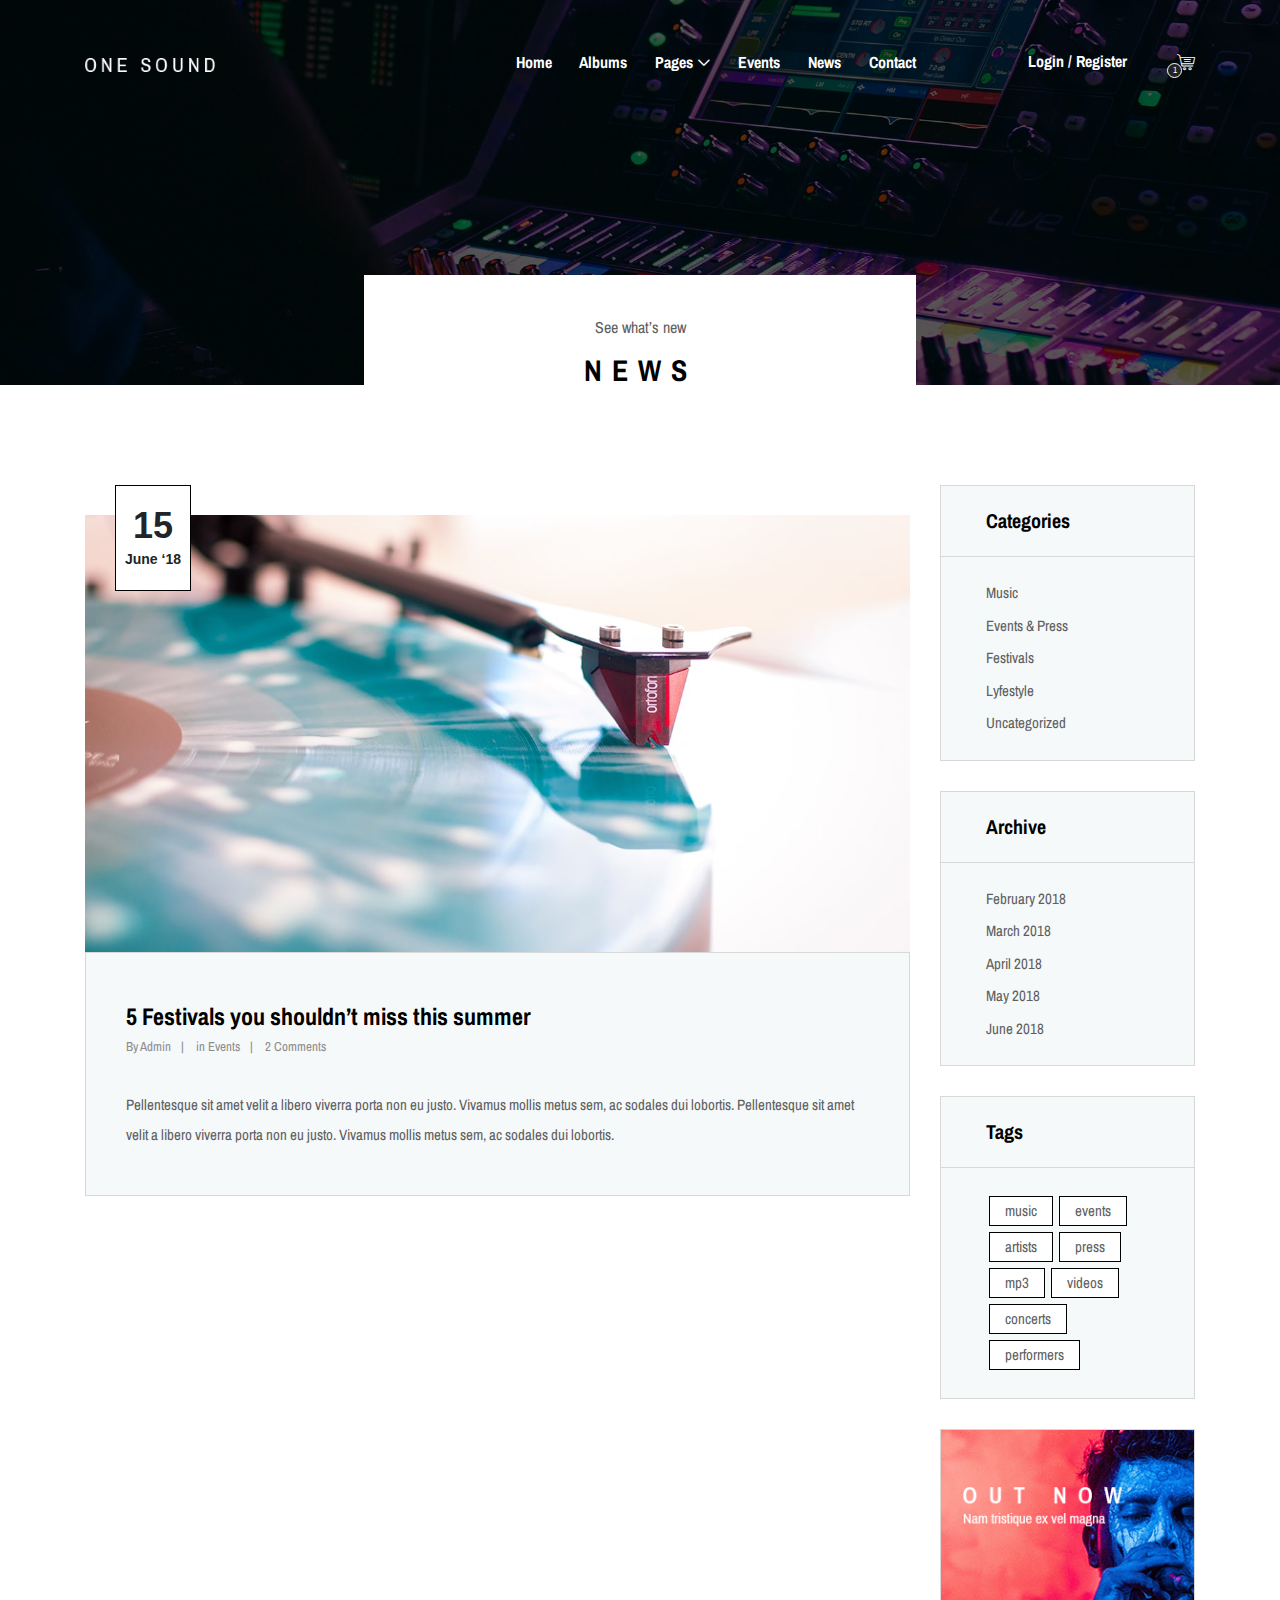
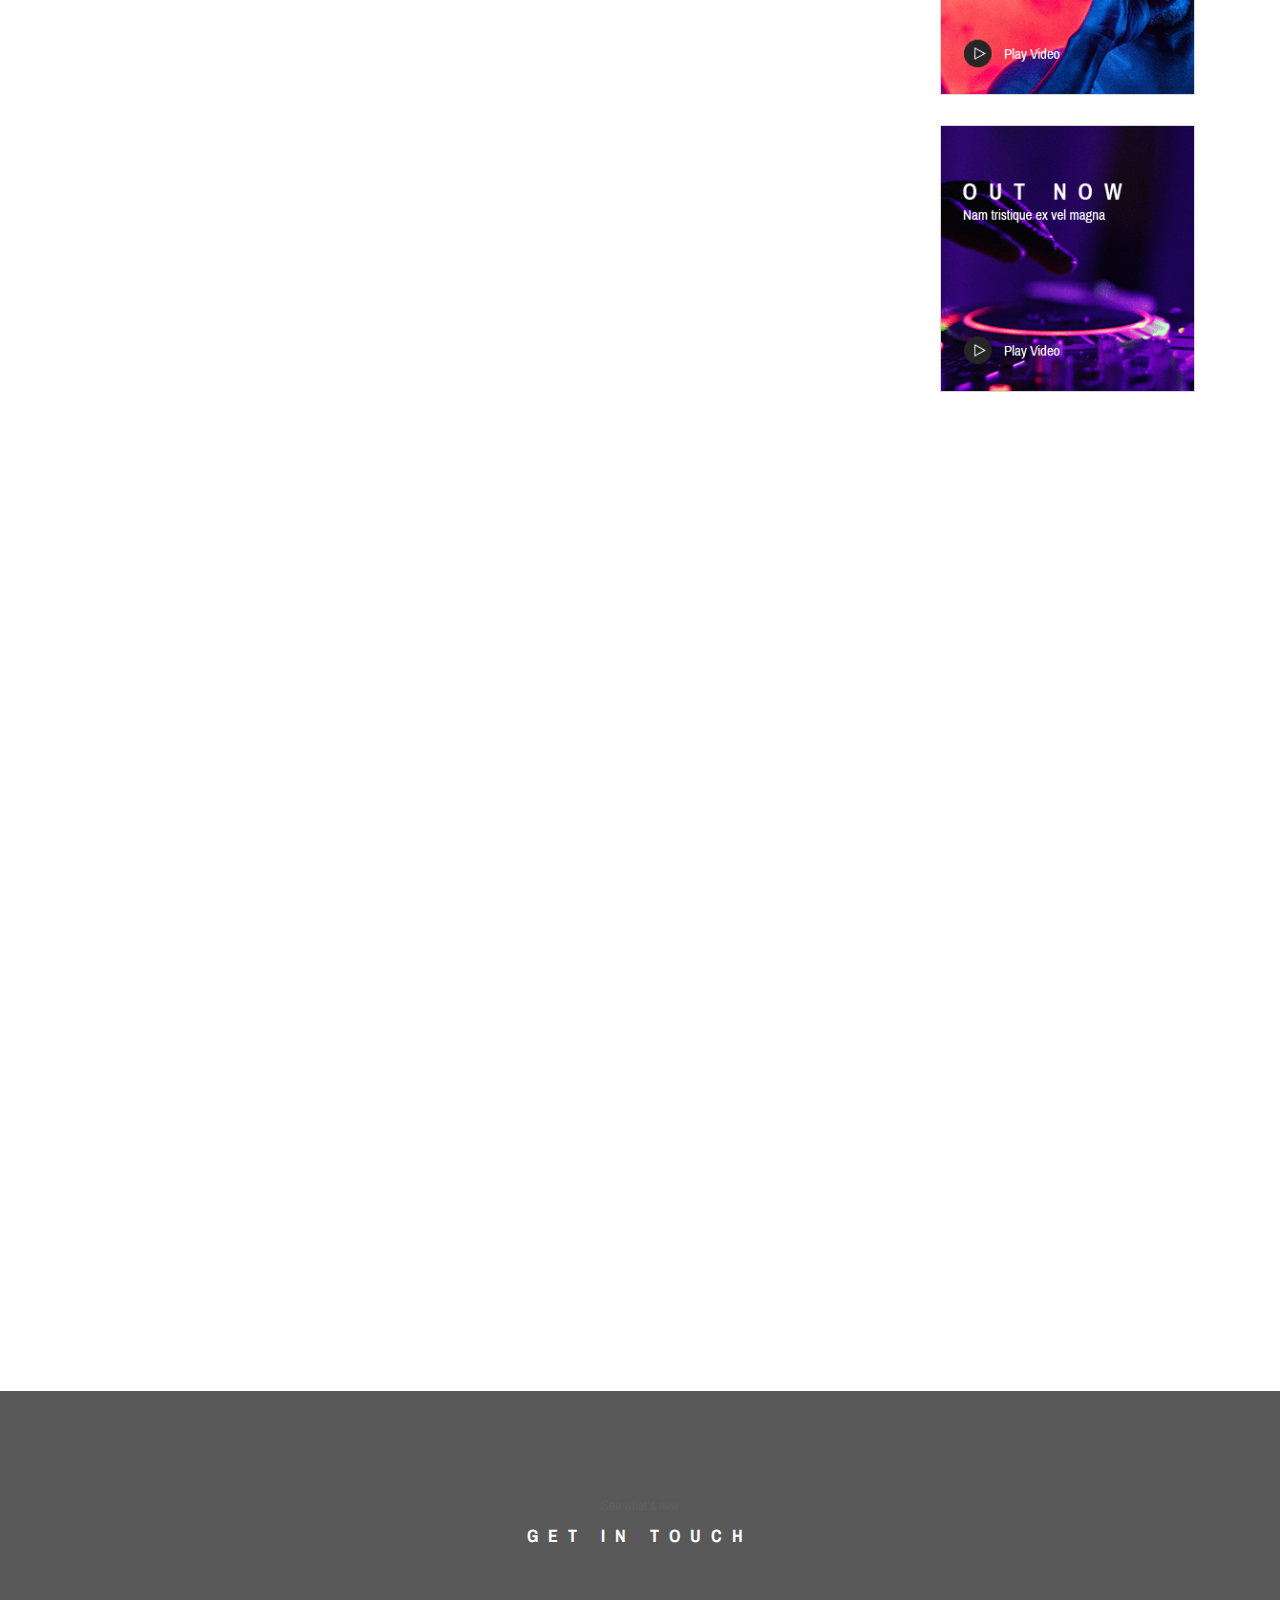
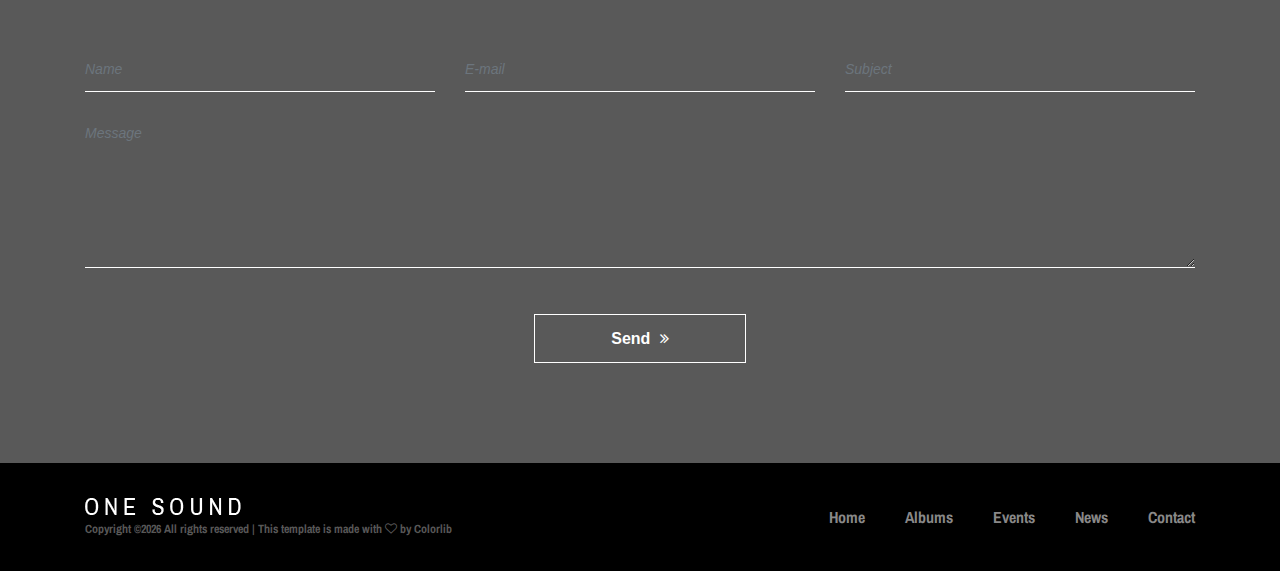
<file: blog.html>
<!DOCTYPE html>
<html lang="en">

<head>
    <meta charset="UTF-8">
    <meta name="description" content="">
    <meta http-equiv="X-UA-Compatible" content="IE=edge">
    <meta name="viewport" content="width=device-width, initial-scale=1, shrink-to-fit=no">
    <!-- The above 4 meta tags *must* come first in the head; any other head content must come *after* these tags -->

    <!-- Title -->
    <title>One Music - Modern Music HTML5 Template</title>

    <!-- Favicon -->
    <link rel="icon" href="img/core-img/favicon.ico">

    <!-- Stylesheet -->
    <link rel="stylesheet" href="style.css">

</head>

<body>
    <!-- Preloader -->
    <div class="preloader d-flex align-items-center justify-content-center">
        <div class="lds-ellipsis">
            <div></div>
            <div></div>
            <div></div>
            <div></div>
        </div>
    </div>

    <!-- ##### Header Area Start ##### -->
    <header class="header-area">
        <!-- Navbar Area -->
        <div class="oneMusic-main-menu">
            <div class="classy-nav-container breakpoint-off">
                <div class="container">
                    <!-- Menu -->
                    <nav class="classy-navbar justify-content-between" id="oneMusicNav">

                        <!-- Nav brand -->
                        <a href="index.html" class="nav-brand"><img src="img/core-img/logo.png" alt=""></a>

                        <!-- Navbar Toggler -->
                        <div class="classy-navbar-toggler">
                            <span class="navbarToggler"><span></span><span></span><span></span></span>
                        </div>

                        <!-- Menu -->
                        <div class="classy-menu">

                            <!-- Close Button -->
                            <div class="classycloseIcon">
                                <div class="cross-wrap"><span class="top"></span><span class="bottom"></span></div>
                            </div>

                            <!-- Nav Start -->
                            <div class="classynav">
                                <ul>
                                    <li><a href="index.html">Home</a></li>
                                    <li><a href="albums-store.html">Albums</a></li>
                                    <li><a href="#">Pages</a>
                                        <ul class="dropdown">
                                            <li><a href="index.html">Home</a></li>
                                            <li><a href="albums-store.html">Albums</a></li>
                                            <li><a href="event.html">Events</a></li>
                                            <li><a href="blog.html">News</a></li>
                                            <li><a href="contact.html">Contact</a></li>
                                            <li><a href="elements.html">Elements</a></li>
                                            <li><a href="login.html">Login</a></li>
                                            <li><a href="#">Dropdown</a>
                                                <ul class="dropdown">
                                                    <li><a href="#">Even Dropdown</a></li>
                                                    <li><a href="#">Even Dropdown</a></li>
                                                    <li><a href="#">Even Dropdown</a></li>
                                                    <li><a href="#">Even Dropdown</a>
                                                        <ul class="dropdown">
                                                            <li><a href="#">Deeply Dropdown</a></li>
                                                            <li><a href="#">Deeply Dropdown</a></li>
                                                            <li><a href="#">Deeply Dropdown</a></li>
                                                            <li><a href="#">Deeply Dropdown</a></li>
                                                            <li><a href="#">Deeply Dropdown</a></li>
                                                        </ul>
                                                    </li>
                                                    <li><a href="#">Even Dropdown</a></li>
                                                </ul>
                                            </li>
                                        </ul>
                                    </li>
                                    <li><a href="event.html">Events</a></li>
                                    <li><a href="blog.html">News</a></li>
                                    <li><a href="contact.html">Contact</a></li>
                                </ul>

                                <!-- Login/Register & Cart Button -->
                                <div class="login-register-cart-button d-flex align-items-center">
                                    <!-- Login/Register -->
                                    <div class="login-register-btn mr-50">
                                        <a href="login.html" id="loginBtn">Login / Register</a>
                                    </div>

                                    <!-- Cart Button -->
                                    <div class="cart-btn">
                                        <p><span class="icon-shopping-cart"></span> <span class="quantity">1</span></p>
                                    </div>
                                </div>
                            </div>
                            <!-- Nav End -->

                        </div>
                    </nav>
                </div>
            </div>
        </div>
    </header>
    <!-- ##### Header Area End ##### -->

    <!-- ##### Breadcumb Area Start ##### -->
    <section class="breadcumb-area bg-img bg-overlay" style="background-image: url(img/bg-img/breadcumb3.jpg);">
        <div class="bradcumbContent">
            <p>See what’s new</p>
            <h2>News</h2>
        </div>
    </section>
    <!-- ##### Breadcumb Area End ##### -->

    <!-- ##### Blog Area Start ##### -->
    <div class="blog-area section-padding-100">
        <div class="container">
            <div class="row">
                <div class="col-12 col-lg-9">

                    <!-- Single Post Start -->
                    <div class="single-blog-post mb-100 wow fadeInUp" data-wow-delay="100ms">
                        <!-- Post Thumb -->
                        <div class="blog-post-thumb mt-30">
                            <a href="#"><img src="img/bg-img/blog1.jpg" alt=""></a>
                            <!-- Post Date -->
                            <div class="post-date">
                                <span>15</span>
                                <span>June ‘18</span>
                            </div>
                        </div>

                        <!-- Blog Content -->
                        <div class="blog-content">
                            <!-- Post Title -->
                            <a href="#" class="post-title">5 Festivals you shouldn’t miss this summer</a>
                            <!-- Post Meta -->
                            <div class="post-meta d-flex mb-30">
                                <p class="post-author">By<a href="#"> Admin</a></p>
                                <p class="tags">in<a href="#"> Events</a></p>
                                <p class="tags"><a href="#">2 Comments</a></p>
                            </div>
                            <!-- Post Excerpt -->
                            <p>Pellentesque sit amet velit a libero viverra porta non eu justo. Vivamus mollis metus sem, ac sodales dui lobortis. Pellentesque sit amet velit a libero viverra porta non eu justo. Vivamus mollis metus sem, ac sodales dui lobortis.</p>
                        </div>
                    </div>

                    <!-- Single Post Start -->
                    <div class="single-blog-post mb-100 wow fadeInUp" data-wow-delay="100ms">
                        <!-- Post Thumb -->
                        <div class="blog-post-thumb mt-30">
                            <a href="#"><img src="img/bg-img/blog2.jpg" alt=""></a>
                            <!-- Post Date -->
                            <div class="post-date">
                                <span>15</span>
                                <span>June ‘18</span>
                            </div>
                        </div>

                        <!-- Blog Content -->
                        <div class="blog-content">
                            <!-- Post Title -->
                            <a href="#" class="post-title">5 Festivals you shouldn’t miss this summer</a>
                            <!-- Post Meta -->
                            <div class="post-meta d-flex mb-30">
                                <p class="post-author">By<a href="#"> Admin</a></p>
                                <p class="tags">in<a href="#"> Events</a></p>
                                <p class="tags"><a href="#">2 Comments</a></p>
                            </div>
                            <!-- Post Excerpt -->
                            <p>Pellentesque sit amet velit a libero viverra porta non eu justo. Vivamus mollis metus sem, ac sodales dui lobortis. Pellentesque sit amet velit a libero viverra porta non eu justo. Vivamus mollis metus sem, ac sodales dui lobortis.</p>
                        </div>
                    </div>

                    <!-- Single Post Start -->
                    <div class="single-blog-post mb-100 wow fadeInUp" data-wow-delay="100ms">
                        <!-- Post Thumb -->
                        <div class="blog-post-thumb mt-30">
                            <a href="#"><img src="img/bg-img/blog3.jpg" alt=""></a>
                            <!-- Post Date -->
                            <div class="post-date">
                                <span>15</span>
                                <span>June ‘18</span>
                            </div>
                        </div>

                        <!-- Blog Content -->
                        <div class="blog-content">
                            <!-- Post Title -->
                            <a href="#" class="post-title">5 Festivals you shouldn’t miss this summer</a>
                            <!-- Post Meta -->
                            <div class="post-meta d-flex mb-30">
                                <p class="post-author">By<a href="#"> Admin</a></p>
                                <p class="tags">in<a href="#"> Events</a></p>
                                <p class="tags"><a href="#">2 Comments</a></p>
                            </div>
                            <!-- Post Excerpt -->
                            <p>Pellentesque sit amet velit a libero viverra porta non eu justo. Vivamus mollis metus sem, ac sodales dui lobortis. Pellentesque sit amet velit a libero viverra porta non eu justo. Vivamus mollis metus sem, ac sodales dui lobortis.</p>
                        </div>
                    </div>

                    <!-- Pagination -->
                    <div class="oneMusic-pagination-area wow fadeInUp" data-wow-delay="300ms">
                        <nav>
                            <ul class="pagination">
                                <li class="page-item active"><a class="page-link" href="#">01</a></li>
                                <li class="page-item"><a class="page-link" href="#">02</a></li>
                                <li class="page-item"><a class="page-link" href="#">03</a></li>
                            </ul>
                        </nav>
                    </div>
                </div>

                <div class="col-12 col-lg-3">
                    <div class="blog-sidebar-area">

                        <!-- Widget Area -->
                        <div class="single-widget-area mb-30">
                            <div class="widget-title">
                                <h5>Categories</h5>
                            </div>
                            <div class="widget-content">
                                <ul>
                                    <li><a href="#">Music</a></li>
                                    <li><a href="#">Events &amp; Press</a></li>
                                    <li><a href="#">Festivals</a></li>
                                    <li><a href="#">Lyfestyle</a></li>
                                    <li><a href="#">Uncategorized</a></li>
                                </ul>
                            </div>
                        </div>

                        <!-- Widget Area -->
                        <div class="single-widget-area mb-30">
                            <div class="widget-title">
                                <h5>Archive</h5>
                            </div>
                            <div class="widget-content">
                                <ul>
                                    <li><a href="#">February 2018</a></li>
                                    <li><a href="#">March 2018</a></li>
                                    <li><a href="#">April 2018</a></li>
                                    <li><a href="#">May 2018</a></li>
                                    <li><a href="#">June 2018</a></li>
                                </ul>
                            </div>
                        </div>

                        <!-- Widget Area -->
                        <div class="single-widget-area mb-30">
                            <div class="widget-title">
                                <h5>Tags</h5>
                            </div>
                            <div class="widget-content">
                                <ul class="tags">
                                    <li><a href="#">music</a></li>
                                    <li><a href="#">events</a></li>
                                    <li><a href="#">artists</a></li>
                                    <li><a href="#">press</a></li>
                                    <li><a href="#">mp3</a></li>
                                    <li><a href="#">videos</a></li>
                                    <li><a href="#">concerts</a></li>
                                    <li><a href="#">performers</a></li>
                                </ul>
                            </div>
                        </div>

                        <!-- Widget Area -->
                        <div class="single-widget-area mb-30">
                            <a href="#"><img src="img/bg-img/add.gif" alt=""></a>
                        </div>

                        <!-- Widget Area -->
                        <div class="single-widget-area mb-30">
                            <a href="#"><img src="img/bg-img/add2.gif" alt=""></a>
                        </div>

                    </div>
                </div>
            </div>
        </div>
    </div>
    <!-- ##### Blog Area End ##### -->

    <!-- ##### Contact Area Start ##### -->
    <section class="contact-area section-padding-100 bg-img bg-overlay bg-fixed has-bg-img" style="background-image: url(img/bg-img/bg-2.jpg);">
        <div class="container">
            <div class="row">
                <div class="col-12">
                    <div class="section-heading white">
                        <p>See what’s new</p>
                        <h2>Get In Touch</h2>
                    </div>
                </div>
            </div>

            <div class="row">
                <div class="col-12">
                    <!-- Contact Form Area -->
                    <div class="contact-form-area">
                        <form action="#" method="post">
                            <div class="row">
                                <div class="col-lg-4">
                                    <div class="form-group">
                                        <input type="text" class="form-control" id="name" placeholder="Name">
                                    </div>
                                </div>
                                <div class="col-lg-4">
                                    <div class="form-group">
                                        <input type="email" class="form-control" id="email" placeholder="E-mail">
                                    </div>
                                </div>
                                <div class="col-lg-4">
                                    <div class="form-group">
                                        <input type="text" class="form-control" id="subject" placeholder="Subject">
                                    </div>
                                </div>
                                <div class="col-12">
                                    <div class="form-group">
                                        <textarea name="message" class="form-control" id="message" cols="30" rows="10" placeholder="Message"></textarea>
                                    </div>
                                </div>
                                <div class="col-12 text-center">
                                    <button class="btn oneMusic-btn mt-30" type="submit">Send <i class="fa fa-angle-double-right"></i></button>
                                </div>
                            </div>
                        </form>
                    </div>
                </div>
            </div>
        </div>
    </section>
    <!-- ##### Contact Area End ##### -->

    <!-- ##### Footer Area Start ##### -->
    <footer class="footer-area">
        <div class="container">
            <div class="row d-flex flex-wrap align-items-center">
                <div class="col-12 col-md-6">
                    <a href="#"><img src="img/core-img/logo.png" alt=""></a>
                    <p class="copywrite-text"><a href="#"><!-- Link back to Colorlib can't be removed. Template is licensed under CC BY 3.0. -->
Copyright &copy;<script>document.write(new Date().getFullYear());</script> All rights reserved | This template is made with <i class="fa fa-heart-o" aria-hidden="true"></i> by <a href="https://colorlib.com" target="_blank">Colorlib</a>
<!-- Link back to Colorlib can't be removed. Template is licensed under CC BY 3.0. --></p>
                </div>

                <div class="col-12 col-md-6">
                    <div class="footer-nav">
                        <ul>
                            <li><a href="#">Home</a></li>
                            <li><a href="#">Albums</a></li>
                            <li><a href="#">Events</a></li>
                            <li><a href="#">News</a></li>
                            <li><a href="#">Contact</a></li>
                        </ul>
                    </div>
                </div>
            </div>
        </div>
    </footer>
    <!-- ##### Footer Area Start ##### -->

    <!-- ##### All Javascript Script ##### -->
    <!-- jQuery-2.2.4 js -->
    <script src="js/jquery/jquery-2.2.4.min.js"></script>
    <!-- Popper js -->
    <script src="js/bootstrap/popper.min.js"></script>
    <!-- Bootstrap js -->
    <script src="js/bootstrap/bootstrap.min.js"></script>
    <!-- All Plugins js -->
    <script src="js/plugins/plugins.js"></script>
    <!-- Active js -->
    <script src="js/active.js"></script>
</body>

</html>
</file>
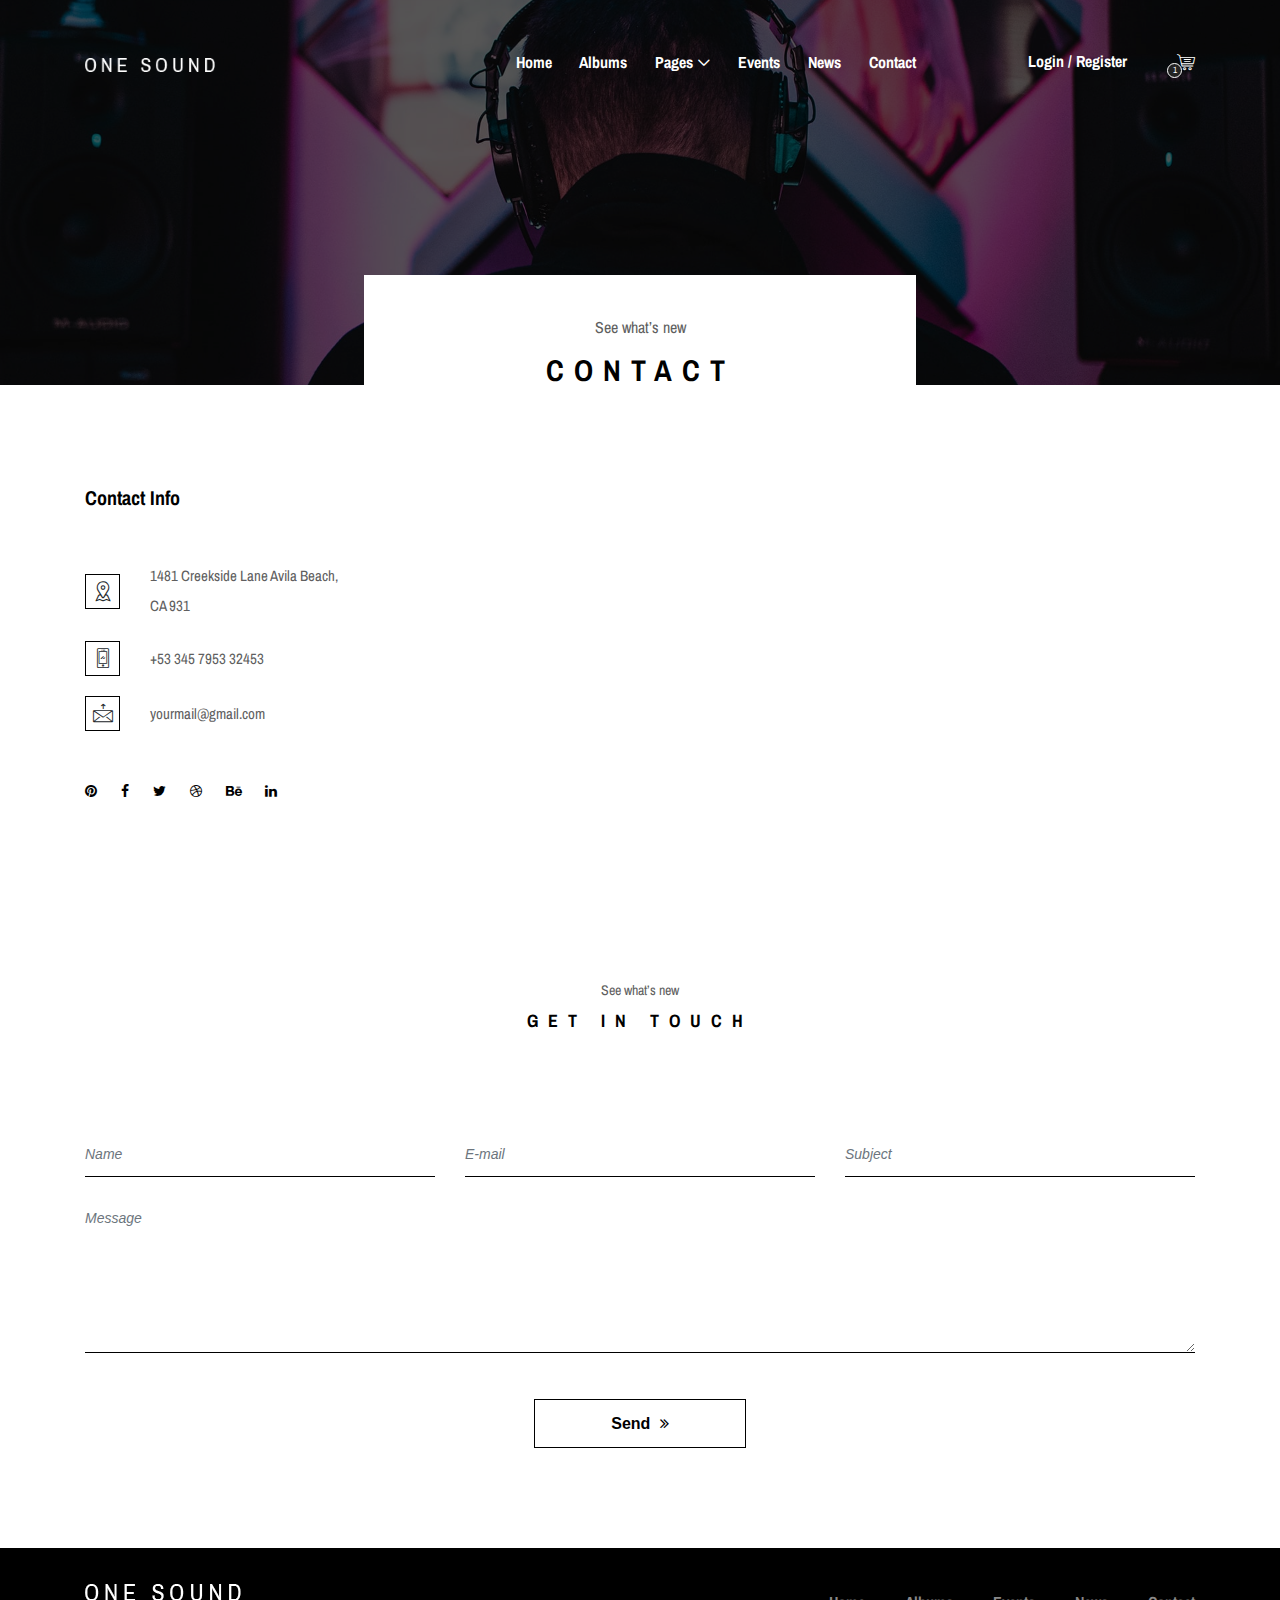
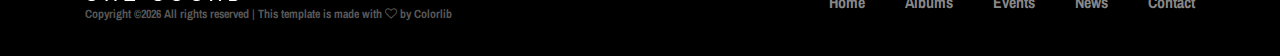
<file: contact.html>
<!DOCTYPE html>
<html lang="en">

<head>
    <meta charset="UTF-8">
    <meta name="description" content="">
    <meta http-equiv="X-UA-Compatible" content="IE=edge">
    <meta name="viewport" content="width=device-width, initial-scale=1, shrink-to-fit=no">
    <!-- The above 4 meta tags *must* come first in the head; any other head content must come *after* these tags -->

    <!-- Title -->
    <title>One Music - Modern Music HTML5 Template</title>

    <!-- Favicon -->
    <link rel="icon" href="img/core-img/favicon.ico">

    <!-- Stylesheet -->
    <link rel="stylesheet" href="style.css">

</head>

<body>
    <!-- Preloader -->
    <div class="preloader d-flex align-items-center justify-content-center">
        <div class="lds-ellipsis">
            <div></div>
            <div></div>
            <div></div>
            <div></div>
        </div>
    </div>

    <!-- ##### Header Area Start ##### -->
    <header class="header-area">
        <!-- Navbar Area -->
        <div class="oneMusic-main-menu">
            <div class="classy-nav-container breakpoint-off">
                <div class="container">
                    <!-- Menu -->
                    <nav class="classy-navbar justify-content-between" id="oneMusicNav">

                        <!-- Nav brand -->
                        <a href="index.html" class="nav-brand"><img src="img/core-img/logo.png" alt=""></a>

                        <!-- Navbar Toggler -->
                        <div class="classy-navbar-toggler">
                            <span class="navbarToggler"><span></span><span></span><span></span></span>
                        </div>

                        <!-- Menu -->
                        <div class="classy-menu">

                            <!-- Close Button -->
                            <div class="classycloseIcon">
                                <div class="cross-wrap"><span class="top"></span><span class="bottom"></span></div>
                            </div>

                            <!-- Nav Start -->
                            <div class="classynav">
                                <ul>
                                    <li><a href="index.html">Home</a></li>
                                    <li><a href="albums-store.html">Albums</a></li>
                                    <li><a href="#">Pages</a>
                                        <ul class="dropdown">
                                            <li><a href="index.html">Home</a></li>
                                            <li><a href="albums-store.html">Albums</a></li>
                                            <li><a href="event.html">Events</a></li>
                                            <li><a href="blog.html">News</a></li>
                                            <li><a href="contact.html">Contact</a></li>
                                            <li><a href="elements.html">Elements</a></li>
                                            <li><a href="login.html">Login</a></li>
                                            <li><a href="#">Dropdown</a>
                                                <ul class="dropdown">
                                                    <li><a href="#">Even Dropdown</a></li>
                                                    <li><a href="#">Even Dropdown</a></li>
                                                    <li><a href="#">Even Dropdown</a></li>
                                                    <li><a href="#">Even Dropdown</a>
                                                        <ul class="dropdown">
                                                            <li><a href="#">Deeply Dropdown</a></li>
                                                            <li><a href="#">Deeply Dropdown</a></li>
                                                            <li><a href="#">Deeply Dropdown</a></li>
                                                            <li><a href="#">Deeply Dropdown</a></li>
                                                            <li><a href="#">Deeply Dropdown</a></li>
                                                        </ul>
                                                    </li>
                                                    <li><a href="#">Even Dropdown</a></li>
                                                </ul>
                                            </li>
                                        </ul>
                                    </li>
                                    <li><a href="event.html">Events</a></li>
                                    <li><a href="blog.html">News</a></li>
                                    <li><a href="contact.html">Contact</a></li>
                                </ul>

                                <!-- Login/Register & Cart Button -->
                                <div class="login-register-cart-button d-flex align-items-center">
                                    <!-- Login/Register -->
                                    <div class="login-register-btn mr-50">
                                        <a href="login.html" id="loginBtn">Login / Register</a>
                                    </div>

                                    <!-- Cart Button -->
                                    <div class="cart-btn">
                                        <p><span class="icon-shopping-cart"></span> <span class="quantity">1</span></p>
                                    </div>
                                </div>
                            </div>
                            <!-- Nav End -->

                        </div>
                    </nav>
                </div>
            </div>
        </div>
    </header>
    <!-- ##### Header Area End ##### -->

    <!-- ##### Breadcumb Area Start ##### -->
    <section class="breadcumb-area bg-img bg-overlay" style="background-image: url(img/bg-img/breadcumb.jpg);">
        <div class="bradcumbContent">
            <p>See what’s new</p>
            <h2>Contact</h2>
        </div>
    </section>
    <!-- ##### Breadcumb Area End ##### -->

    <!-- ##### Contact Area Start ##### -->
    <section class="contact-area section-padding-100-0">
        <div class="container">
            <div class="row">

                <div class="col-12 col-lg-3">
                    <div class="contact-content mb-100">
                        <!-- Title -->
                        <div class="contact-title mb-50">
                            <h5>Contact Info</h5>
                        </div>

                        <!-- Single Contact Info -->
                        <div class="single-contact-info d-flex align-items-center">
                            <div class="icon mr-30">
                                <span class="icon-placeholder"></span>
                            </div>
                            <p>1481 Creekside Lane Avila Beach, CA 931</p>
                        </div>

                        <!-- Single Contact Info -->
                        <div class="single-contact-info d-flex align-items-center">
                            <div class="icon mr-30">
                                <span class="icon-smartphone"></span>
                            </div>
                            <p>+53 345 7953 32453</p>
                        </div>

                        <!-- Single Contact Info -->
                        <div class="single-contact-info d-flex align-items-center">
                            <div class="icon mr-30">
                                <span class="icon-mail"></span>
                            </div>
                            <p>yourmail@gmail.com</p>
                        </div>

                        <!-- Contact Social Info -->
                        <div class="contact-social-info mt-50">
                            <a href="#" data-toggle="tooltip" data-placement="top" title="Pinterest"><i class="fa fa-pinterest" aria-hidden="true"></i></a>
                            <a href="#" data-toggle="tooltip" data-placement="top" title="Facebook"><i class="fa fa-facebook" aria-hidden="true"></i></a>
                            <a href="#" data-toggle="tooltip" data-placement="top" title="Twitter"><i class="fa fa-twitter" aria-hidden="true"></i></a>
                            <a href="#" data-toggle="tooltip" data-placement="top" title="Dribbble"><i class="fa fa-dribbble" aria-hidden="true"></i></a>
                            <a href="#" data-toggle="tooltip" data-placement="top" title="Behance"><i class="fa fa-behance" aria-hidden="true"></i></a>
                            <a href="#" data-toggle="tooltip" data-placement="top" title="Linkedin"><i class="fa fa-linkedin" aria-hidden="true"></i></a>
                        </div>

                    </div>
                </div>

                <div class="col-12 col-lg-9">
                    <!-- ##### Google Maps ##### -->
                    <div class="map-area mb-100">
                        <iframe src="https://www.google.com/maps/embed?pb=!1m18!1m12!1m3!1d22236.40558254599!2d-118.25292394686001!3d34.057682914027104!2m3!1f0!2f0!3f0!3m2!1i1024!2i768!4f13.1!3m3!1m2!1s0x80c2c75ddc27da13%3A0xe22fdf6f254608f4!2z4Kay4Ka4IOCmj-CmnuCnjeCmnOCnh-CmsuCnh-CmuCwg4KaV4KeN4Kav4Ka-4Kay4Ka_4Kar4KeL4Kaw4KeN4Kao4Ka_4Kav4Ka84Ka-LCDgpq7gpr7gprDgp43gppXgpr_gpqgg4Kav4KeB4KaV4KeN4Kak4Kaw4Ka-4Ka34KeN4Kaf4KeN4Kaw!5e0!3m2!1sbn!2sbd!4v1532328708137" allowfullscreen></iframe>
                    </div>
                </div>

            </div>
        </div>
    </section>
    <!-- ##### Contact Area End ##### -->

    <!-- ##### Contact Area Start ##### -->
    <section class="contact-area section-padding-0-100">
        <div class="container">
            <div class="row">
                <div class="col-12">
                    <div class="section-heading">
                        <p>See what’s new</p>
                        <h2>Get In Touch</h2>
                    </div>
                </div>
            </div>

            <div class="row">
                <div class="col-12">
                    <!-- Contact Form Area -->
                    <div class="contact-form-area">
                        <form action="#" method="post">
                            <div class="row">
                                <div class="col-md-6 col-lg-4">
                                    <div class="form-group">
                                        <input type="text" class="form-control" id="name" placeholder="Name">
                                    </div>
                                </div>
                                <div class="col-md-6 col-lg-4">
                                    <div class="form-group">
                                        <input type="email" class="form-control" id="email" placeholder="E-mail">
                                    </div>
                                </div>
                                <div class="col-lg-4">
                                    <div class="form-group">
                                        <input type="text" class="form-control" id="subject" placeholder="Subject">
                                    </div>
                                </div>
                                <div class="col-12">
                                    <div class="form-group">
                                        <textarea name="message" class="form-control" id="message" cols="30" rows="10" placeholder="Message"></textarea>
                                    </div>
                                </div>
                                <div class="col-12 text-center">
                                    <button class="btn oneMusic-btn mt-30" type="submit">Send <i class="fa fa-angle-double-right"></i></button>
                                </div>
                            </div>
                        </form>
                    </div>
                </div>
            </div>
        </div>
    </section>
    <!-- ##### Contact Area End ##### -->

    <!-- ##### Footer Area Start ##### -->
    <footer class="footer-area">
        <div class="container">
            <div class="row d-flex flex-wrap align-items-center">
                <div class="col-12 col-md-6">
                    <a href="#"><img src="img/core-img/logo.png" alt=""></a>
                    <p class="copywrite-text"><a href="#"><!-- Link back to Colorlib can't be removed. Template is licensed under CC BY 3.0. -->
Copyright &copy;<script>document.write(new Date().getFullYear());</script> All rights reserved | This template is made with <i class="fa fa-heart-o" aria-hidden="true"></i> by <a href="https://colorlib.com" target="_blank">Colorlib</a>
<!-- Link back to Colorlib can't be removed. Template is licensed under CC BY 3.0. --></p>
                </div>

                <div class="col-12 col-md-6">
                    <div class="footer-nav">
                        <ul>
                            <li><a href="#">Home</a></li>
                            <li><a href="#">Albums</a></li>
                            <li><a href="#">Events</a></li>
                            <li><a href="#">News</a></li>
                            <li><a href="#">Contact</a></li>
                        </ul>
                    </div>
                </div>
            </div>
        </div>
    </footer>
    <!-- ##### Footer Area Start ##### -->

    <!-- ##### All Javascript Script ##### -->
    <!-- jQuery-2.2.4 js -->
    <script src="js/jquery/jquery-2.2.4.min.js"></script>
    <!-- Popper js -->
    <script src="js/bootstrap/popper.min.js"></script>
    <!-- Bootstrap js -->
    <script src="js/bootstrap/bootstrap.min.js"></script>
    <!-- All Plugins js -->
    <script src="js/plugins/plugins.js"></script>
    <!-- Active js -->
    <script src="js/active.js"></script>
</body>

</html>
</file>
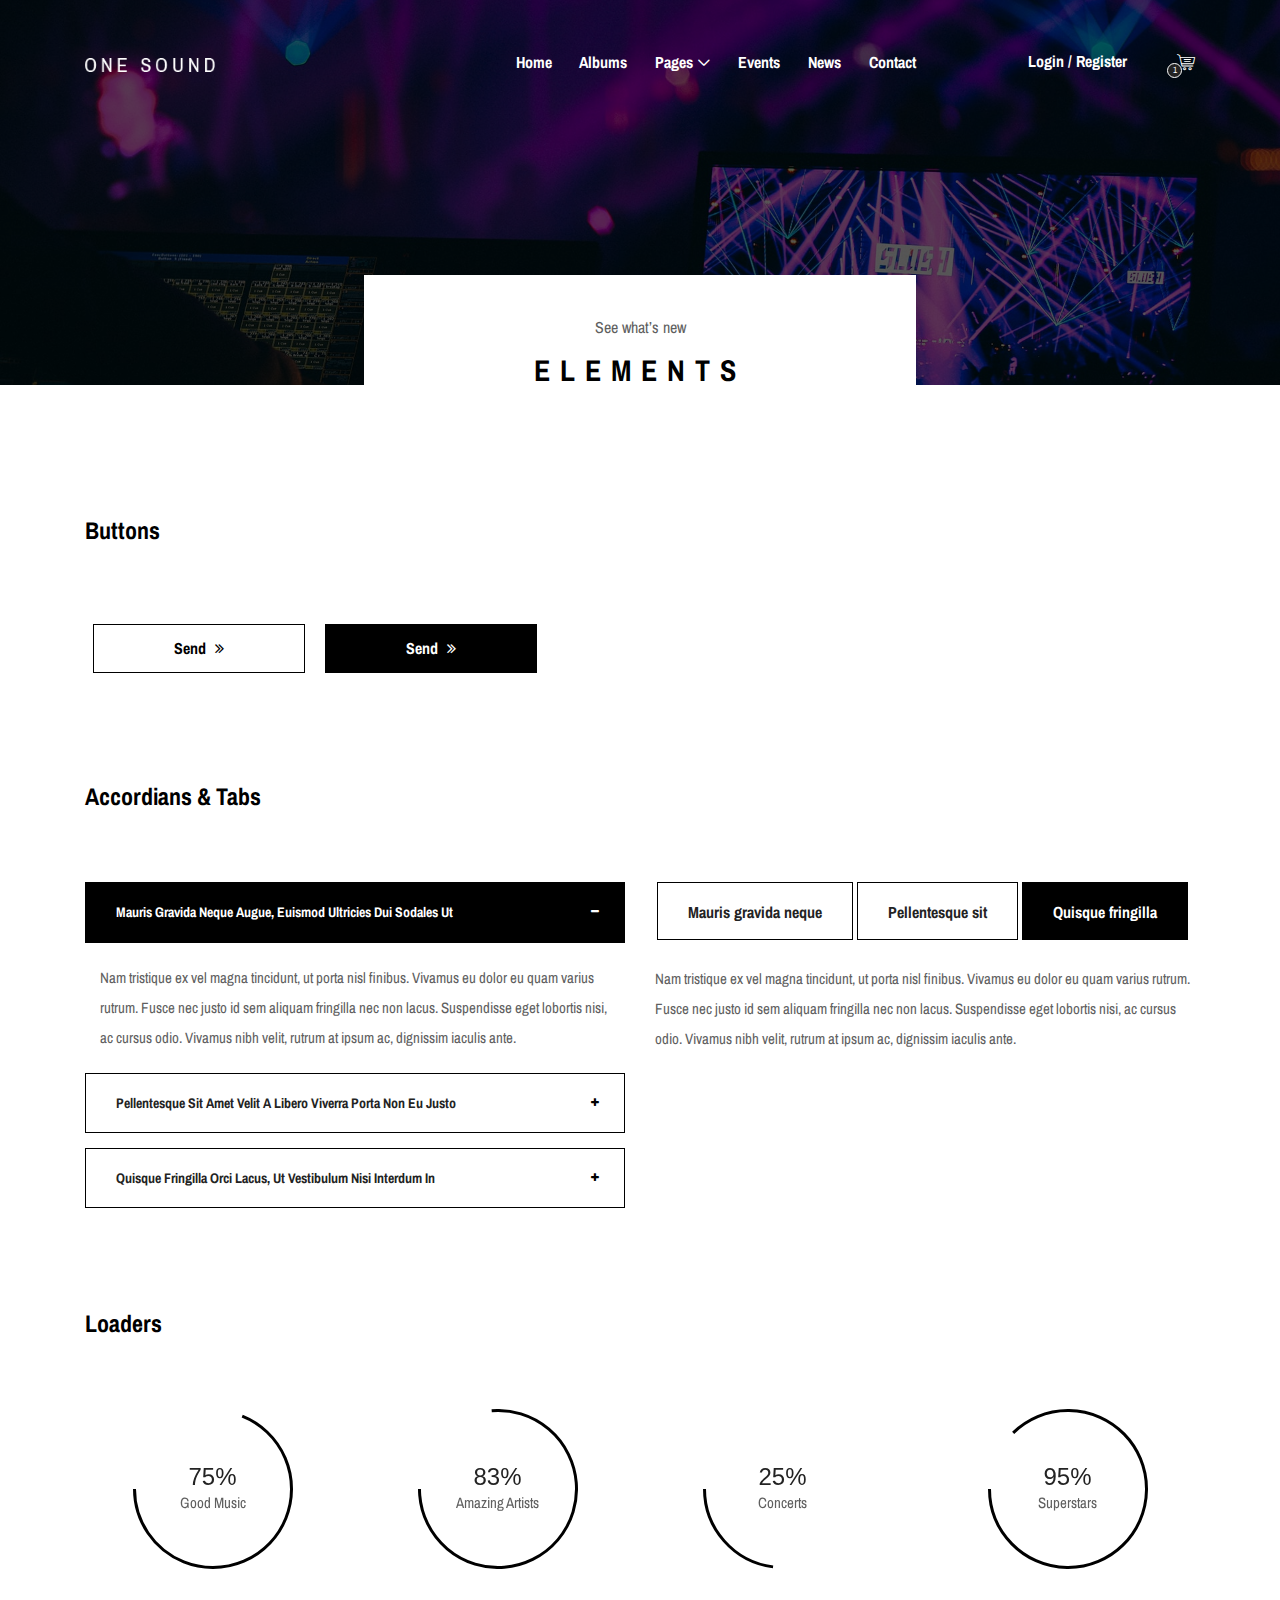
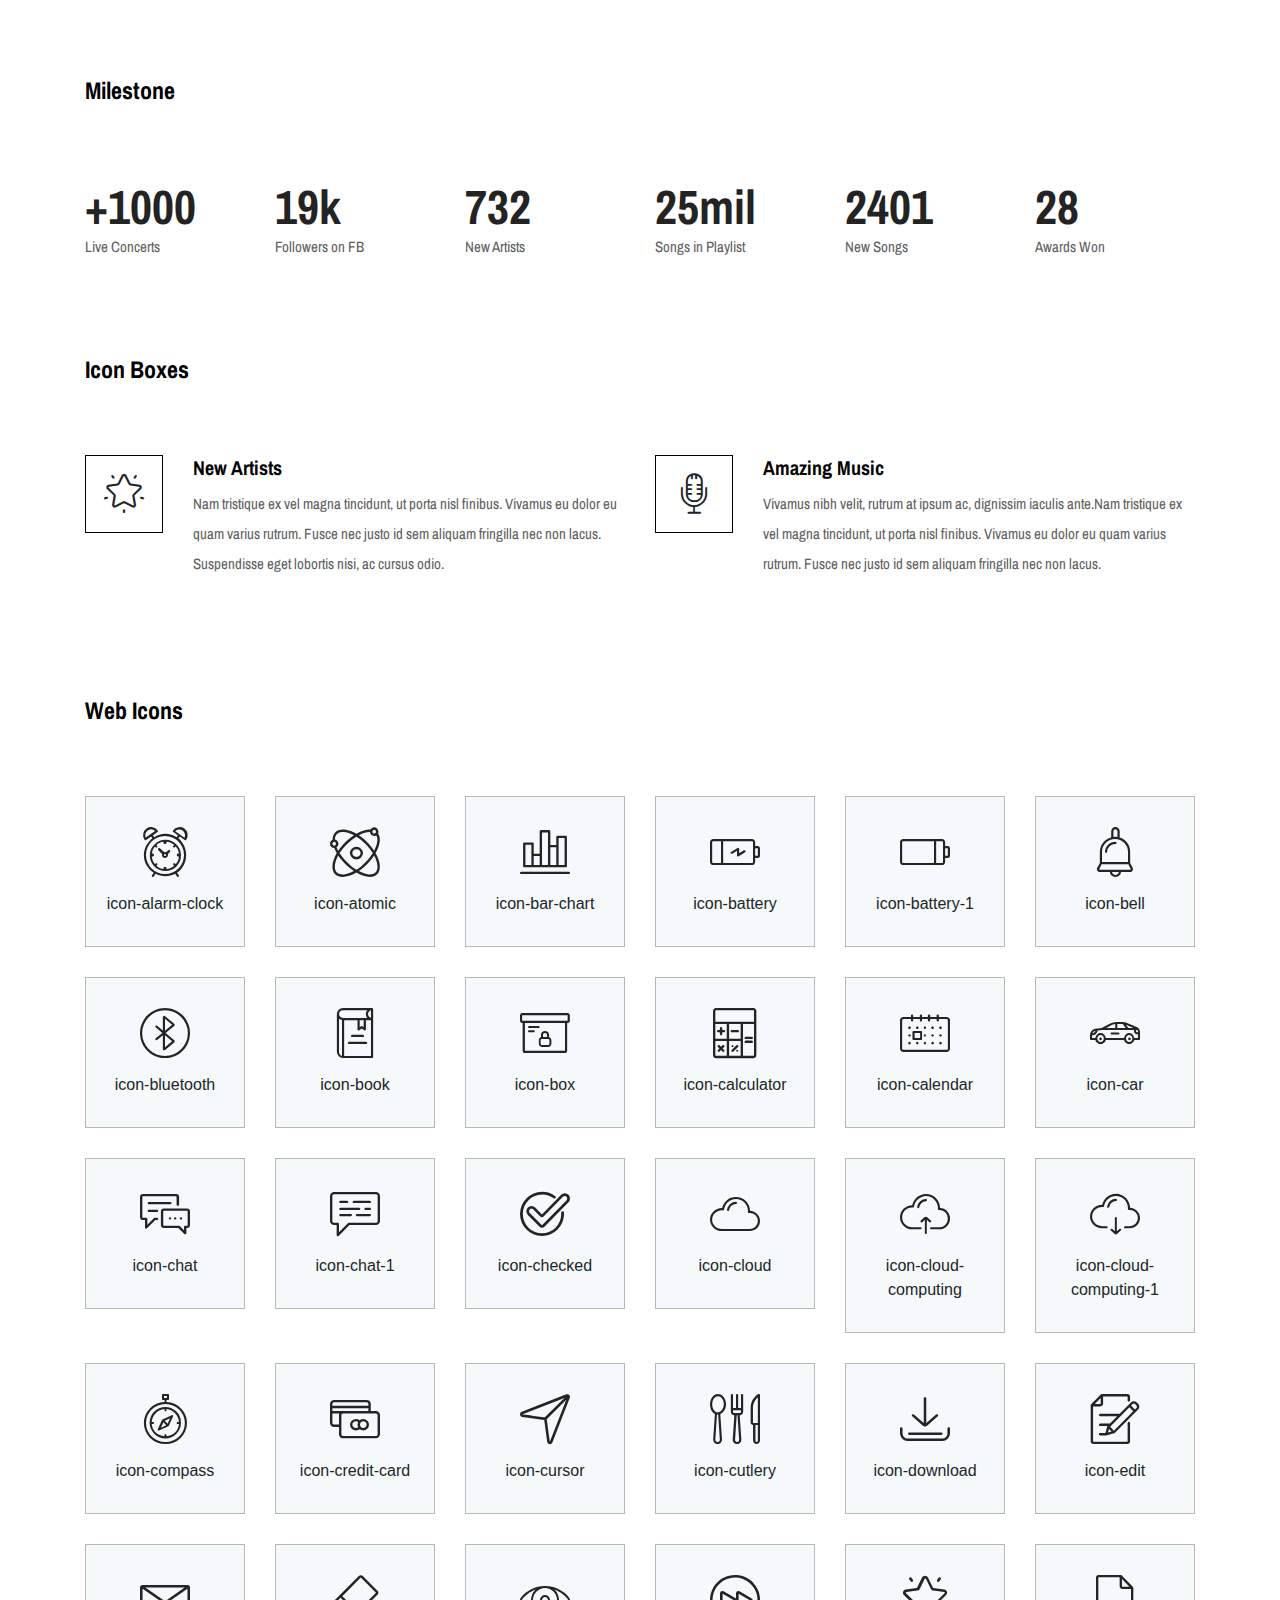
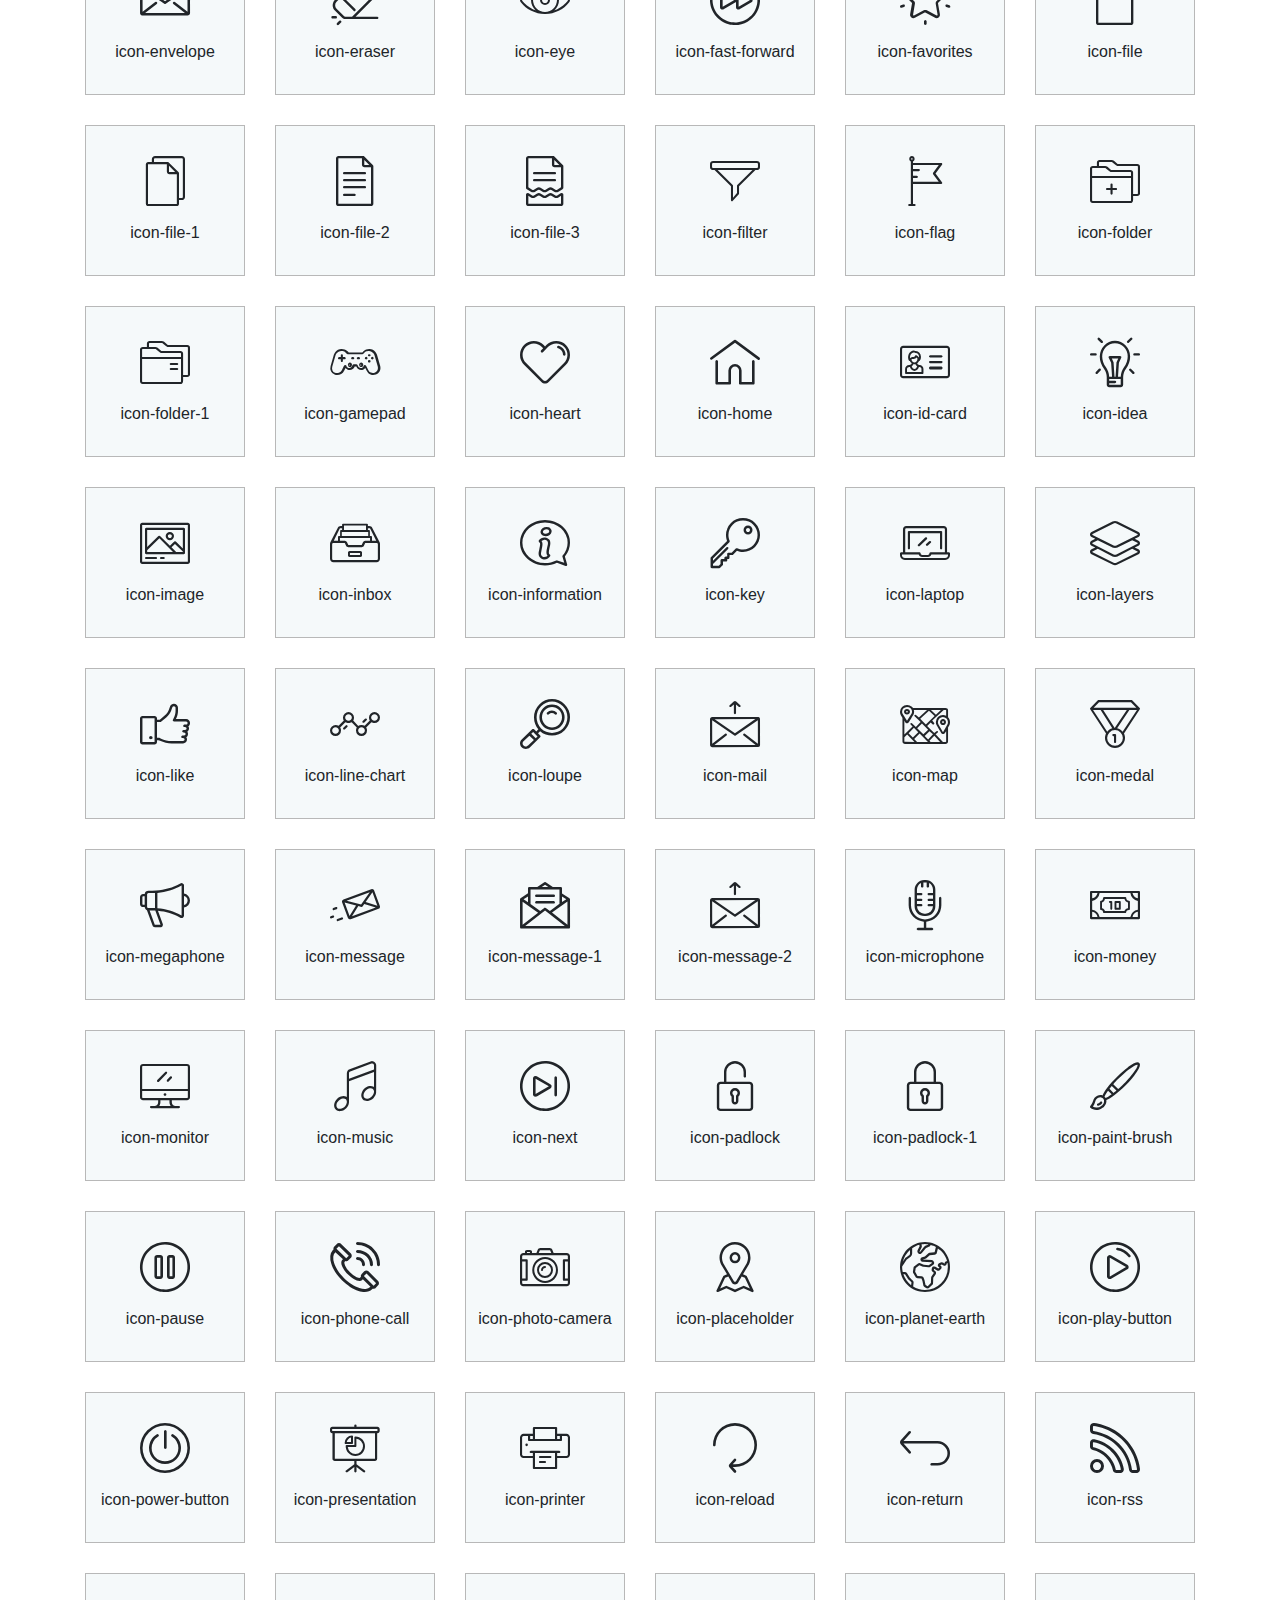
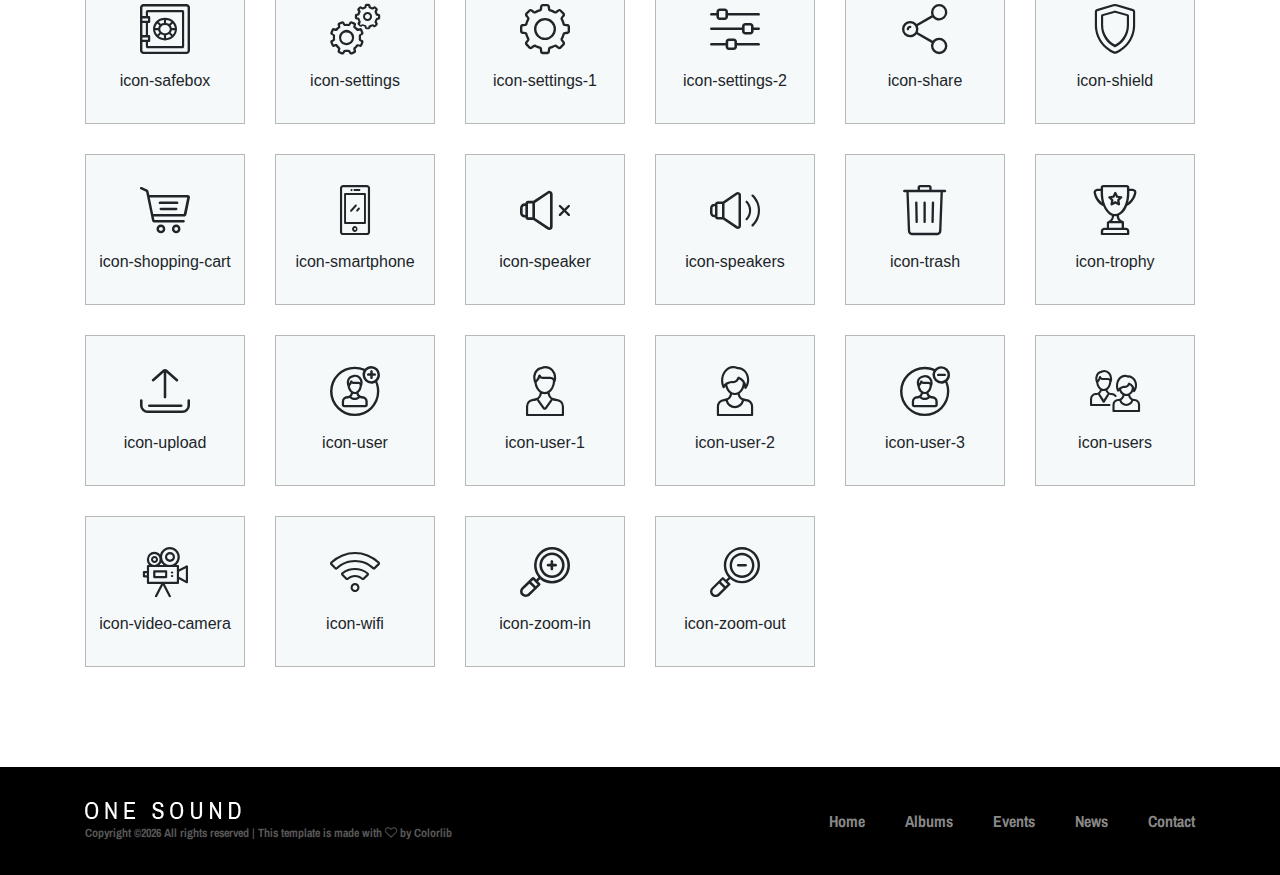
<file: elements.html>
<!DOCTYPE html>
<html lang="en">

<head>
    <meta charset="UTF-8">
    <meta name="description" content="">
    <meta http-equiv="X-UA-Compatible" content="IE=edge">
    <meta name="viewport" content="width=device-width, initial-scale=1, shrink-to-fit=no">
    <!-- The above 4 meta tags *must* come first in the head; any other head content must come *after* these tags -->

    <!-- Title -->
    <title>One Music - Modern Music HTML5 Template</title>

    <!-- Favicon -->
    <link rel="icon" href="img/core-img/favicon.ico">

    <!-- Stylesheet -->
    <link rel="stylesheet" href="style.css">

</head>

<body>
    <!-- Preloader -->
    <div class="preloader d-flex align-items-center justify-content-center">
        <div class="lds-ellipsis">
            <div></div>
            <div></div>
            <div></div>
            <div></div>
        </div>
    </div>

    <!-- ##### Header Area Start ##### -->
    <header class="header-area">
        <!-- Navbar Area -->
        <div class="oneMusic-main-menu">
            <div class="classy-nav-container breakpoint-off">
                <div class="container">
                    <!-- Menu -->
                    <nav class="classy-navbar justify-content-between" id="oneMusicNav">

                        <!-- Nav brand -->
                        <a href="index.html" class="nav-brand"><img src="img/core-img/logo.png" alt=""></a>

                        <!-- Navbar Toggler -->
                        <div class="classy-navbar-toggler">
                            <span class="navbarToggler"><span></span><span></span><span></span></span>
                        </div>

                        <!-- Menu -->
                        <div class="classy-menu">

                            <!-- Close Button -->
                            <div class="classycloseIcon">
                                <div class="cross-wrap"><span class="top"></span><span class="bottom"></span></div>
                            </div>

                            <!-- Nav Start -->
                            <div class="classynav">
                                <ul>
                                    <li><a href="index.html">Home</a></li>
                                    <li><a href="albums-store.html">Albums</a></li>
                                    <li><a href="#">Pages</a>
                                        <ul class="dropdown">
                                            <li><a href="index.html">Home</a></li>
                                            <li><a href="albums-store.html">Albums</a></li>
                                            <li><a href="event.html">Events</a></li>
                                            <li><a href="blog.html">News</a></li>
                                            <li><a href="contact.html">Contact</a></li>
                                            <li><a href="elements.html">Elements</a></li>
                                            <li><a href="login.html">Login</a></li>
                                            <li><a href="#">Dropdown</a>
                                                <ul class="dropdown">
                                                    <li><a href="#">Even Dropdown</a></li>
                                                    <li><a href="#">Even Dropdown</a></li>
                                                    <li><a href="#">Even Dropdown</a></li>
                                                    <li><a href="#">Even Dropdown</a>
                                                        <ul class="dropdown">
                                                            <li><a href="#">Deeply Dropdown</a></li>
                                                            <li><a href="#">Deeply Dropdown</a></li>
                                                            <li><a href="#">Deeply Dropdown</a></li>
                                                            <li><a href="#">Deeply Dropdown</a></li>
                                                            <li><a href="#">Deeply Dropdown</a></li>
                                                        </ul>
                                                    </li>
                                                    <li><a href="#">Even Dropdown</a></li>
                                                </ul>
                                            </li>
                                        </ul>
                                    </li>
                                    <li><a href="event.html">Events</a></li>
                                    <li><a href="blog.html">News</a></li>
                                    <li><a href="contact.html">Contact</a></li>
                                </ul>

                                <!-- Login/Register & Cart Button -->
                                <div class="login-register-cart-button d-flex align-items-center">
                                    <!-- Login/Register -->
                                    <div class="login-register-btn mr-50">
                                        <a href="login.html" id="loginBtn">Login / Register</a>
                                    </div>

                                    <!-- Cart Button -->
                                    <div class="cart-btn">
                                        <p><span class="icon-shopping-cart"></span> <span class="quantity">1</span></p>
                                    </div>
                                </div>
                            </div>
                            <!-- Nav End -->

                        </div>
                    </nav>
                </div>
            </div>
        </div>
    </header>
    <!-- ##### Header Area End ##### -->

    <!-- ##### Breadcumb Area Start ##### -->
    <div class="breadcumb-area bg-img bg-overlay" style="background-image: url(img/bg-img/breadcumb2.jpg);">
        <div class="bradcumbContent">
            <p>See what’s new</p>
            <h2>Elements</h2>
        </div>
    </div>
    <!-- ##### Breadcumb Area End ##### -->

    <!-- ##### Elements Area Start ##### -->
    <section class="elements-area mt-30 section-padding-100-0">
        <div class="container">
            <div class="row">

                <!-- ========== Buttons ========== -->
                <div class="col-12">
                    <div class="elements-title mb-70">
                        <h2>Buttons</h2>
                    </div>
                    <!-- Buttons -->
                    <div class="oneMusic-buttons-area mb-100">
                        <a href="#" class="btn oneMusic-btn m-2">Send <i class="fa fa-angle-double-right"></i></a>
                        <a href="#" class="btn oneMusic-btn btn-2 m-2">Send <i class="fa fa-angle-double-right"></i></a>
                    </div>
                </div>

                <!-- ========== Progress Bars & Accordions ========== -->
                <div class="col-12">
                    <div class="elements-title mb-70">
                        <h2>Accordians &amp; Tabs</h2>
                    </div>
                </div>

                <!-- ##### Accordians ##### -->
                <div class="col-12 col-lg-6">
                    <div class="accordions mb-100" id="accordion" role="tablist" aria-multiselectable="true">
                        <!-- single accordian area -->
                        <div class="panel single-accordion">
                            <h6><a role="button" class="" aria-expanded="true" aria-controls="collapseOne" data-toggle="collapse" data-parent="#accordion" href="#collapseOne">Mauris gravida neque augue, euismod ultricies dui sodales ut
                                    <span class="accor-open"><i class="fa fa-plus" aria-hidden="true"></i></span>
                                    <span class="accor-close"><i class="fa fa-minus" aria-hidden="true"></i></span>
                                    </a></h6>
                            <div id="collapseOne" class="accordion-content collapse show">
                                <p>Nam tristique ex vel magna tincidunt, ut porta nisl finibus. Vivamus eu dolor eu quam varius rutrum. Fusce nec justo id sem aliquam fringilla nec non lacus. Suspendisse eget lobortis nisi, ac cursus odio. Vivamus nibh velit, rutrum at ipsum ac, dignissim iaculis ante.</p>
                            </div>
                        </div>
                        <!-- single accordian area -->
                        <div class="panel single-accordion">
                            <h6>
                                <a role="button" class="collapsed" aria-expanded="true" aria-controls="collapseTwo" data-parent="#accordion" data-toggle="collapse" href="#collapseTwo">Pellentesque sit amet velit a libero viverra porta non eu justo
                                        <span class="accor-open"><i class="fa fa-plus" aria-hidden="true"></i></span>
                                        <span class="accor-close"><i class="fa fa-minus" aria-hidden="true"></i></span>
                                        </a>
                            </h6>
                            <div id="collapseTwo" class="accordion-content collapse">
                                <p>Nam tristique ex vel magna tincidunt, ut porta nisl finibus. Vivamus eu dolor eu quam varius rutrum. Fusce nec justo id sem aliquam fringilla nec non lacus. Suspendisse eget lobortis nisi, ac cursus odio. Vivamus nibh velit, rutrum at ipsum ac, dignissim iaculis ante.</p>
                            </div>
                        </div>
                        <!-- single accordian area -->
                        <div class="panel single-accordion">
                            <h6>
                                <a role="button" aria-expanded="true" aria-controls="collapseThree" class="collapsed" data-parent="#accordion" data-toggle="collapse" href="#collapseThree">Quisque fringilla orci lacus, ut vestibulum nisi interdum in
                                        <span class="accor-open"><i class="fa fa-plus" aria-hidden="true"></i></span>
                                        <span class="accor-close"><i class="fa fa-minus" aria-hidden="true"></i></span>
                                    </a>
                            </h6>
                            <div id="collapseThree" class="accordion-content collapse">
                                <p>Nam tristique ex vel magna tincidunt, ut porta nisl finibus. Vivamus eu dolor eu quam varius rutrum. Fusce nec justo id sem aliquam fringilla nec non lacus. Suspendisse eget lobortis nisi, ac cursus odio. Vivamus nibh velit, rutrum at ipsum ac, dignissim iaculis ante.</p>
                            </div>
                        </div>
                    </div>
                </div>

                <!-- ##### Tabs ##### -->
                <div class="col-12 col-lg-6">
                    <div class="oneMusic-tabs-content">
                        <ul class="nav nav-tabs" id="myTab" role="tablist">
                            <li class="nav-item">
                                <a class="nav-link" id="tab--1" data-toggle="tab" href="#tab1" role="tab" aria-controls="tab1" aria-selected="false">Mauris gravida neque</a>
                            </li>
                            <li class="nav-item">
                                <a class="nav-link" id="tab--2" data-toggle="tab" href="#tab2" role="tab" aria-controls="tab2" aria-selected="false">Pellentesque sit</a>
                            </li>
                            <li class="nav-item">
                                <a class="nav-link active" id="tab--3" data-toggle="tab" href="#tab3" role="tab" aria-controls="tab3" aria-selected="true">Quisque fringilla</a>
                            </li>
                        </ul>

                        <div class="tab-content mb-100" id="myTabContent">
                            <div class="tab-pane fade" id="tab1" role="tabpanel" aria-labelledby="tab--1">
                                <div class="oneMusic-tab-content">
                                    <!-- Tab Text -->
                                    <div class="oneMusic-tab-text">
                                        <p>Nam tristique ex vel magna tincidunt, ut porta nisl finibus. Vivamus eu dolor eu quam varius rutrum. Fusce nec justo id sem aliquam fringilla nec non lacus. Suspendisse eget lobortis nisi, ac cursus odio. Vivamus nibh velit, rutrum at ipsum ac, dignissim iaculis ante.</p>
                                    </div>
                                </div>
                            </div>
                            <div class="tab-pane fade" id="tab2" role="tabpanel" aria-labelledby="tab--2">
                                <div class="oneMusic-tab-content">
                                    <!-- Tab Text -->
                                    <div class="oneMusic-tab-text">
                                        <p>Nam tristique ex vel magna tincidunt, ut porta nisl finibus. Vivamus eu dolor eu quam varius rutrum. Fusce nec justo id sem aliquam fringilla nec non lacus. Suspendisse eget lobortis nisi, ac cursus odio. Vivamus nibh velit, rutrum at ipsum ac, dignissim iaculis ante.</p>
                                    </div>
                                </div>
                            </div>
                            <div class="tab-pane fade show active" id="tab3" role="tabpanel" aria-labelledby="tab--3">
                                <div class="oneMusic-tab-content">
                                    <!-- Tab Text -->
                                    <div class="oneMusic-tab-text">
                                        <p>Nam tristique ex vel magna tincidunt, ut porta nisl finibus. Vivamus eu dolor eu quam varius rutrum. Fusce nec justo id sem aliquam fringilla nec non lacus. Suspendisse eget lobortis nisi, ac cursus odio. Vivamus nibh velit, rutrum at ipsum ac, dignissim iaculis ante.</p>
                                    </div>
                                </div>
                            </div>
                        </div>
                    </div>
                </div>

                <!-- ========== Loaders ========== -->
                <div class="col-12">
                    <div class="elements-title mb-70">
                        <h2>Loaders</h2>
                    </div>
                </div>

                <div class="col-12">
                    <!-- Loaders Area Start -->
                    <div class="our-skills-area">
                        <div class="row">

                            <!-- Single Skills Area -->
                            <div class="col-12 col-sm-6 col-lg-3">
                                <div class="single-skils-area mb-100">
                                    <div id="circle" class="circle" data-value="0.75">
                                        <div class="skills-text">
                                            <span>75%</span>
                                            <p>Good Music</p>
                                        </div>
                                    </div>
                                </div>
                            </div>

                            <!-- Single Skills Area -->
                            <div class="col-12 col-sm-6 col-lg-3">
                                <div class="single-skils-area mb-100">
                                    <div id="circle2" class="circle" data-value="0.83">
                                        <div class="skills-text">
                                            <span>83%</span>
                                            <p>Amazing Artists</p>
                                        </div>
                                    </div>
                                </div>
                            </div>

                            <!-- Single Skills Area -->
                            <div class="col-12 col-sm-6 col-lg-3">
                                <div class="single-skils-area mb-100">
                                    <div id="circle3" class="circle" data-value="0.25">
                                        <div class="skills-text">
                                            <span>25%</span>
                                            <p>Concerts</p>
                                        </div>
                                    </div>
                                </div>
                            </div>

                            <!-- Single Skills Area -->
                            <div class="col-12 col-sm-6 col-lg-3">
                                <div class="single-skils-area mb-100">
                                    <div id="circle4" class="circle" data-value="0.95">
                                        <div class="skills-text">
                                            <span>95%</span>
                                            <p>Superstars</p>
                                        </div>
                                    </div>
                                </div>
                            </div>
                        </div>
                    </div>
                </div>

                <!-- ========== Milestones ========== -->
                <div class="col-12">
                    <div class="elements-title mb-70">
                        <h2>Milestone</h2>
                    </div>
                </div>

                <div class="col-12">
                    <div class="oneMusic-cool-facts-area">
                        <div class="row">

                            <!-- Single Cool Facts -->
                            <div class="col-12 col-sm-6 col-lg-2">
                                <div class="single-cool-fact mb-100">
                                    <div class="scf-text">
                                        <h2>+<span class="counter">1000</span></h2>
                                        <p>Live Concerts</p>
                                    </div>
                                </div>
                            </div>

                            <!-- Single Cool Facts -->
                            <div class="col-12 col-sm-6 col-lg-2">
                                <div class="single-cool-fact mb-100">
                                    <div class="scf-text">
                                        <h2><span class="counter">19</span>k</h2>
                                        <p>Followers on FB</p>
                                    </div>
                                </div>
                            </div>

                            <!-- Single Cool Facts -->
                            <div class="col-12 col-sm-6 col-lg-2">
                                <div class="single-cool-fact mb-100">
                                    <div class="scf-text">
                                        <h2><span class="counter">732</span></h2>
                                        <p>New Artists</p>
                                    </div>
                                </div>
                            </div>

                            <!-- Single Cool Facts -->
                            <div class="col-12 col-sm-6 col-lg-2">
                                <div class="single-cool-fact mb-100">
                                    <div class="scf-text">
                                        <h2><span class="counter">25</span>mil</h2>
                                        <p>Songs in Playlist</p>
                                    </div>
                                </div>
                            </div>

                            <!-- Single Cool Facts -->
                            <div class="col-12 col-sm-6 col-lg-2">
                                <div class="single-cool-fact mb-100">
                                    <div class="scf-text">
                                        <h2><span class="counter">2401</span></h2>
                                        <p>New Songs</p>
                                    </div>
                                </div>
                            </div>

                            <!-- Single Cool Facts -->
                            <div class="col-12 col-sm-6 col-lg-2">
                                <div class="single-cool-fact mb-100">
                                    <div class="scf-text">
                                        <h2><span class="counter">28</span></h2>
                                        <p>Awards Won</p>
                                    </div>
                                </div>
                            </div>

                        </div>
                    </div>
                </div>

                <!-- ========== Icon Boxes ========== -->
                <div class="col-12">
                    <div class="elements-title mb-70">
                        <h2>Icon Boxes</h2>
                    </div>
                </div>

                <div class="col-12">
                    <div class="row">

                        <!-- Single Service Area -->
                        <div class="col-12 col-md-6">
                            <div class="single-service-area d-flex flex-wrap mb-100">
                                <div class="icon">
                                    <span class="icon-favorites"></span>
                                </div>
                                <div class="text">
                                    <h5>New Artists</h5>
                                    <p>Nam tristique ex vel magna tincidunt, ut porta nisl finibus. Vivamus eu dolor eu quam varius rutrum. Fusce nec justo id sem aliquam fringilla nec non lacus. Suspendisse eget lobortis nisi, ac cursus odio.</p>
                                </div>
                            </div>
                        </div>

                        <!-- Single Service Area -->
                        <div class="col-12 col-md-6">
                            <div class="single-service-area d-flex flex-wrap mb-100">
                                <div class="icon">
                                    <span class="icon-microphone"></span>
                                </div>
                                <div class="text">
                                    <h5>Amazing Music</h5>
                                    <p>Vivamus nibh velit, rutrum at ipsum ac, dignissim iaculis ante.Nam tristique ex vel magna tincidunt, ut porta nisl finibus. Vivamus eu dolor eu quam varius rutrum. Fusce nec justo id sem aliquam fringilla nec non lacus.</p>
                                </div>
                            </div>
                        </div>

                    </div>
                </div>
                
                <!-- ========== Icon Boxes ========== -->
                <div class="col-12">
                    <div class="elements-title mb-70">
                        <h2>Web Icons</h2>
                    </div>
                </div>
                
                <div class="col-12">
                    <div class="row mb-70">
                        
                        <!-- Single Web Icon -->
                        <div class="col-12 col-sm-6 col-md-3 col-lg-2">
                            <div class="single-web-icon mb-30">
                                <i class="icon-alarm-clock"></i>
                                <span>icon-alarm-clock</span>
                            </div>
                        </div>
                        
                        <!-- Single Web Icon -->
                        <div class="col-12 col-sm-6 col-md-3 col-lg-2">
                            <div class="single-web-icon mb-30">
                                <i class="icon-atomic"></i>
                                <span>icon-atomic</span>
                            </div>
                        </div>
                        
                        <!-- Single Web Icon -->
                        <div class="col-12 col-sm-6 col-md-3 col-lg-2">
                            <div class="single-web-icon mb-30">
                                <i class="icon-bar-chart"></i>
                                <span>icon-bar-chart</span>
                            </div>
                        </div>
                        
                        <!-- Single Web Icon -->
                        <div class="col-12 col-sm-6 col-md-3 col-lg-2">
                            <div class="single-web-icon mb-30">
                                <i class="icon-battery"></i>
                                <span>icon-battery</span>
                            </div>
                        </div>
                        
                        <!-- Single Web Icon -->
                        <div class="col-12 col-sm-6 col-md-3 col-lg-2">
                            <div class="single-web-icon mb-30">
                                <i class="icon-battery-1"></i>
                                <span>icon-battery-1</span>
                            </div>
                        </div>
                        
                        <!-- Single Web Icon -->
                        <div class="col-12 col-sm-6 col-md-3 col-lg-2">
                            <div class="single-web-icon mb-30">
                                <i class="icon-bell"></i>
                                <span>icon-bell</span>
                            </div>
                        </div>
                        
                        <!-- Single Web Icon -->
                        <div class="col-12 col-sm-6 col-md-3 col-lg-2">
                            <div class="single-web-icon mb-30">
                                <i class="icon-bluetooth"></i>
                                <span>icon-bluetooth</span>
                            </div>
                        </div>
                        
                        <!-- Single Web Icon -->
                        <div class="col-12 col-sm-6 col-md-3 col-lg-2">
                            <div class="single-web-icon mb-30">
                                <i class="icon-book"></i>
                                <span>icon-book</span>
                            </div>
                        </div>
                        
                        <!-- Single Web Icon -->
                        <div class="col-12 col-sm-6 col-md-3 col-lg-2">
                            <div class="single-web-icon mb-30">
                                <i class="icon-box"></i>
                                <span>icon-box</span>
                            </div>
                        </div>
                        
                        <!-- Single Web Icon -->
                        <div class="col-12 col-sm-6 col-md-3 col-lg-2">
                            <div class="single-web-icon mb-30">
                                <i class="icon-calculator"></i>
                                <span>icon-calculator</span>
                            </div>
                        </div>
                        
                        <!-- Single Web Icon -->
                        <div class="col-12 col-sm-6 col-md-3 col-lg-2">
                            <div class="single-web-icon mb-30">
                                <i class="icon-calendar"></i>
                                <span>icon-calendar</span>
                            </div>
                        </div>
                        
                        <!-- Single Web Icon -->
                        <div class="col-12 col-sm-6 col-md-3 col-lg-2">
                            <div class="single-web-icon mb-30">
                                <i class="icon-car"></i>
                                <span>icon-car</span>
                            </div>
                        </div>
                        
                        <!-- Single Web Icon -->
                        <div class="col-12 col-sm-6 col-md-3 col-lg-2">
                            <div class="single-web-icon mb-30">
                                <i class="icon-chat"></i>
                                <span>icon-chat</span>
                            </div>
                        </div>
                        
                        <!-- Single Web Icon -->
                        <div class="col-12 col-sm-6 col-md-3 col-lg-2">
                            <div class="single-web-icon mb-30">
                                <i class="icon-chat-1"></i>
                                <span>icon-chat-1</span>
                            </div>
                        </div>
                        
                        <!-- Single Web Icon -->
                        <div class="col-12 col-sm-6 col-md-3 col-lg-2">
                            <div class="single-web-icon mb-30">
                                <i class="icon-checked"></i>
                                <span>icon-checked</span>
                            </div>
                        </div>
                        
                        <!-- Single Web Icon -->
                        <div class="col-12 col-sm-6 col-md-3 col-lg-2">
                            <div class="single-web-icon mb-30">
                                <i class="icon-cloud"></i>
                                <span>icon-cloud</span>
                            </div>
                        </div>
                        
                        <!-- Single Web Icon -->
                        <div class="col-12 col-sm-6 col-md-3 col-lg-2">
                            <div class="single-web-icon mb-30">
                                <i class="icon-cloud-computing"></i>
                                <span>icon-cloud-computing</span>
                            </div>
                        </div>
                        
                        <!-- Single Web Icon -->
                        <div class="col-12 col-sm-6 col-md-3 col-lg-2">
                            <div class="single-web-icon mb-30">
                                <i class="icon-cloud-computing-1"></i>
                                <span>icon-cloud-computing-1</span>
                            </div>
                        </div>
                        
                        <!-- Single Web Icon -->
                        <div class="col-12 col-sm-6 col-md-3 col-lg-2">
                            <div class="single-web-icon mb-30">
                                <i class="icon-compass"></i>
                                <span>icon-compass</span>
                            </div>
                        </div>
                        
                        <!-- Single Web Icon -->
                        <div class="col-12 col-sm-6 col-md-3 col-lg-2">
                            <div class="single-web-icon mb-30">
                                <i class="icon-credit-card"></i>
                                <span>icon-credit-card</span>
                            </div>
                        </div>
                        
                        <!-- Single Web Icon -->
                        <div class="col-12 col-sm-6 col-md-3 col-lg-2">
                            <div class="single-web-icon mb-30">
                                <i class="icon-cursor"></i>
                                <span>icon-cursor</span>
                            </div>
                        </div>
                        
                        <!-- Single Web Icon -->
                        <div class="col-12 col-sm-6 col-md-3 col-lg-2">
                            <div class="single-web-icon mb-30">
                                <i class="icon-cutlery"></i>
                                <span>icon-cutlery</span>
                            </div>
                        </div>
                        
                        <!-- Single Web Icon -->
                        <div class="col-12 col-sm-6 col-md-3 col-lg-2">
                            <div class="single-web-icon mb-30">
                                <i class="icon-download"></i>
                                <span>icon-download</span>
                            </div>
                        </div>
                        
                        <!-- Single Web Icon -->
                        <div class="col-12 col-sm-6 col-md-3 col-lg-2">
                            <div class="single-web-icon mb-30">
                                <i class="icon-edit"></i>
                                <span>icon-edit</span>
                            </div>
                        </div>
                        
                        <!-- Single Web Icon -->
                        <div class="col-12 col-sm-6 col-md-3 col-lg-2">
                            <div class="single-web-icon mb-30">
                                <i class="icon-envelope"></i>
                                <span>icon-envelope</span>
                            </div>
                        </div>
                        
                        <!-- Single Web Icon -->
                        <div class="col-12 col-sm-6 col-md-3 col-lg-2">
                            <div class="single-web-icon mb-30">
                                <i class="icon-eraser"></i>
                                <span>icon-eraser</span>
                            </div>
                        </div>
                        
                        <!-- Single Web Icon -->
                        <div class="col-12 col-sm-6 col-md-3 col-lg-2">
                            <div class="single-web-icon mb-30">
                                <i class="icon-eye"></i>
                                <span>icon-eye</span>
                            </div>
                        </div>
                        
                        <!-- Single Web Icon -->
                        <div class="col-12 col-sm-6 col-md-3 col-lg-2">
                            <div class="single-web-icon mb-30">
                                <i class="icon-fast-forward"></i>
                                <span>icon-fast-forward</span>
                            </div>
                        </div>
                        
                        <!-- Single Web Icon -->
                        <div class="col-12 col-sm-6 col-md-3 col-lg-2">
                            <div class="single-web-icon mb-30">
                                <i class="icon-favorites"></i>
                                <span>icon-favorites</span>
                            </div>
                        </div>
                        
                        <!-- Single Web Icon -->
                        <div class="col-12 col-sm-6 col-md-3 col-lg-2">
                            <div class="single-web-icon mb-30">
                                <i class="icon-file"></i>
                                <span>icon-file</span>
                            </div>
                        </div>
                        
                        <!-- Single Web Icon -->
                        <div class="col-12 col-sm-6 col-md-3 col-lg-2">
                            <div class="single-web-icon mb-30">
                                <i class="icon-file-1"></i>
                                <span>icon-file-1</span>
                            </div>
                        </div>
                        
                        <!-- Single Web Icon -->
                        <div class="col-12 col-sm-6 col-md-3 col-lg-2">
                            <div class="single-web-icon mb-30">
                                <i class="icon-file-2"></i>
                                <span>icon-file-2</span>
                            </div>
                        </div>
                        
                        <!-- Single Web Icon -->
                        <div class="col-12 col-sm-6 col-md-3 col-lg-2">
                            <div class="single-web-icon mb-30">
                                <i class="icon-file-3"></i>
                                <span>icon-file-3</span>
                            </div>
                        </div>
                        
                        <!-- Single Web Icon -->
                        <div class="col-12 col-sm-6 col-md-3 col-lg-2">
                            <div class="single-web-icon mb-30">
                                <i class="icon-filter"></i>
                                <span>icon-filter</span>
                            </div>
                        </div>
                        
                        <!-- Single Web Icon -->
                        <div class="col-12 col-sm-6 col-md-3 col-lg-2">
                            <div class="single-web-icon mb-30">
                                <i class="icon-flag"></i>
                                <span>icon-flag</span>
                            </div>
                        </div>
                        
                        <!-- Single Web Icon -->
                        <div class="col-12 col-sm-6 col-md-3 col-lg-2">
                            <div class="single-web-icon mb-30">
                                <i class="icon-folder"></i>
                                <span>icon-folder</span>
                            </div>
                        </div>
                        
                        <!-- Single Web Icon -->
                        <div class="col-12 col-sm-6 col-md-3 col-lg-2">
                            <div class="single-web-icon mb-30">
                                <i class="icon-folder-1"></i>
                                <span>icon-folder-1</span>
                            </div>
                        </div>
                        
                        <!-- Single Web Icon -->
                        <div class="col-12 col-sm-6 col-md-3 col-lg-2">
                            <div class="single-web-icon mb-30">
                                <i class="icon-gamepad"></i>
                                <span>icon-gamepad</span>
                            </div>
                        </div>
                        
                        <!-- Single Web Icon -->
                        <div class="col-12 col-sm-6 col-md-3 col-lg-2">
                            <div class="single-web-icon mb-30">
                                <i class="icon-heart"></i>
                                <span>icon-heart</span>
                            </div>
                        </div>
                        
                        <!-- Single Web Icon -->
                        <div class="col-12 col-sm-6 col-md-3 col-lg-2">
                            <div class="single-web-icon mb-30">
                                <i class="icon-home"></i>
                                <span>icon-home</span>
                            </div>
                        </div>
                        
                        <!-- Single Web Icon -->
                        <div class="col-12 col-sm-6 col-md-3 col-lg-2">
                            <div class="single-web-icon mb-30">
                                <i class="icon-id-card"></i>
                                <span>icon-id-card</span>
                            </div>
                        </div>
                        
                        <!-- Single Web Icon -->
                        <div class="col-12 col-sm-6 col-md-3 col-lg-2">
                            <div class="single-web-icon mb-30">
                                <i class="icon-idea"></i>
                                <span>icon-idea</span>
                            </div>
                        </div>
                        
                        <!-- Single Web Icon -->
                        <div class="col-12 col-sm-6 col-md-3 col-lg-2">
                            <div class="single-web-icon mb-30">
                                <i class="icon-image"></i>
                                <span>icon-image</span>
                            </div>
                        </div>
                        
                        <!-- Single Web Icon -->
                        <div class="col-12 col-sm-6 col-md-3 col-lg-2">
                            <div class="single-web-icon mb-30">
                                <i class="icon-inbox"></i>
                                <span>icon-inbox</span>
                            </div>
                        </div>
                        
                        <!-- Single Web Icon -->
                        <div class="col-12 col-sm-6 col-md-3 col-lg-2">
                            <div class="single-web-icon mb-30">
                                <i class="icon-information"></i>
                                <span>icon-information</span>
                            </div>
                        </div>
                        
                        <!-- Single Web Icon -->
                        <div class="col-12 col-sm-6 col-md-3 col-lg-2">
                            <div class="single-web-icon mb-30">
                                <i class="icon-key"></i>
                                <span>icon-key</span>
                            </div>
                        </div>
                        
                        <!-- Single Web Icon -->
                        <div class="col-12 col-sm-6 col-md-3 col-lg-2">
                            <div class="single-web-icon mb-30">
                                <i class="icon-laptop"></i>
                                <span>icon-laptop</span>
                            </div>
                        </div>
                        
                        <!-- Single Web Icon -->
                        <div class="col-12 col-sm-6 col-md-3 col-lg-2">
                            <div class="single-web-icon mb-30">
                                <i class="icon-layers"></i>
                                <span>icon-layers</span>
                            </div>
                        </div>
                        
                        <!-- Single Web Icon -->
                        <div class="col-12 col-sm-6 col-md-3 col-lg-2">
                            <div class="single-web-icon mb-30">
                                <i class="icon-like"></i>
                                <span>icon-like</span>
                            </div>
                        </div>
                        
                        <!-- Single Web Icon -->
                        <div class="col-12 col-sm-6 col-md-3 col-lg-2">
                            <div class="single-web-icon mb-30">
                                <i class="icon-line-chart"></i>
                                <span>icon-line-chart</span>
                            </div>
                        </div>
                        
                        <!-- Single Web Icon -->
                        <div class="col-12 col-sm-6 col-md-3 col-lg-2">
                            <div class="single-web-icon mb-30">
                                <i class="icon-loupe"></i>
                                <span>icon-loupe</span>
                            </div>
                        </div>
                        
                        <!-- Single Web Icon -->
                        <div class="col-12 col-sm-6 col-md-3 col-lg-2">
                            <div class="single-web-icon mb-30">
                                <i class="icon-mail"></i>
                                <span>icon-mail</span>
                            </div>
                        </div>
                        
                        <!-- Single Web Icon -->
                        <div class="col-12 col-sm-6 col-md-3 col-lg-2">
                            <div class="single-web-icon mb-30">
                                <i class="icon-map"></i>
                                <span>icon-map</span>
                            </div>
                        </div>
                        
                        <!-- Single Web Icon -->
                        <div class="col-12 col-sm-6 col-md-3 col-lg-2">
                            <div class="single-web-icon mb-30">
                                <i class="icon-medal"></i>
                                <span>icon-medal</span>
                            </div>
                        </div>
                        
                        <!-- Single Web Icon -->
                        <div class="col-12 col-sm-6 col-md-3 col-lg-2">
                            <div class="single-web-icon mb-30">
                                <i class="icon-megaphone"></i>
                                <span>icon-megaphone</span>
                            </div>
                        </div>
                        
                        <!-- Single Web Icon -->
                        <div class="col-12 col-sm-6 col-md-3 col-lg-2">
                            <div class="single-web-icon mb-30">
                                <i class="icon-message"></i>
                                <span>icon-message</span>
                            </div>
                        </div>
                        
                        <!-- Single Web Icon -->
                        <div class="col-12 col-sm-6 col-md-3 col-lg-2">
                            <div class="single-web-icon mb-30">
                                <i class="icon-message-1"></i>
                                <span>icon-message-1</span>
                            </div>
                        </div>
                        
                        <!-- Single Web Icon -->
                        <div class="col-12 col-sm-6 col-md-3 col-lg-2">
                            <div class="single-web-icon mb-30">
                                <i class="icon-message-2"></i>
                                <span>icon-message-2</span>
                            </div>
                        </div>
                        
                        <!-- Single Web Icon -->
                        <div class="col-12 col-sm-6 col-md-3 col-lg-2">
                            <div class="single-web-icon mb-30">
                                <i class="icon-microphone"></i>
                                <span>icon-microphone</span>
                            </div>
                        </div>
                        
                        <!-- Single Web Icon -->
                        <div class="col-12 col-sm-6 col-md-3 col-lg-2">
                            <div class="single-web-icon mb-30">
                                <i class="icon-money"></i>
                                <span>icon-money</span>
                            </div>
                        </div>
                        
                        <!-- Single Web Icon -->
                        <div class="col-12 col-sm-6 col-md-3 col-lg-2">
                            <div class="single-web-icon mb-30">
                                <i class="icon-monitor"></i>
                                <span>icon-monitor</span>
                            </div>
                        </div>
                        
                        <!-- Single Web Icon -->
                        <div class="col-12 col-sm-6 col-md-3 col-lg-2">
                            <div class="single-web-icon mb-30">
                                <i class="icon-music"></i>
                                <span>icon-music</span>
                            </div>
                        </div>
                        
                        <!-- Single Web Icon -->
                        <div class="col-12 col-sm-6 col-md-3 col-lg-2">
                            <div class="single-web-icon mb-30">
                                <i class="icon-next"></i>
                                <span>icon-next</span>
                            </div>
                        </div>
                        
                        <!-- Single Web Icon -->
                        <div class="col-12 col-sm-6 col-md-3 col-lg-2">
                            <div class="single-web-icon mb-30">
                                <i class="icon-padlock"></i>
                                <span>icon-padlock</span>
                            </div>
                        </div>
                        
                        <!-- Single Web Icon -->
                        <div class="col-12 col-sm-6 col-md-3 col-lg-2">
                            <div class="single-web-icon mb-30">
                                <i class="icon-padlock-1"></i>
                                <span>icon-padlock-1</span>
                            </div>
                        </div>
                        
                        <!-- Single Web Icon -->
                        <div class="col-12 col-sm-6 col-md-3 col-lg-2">
                            <div class="single-web-icon mb-30">
                                <i class="icon-paint-brush"></i>
                                <span>icon-paint-brush</span>
                            </div>
                        </div>
                        
                        <!-- Single Web Icon -->
                        <div class="col-12 col-sm-6 col-md-3 col-lg-2">
                            <div class="single-web-icon mb-30">
                                <i class="icon-pause"></i>
                                <span>icon-pause</span>
                            </div>
                        </div>
                        
                        <!-- Single Web Icon -->
                        <div class="col-12 col-sm-6 col-md-3 col-lg-2">
                            <div class="single-web-icon mb-30">
                                <i class="icon-phone-call"></i>
                                <span>icon-phone-call</span>
                            </div>
                        </div>
                        
                        <!-- Single Web Icon -->
                        <div class="col-12 col-sm-6 col-md-3 col-lg-2">
                            <div class="single-web-icon mb-30">
                                <i class="icon-photo-camera"></i>
                                <span>icon-photo-camera</span>
                            </div>
                        </div>
                        
                        <!-- Single Web Icon -->
                        <div class="col-12 col-sm-6 col-md-3 col-lg-2">
                            <div class="single-web-icon mb-30">
                                <i class="icon-placeholder"></i>
                                <span>icon-placeholder</span>
                            </div>
                        </div>
                        
                        <!-- Single Web Icon -->
                        <div class="col-12 col-sm-6 col-md-3 col-lg-2">
                            <div class="single-web-icon mb-30">
                                <i class="icon-planet-earth"></i>
                                <span>icon-planet-earth</span>
                            </div>
                        </div>
                        
                        <!-- Single Web Icon -->
                        <div class="col-12 col-sm-6 col-md-3 col-lg-2">
                            <div class="single-web-icon mb-30">
                                <i class="icon-play-button"></i>
                                <span>icon-play-button</span>
                            </div>
                        </div>
                        
                        <!-- Single Web Icon -->
                        <div class="col-12 col-sm-6 col-md-3 col-lg-2">
                            <div class="single-web-icon mb-30">
                                <i class="icon-power-button"></i>
                                <span>icon-power-button</span>
                            </div>
                        </div>
                        
                        <!-- Single Web Icon -->
                        <div class="col-12 col-sm-6 col-md-3 col-lg-2">
                            <div class="single-web-icon mb-30">
                                <i class="icon-presentation"></i>
                                <span>icon-presentation</span>
                            </div>
                        </div>
                        
                        <!-- Single Web Icon -->
                        <div class="col-12 col-sm-6 col-md-3 col-lg-2">
                            <div class="single-web-icon mb-30">
                                <i class="icon-printer"></i>
                                <span>icon-printer</span>
                            </div>
                        </div>
                        
                        <!-- Single Web Icon -->
                        <div class="col-12 col-sm-6 col-md-3 col-lg-2">
                            <div class="single-web-icon mb-30">
                                <i class="icon-reload"></i>
                                <span>icon-reload</span>
                            </div>
                        </div>
                        
                        <!-- Single Web Icon -->
                        <div class="col-12 col-sm-6 col-md-3 col-lg-2">
                            <div class="single-web-icon mb-30">
                                <i class="icon-return"></i>
                                <span>icon-return</span>
                            </div>
                        </div>
                        
                        <!-- Single Web Icon -->
                        <div class="col-12 col-sm-6 col-md-3 col-lg-2">
                            <div class="single-web-icon mb-30">
                                <i class="icon-rss"></i>
                                <span>icon-rss</span>
                            </div>
                        </div>
                        
                        <!-- Single Web Icon -->
                        <div class="col-12 col-sm-6 col-md-3 col-lg-2">
                            <div class="single-web-icon mb-30">
                                <i class="icon-safebox"></i>
                                <span>icon-safebox</span>
                            </div>
                        </div>
                        
                        <!-- Single Web Icon -->
                        <div class="col-12 col-sm-6 col-md-3 col-lg-2">
                            <div class="single-web-icon mb-30">
                                <i class="icon-settings"></i>
                                <span>icon-settings</span>
                            </div>
                        </div>
                        
                        <!-- Single Web Icon -->
                        <div class="col-12 col-sm-6 col-md-3 col-lg-2">
                            <div class="single-web-icon mb-30">
                                <i class="icon-settings-1"></i>
                                <span>icon-settings-1</span>
                            </div>
                        </div>
                        
                        <!-- Single Web Icon -->
                        <div class="col-12 col-sm-6 col-md-3 col-lg-2">
                            <div class="single-web-icon mb-30">
                                <i class="icon-settings-2"></i>
                                <span>icon-settings-2</span>
                            </div>
                        </div>
                        
                        <!-- Single Web Icon -->
                        <div class="col-12 col-sm-6 col-md-3 col-lg-2">
                            <div class="single-web-icon mb-30">
                                <i class="icon-share"></i>
                                <span>icon-share</span>
                            </div>
                        </div>
                        
                        <!-- Single Web Icon -->
                        <div class="col-12 col-sm-6 col-md-3 col-lg-2">
                            <div class="single-web-icon mb-30">
                                <i class="icon-shield"></i>
                                <span>icon-shield</span>
                            </div>
                        </div>
                        
                        <!-- Single Web Icon -->
                        <div class="col-12 col-sm-6 col-md-3 col-lg-2">
                            <div class="single-web-icon mb-30">
                                <i class="icon-shopping-cart"></i>
                                <span>icon-shopping-cart</span>
                            </div>
                        </div>
                        
                        <!-- Single Web Icon -->
                        <div class="col-12 col-sm-6 col-md-3 col-lg-2">
                            <div class="single-web-icon mb-30">
                                <i class="icon-smartphone"></i>
                                <span>icon-smartphone</span>
                            </div>
                        </div>
                        
                        <!-- Single Web Icon -->
                        <div class="col-12 col-sm-6 col-md-3 col-lg-2">
                            <div class="single-web-icon mb-30">
                                <i class="icon-speaker"></i>
                                <span>icon-speaker</span>
                            </div>
                        </div>
                        
                        <!-- Single Web Icon -->
                        <div class="col-12 col-sm-6 col-md-3 col-lg-2">
                            <div class="single-web-icon mb-30">
                                <i class="icon-speakers"></i>
                                <span>icon-speakers</span>
                            </div>
                        </div>
                        
                        <!-- Single Web Icon -->
                        <div class="col-12 col-sm-6 col-md-3 col-lg-2">
                            <div class="single-web-icon mb-30">
                                <i class="icon-trash"></i>
                                <span>icon-trash</span>
                            </div>
                        </div>
                        
                        <!-- Single Web Icon -->
                        <div class="col-12 col-sm-6 col-md-3 col-lg-2">
                            <div class="single-web-icon mb-30">
                                <i class="icon-trophy"></i>
                                <span>icon-trophy</span>
                            </div>
                        </div>
                        
                        <!-- Single Web Icon -->
                        <div class="col-12 col-sm-6 col-md-3 col-lg-2">
                            <div class="single-web-icon mb-30">
                                <i class="icon-upload"></i>
                                <span>icon-upload</span>
                            </div>
                        </div>
                        
                        <!-- Single Web Icon -->
                        <div class="col-12 col-sm-6 col-md-3 col-lg-2">
                            <div class="single-web-icon mb-30">
                                <i class="icon-user"></i>
                                <span>icon-user</span>
                            </div>
                        </div>
                        
                        <!-- Single Web Icon -->
                        <div class="col-12 col-sm-6 col-md-3 col-lg-2">
                            <div class="single-web-icon mb-30">
                                <i class="icon-user-1"></i>
                                <span>icon-user-1</span>
                            </div>
                        </div>
                        
                        <!-- Single Web Icon -->
                        <div class="col-12 col-sm-6 col-md-3 col-lg-2">
                            <div class="single-web-icon mb-30">
                                <i class="icon-user-2"></i>
                                <span>icon-user-2</span>
                            </div>
                        </div>
                        
                        <!-- Single Web Icon -->
                        <div class="col-12 col-sm-6 col-md-3 col-lg-2">
                            <div class="single-web-icon mb-30">
                                <i class="icon-user-3"></i>
                                <span>icon-user-3</span>
                            </div>
                        </div>
                        
                        <!-- Single Web Icon -->
                        <div class="col-12 col-sm-6 col-md-3 col-lg-2">
                            <div class="single-web-icon mb-30">
                                <i class="icon-users"></i>
                                <span>icon-users</span>
                            </div>
                        </div>
                        
                        <!-- Single Web Icon -->
                        <div class="col-12 col-sm-6 col-md-3 col-lg-2">
                            <div class="single-web-icon mb-30">
                                <i class="icon-video-camera"></i>
                                <span>icon-video-camera</span>
                            </div>
                        </div>
                        
                        <!-- Single Web Icon -->
                        <div class="col-12 col-sm-6 col-md-3 col-lg-2">
                            <div class="single-web-icon mb-30">
                                <i class="icon-wifi"></i>
                                <span>icon-wifi</span>
                            </div>
                        </div>
                        
                        <!-- Single Web Icon -->
                        <div class="col-12 col-sm-6 col-md-3 col-lg-2">
                            <div class="single-web-icon mb-30">
                                <i class="icon-zoom-in"></i>
                                <span>icon-zoom-in</span>
                            </div>
                        </div>
                        
                        <!-- Single Web Icon -->
                        <div class="col-12 col-sm-6 col-md-3 col-lg-2">
                            <div class="single-web-icon mb-30">
                                <i class="icon-zoom-out"></i>
                                <span>icon-zoom-out</span>
                            </div>
                        </div>
                        
                    </div>
                </div>
                                
            </div>
        </div>
    </section>
    <!-- ***** Elements Area End ***** -->

    <!-- ##### Footer Area Start ##### -->
    <footer class="footer-area">
        <div class="container">
            <div class="row d-flex flex-wrap align-items-center">
                <div class="col-12 col-md-6">
                    <a href="#"><img src="img/core-img/logo.png" alt=""></a>
                    <p class="copywrite-text"><a href="#"><!-- Link back to Colorlib can't be removed. Template is licensed under CC BY 3.0. -->
Copyright &copy;<script>document.write(new Date().getFullYear());</script> All rights reserved | This template is made with <i class="fa fa-heart-o" aria-hidden="true"></i> by <a href="https://colorlib.com" target="_blank">Colorlib</a>
<!-- Link back to Colorlib can't be removed. Template is licensed under CC BY 3.0. --></p>
                </div>

                <div class="col-12 col-md-6">
                    <div class="footer-nav">
                        <ul>
                            <li><a href="#">Home</a></li>
                            <li><a href="#">Albums</a></li>
                            <li><a href="#">Events</a></li>
                            <li><a href="#">News</a></li>
                            <li><a href="#">Contact</a></li>
                        </ul>
                    </div>
                </div>
            </div>
        </div>
    </footer>
    <!-- ##### Footer Area Start ##### -->

    <!-- ##### All Javascript Script ##### -->
    <!-- jQuery-2.2.4 js -->
    <script src="js/jquery/jquery-2.2.4.min.js"></script>
    <!-- Popper js -->
    <script src="js/bootstrap/popper.min.js"></script>
    <!-- Bootstrap js -->
    <script src="js/bootstrap/bootstrap.min.js"></script>
    <!-- All Plugins js -->
    <script src="js/plugins/plugins.js"></script>
    <!-- Active js -->
    <script src="js/active.js"></script>
</body>

</html>
</file>
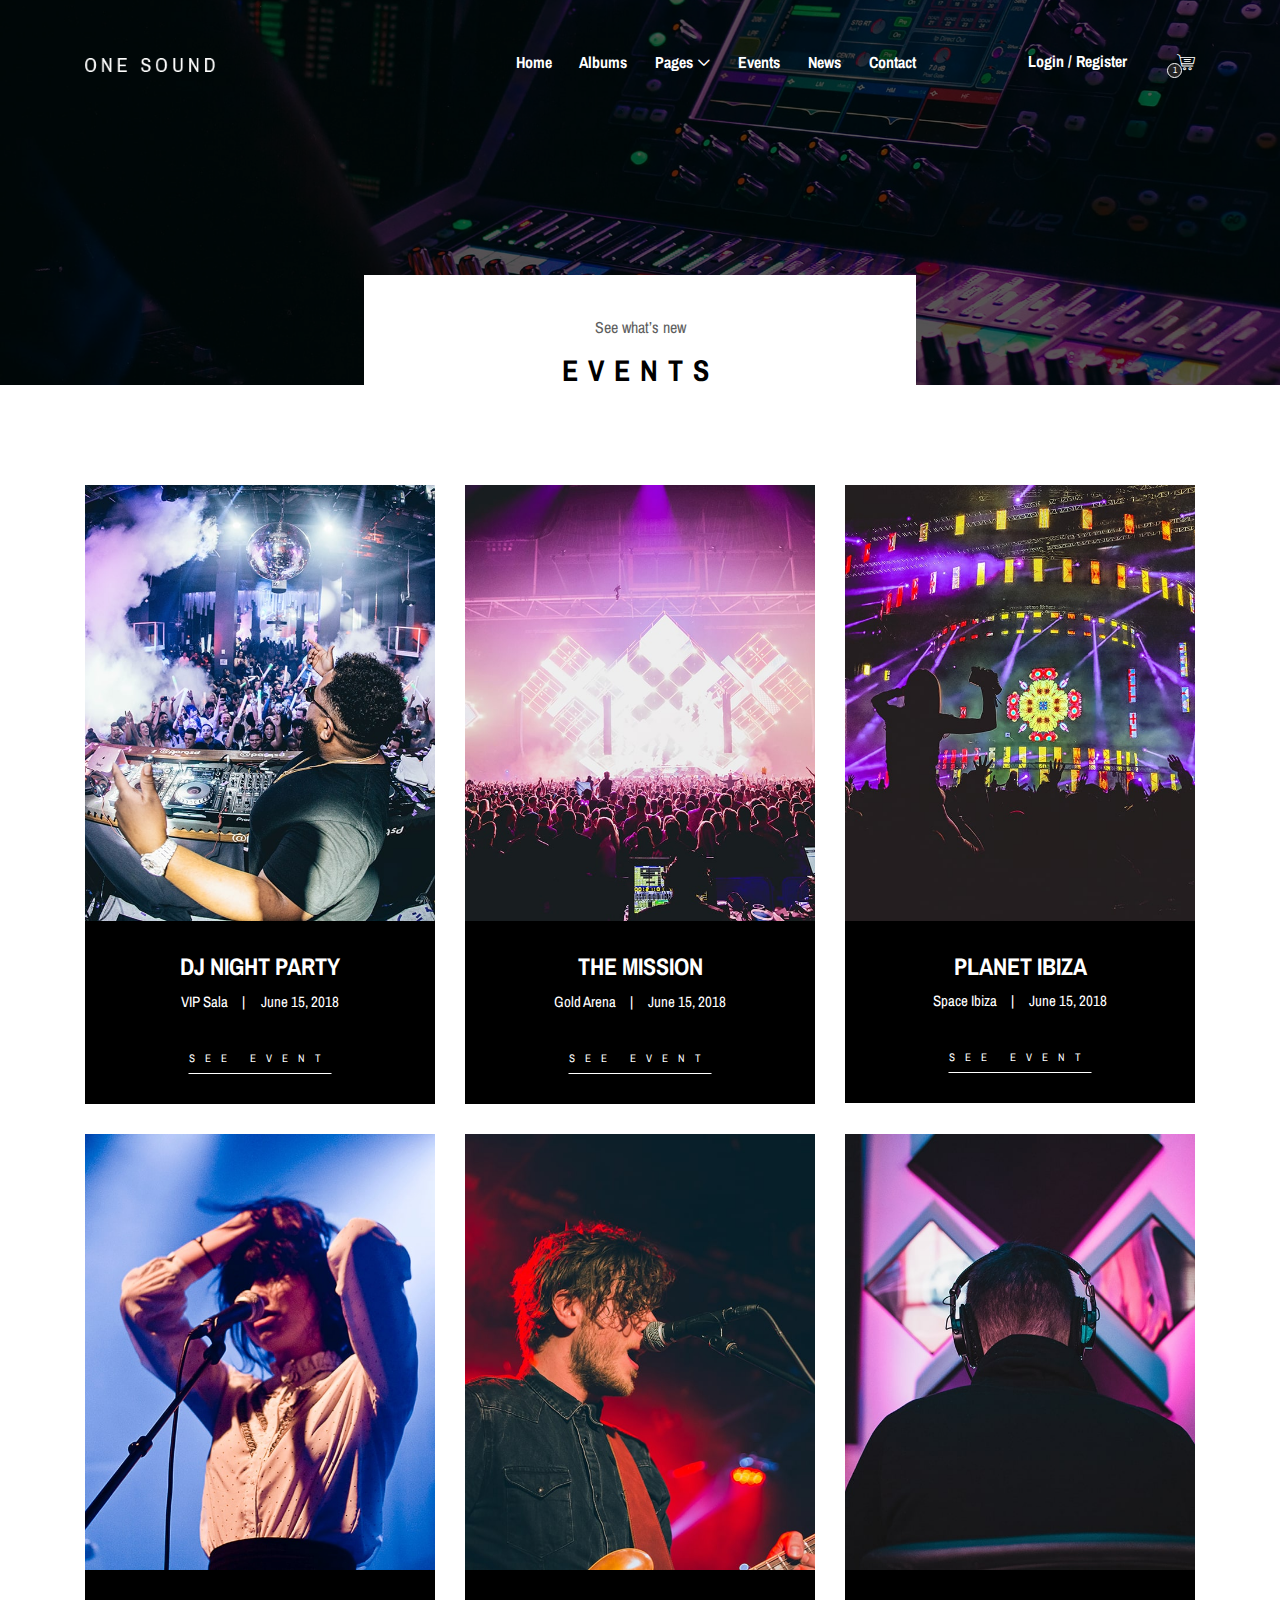
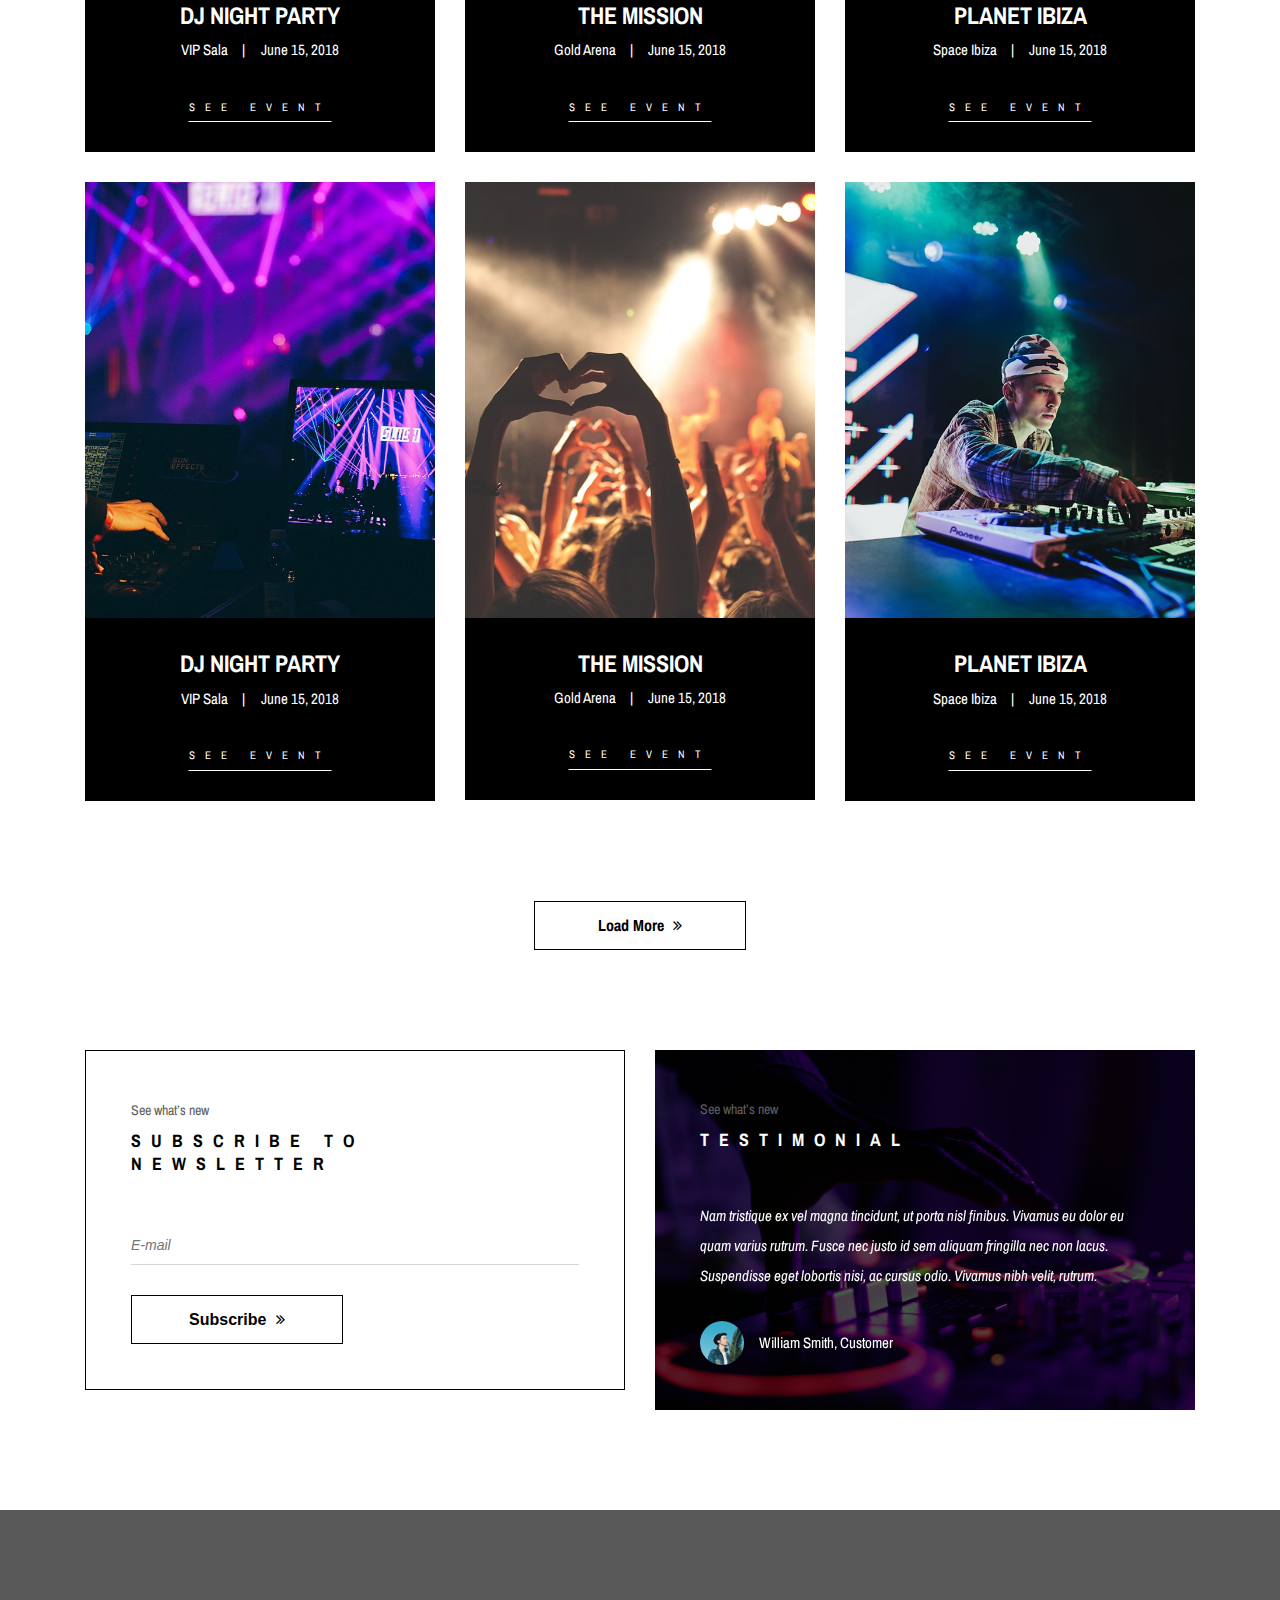
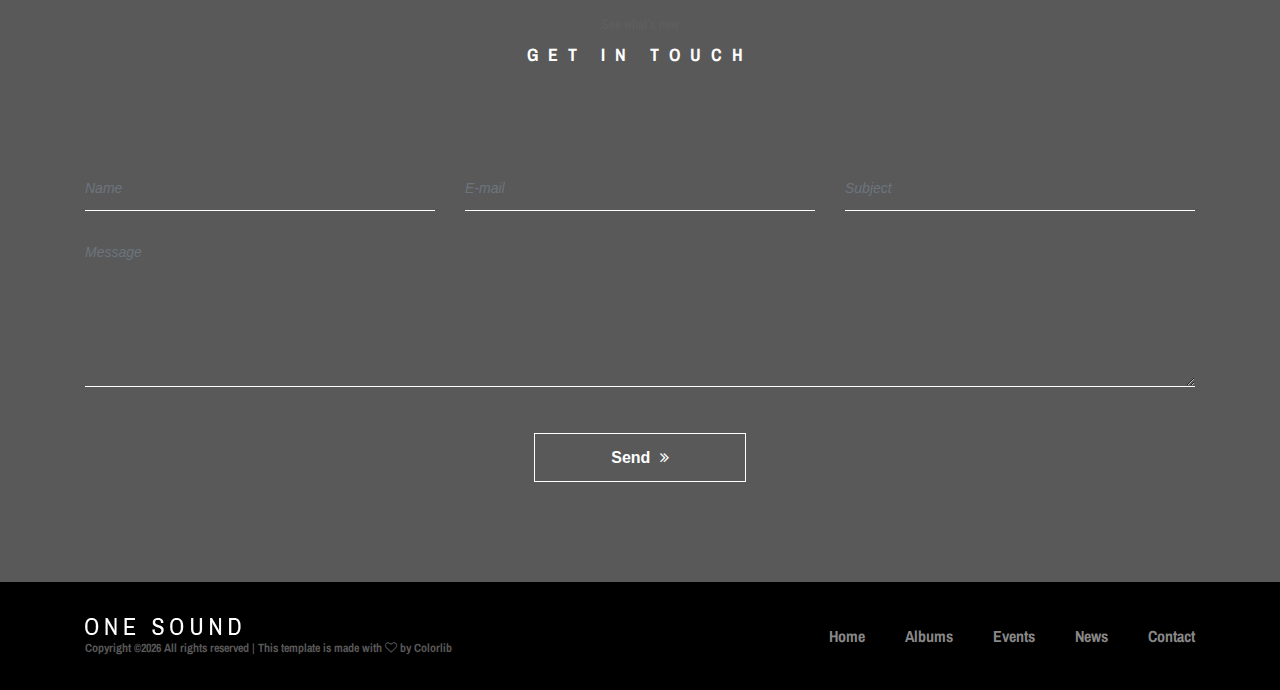
<file: event.html>
<!DOCTYPE html>
<html lang="en">

<head>
    <meta charset="UTF-8">
    <meta name="description" content="">
    <meta http-equiv="X-UA-Compatible" content="IE=edge">
    <meta name="viewport" content="width=device-width, initial-scale=1, shrink-to-fit=no">
    <!-- The above 4 meta tags *must* come first in the head; any other head content must come *after* these tags -->

    <!-- Title -->
    <title>One Music</title>

    <!-- Favicon -->
    <link rel="icon" href="img/core-img/favicon.ico">

    <!-- Stylesheet -->
    <link rel="stylesheet" href="style.css">

</head>

<body>
    <!-- Preloader -->
    <div class="preloader d-flex align-items-center justify-content-center">
        <div class="lds-ellipsis">
            <div></div>
            <div></div>
            <div></div>
            <div></div>
        </div>
    </div>

    <!-- ##### Header Area Start ##### -->
    <header class="header-area">
        <!-- Navbar Area -->
        <div class="oneMusic-main-menu">
            <div class="classy-nav-container breakpoint-off">
                <div class="container">
                    <!-- Menu -->
                    <nav class="classy-navbar justify-content-between" id="oneMusicNav">

                        <!-- Nav brand -->
                        <a href="index.html" class="nav-brand"><img src="img/core-img/logo.png" alt=""></a>

                        <!-- Navbar Toggler -->
                        <div class="classy-navbar-toggler">
                            <span class="navbarToggler"><span></span><span></span><span></span></span>
                        </div>

                        <!-- Menu -->
                        <div class="classy-menu">

                            <!-- Close Button -->
                            <div class="classycloseIcon">
                                <div class="cross-wrap"><span class="top"></span><span class="bottom"></span></div>
                            </div>

                            <!-- Nav Start -->
                            <div class="classynav">
                                <ul>
                                    <li><a href="index.html">Home</a></li>
                                    <li><a href="albums-store.html">Albums</a></li>
                                    <li><a href="#">Pages</a>
                                        <ul class="dropdown">
                                            <li><a href="index.html">Home</a></li>
                                            <li><a href="albums-store.html">Albums</a></li>
                                            <li><a href="event.html">Events</a></li>
                                            <li><a href="blog.html">News</a></li>
                                            <li><a href="contact.html">Contact</a></li>
                                            <li><a href="elements.html">Elements</a></li>
                                            <li><a href="login.html">Login</a></li>
                                            <li><a href="#">Dropdown</a>
                                                <ul class="dropdown">
                                                    <li><a href="#">Even Dropdown</a></li>
                                                    <li><a href="#">Even Dropdown</a></li>
                                                    <li><a href="#">Even Dropdown</a></li>
                                                    <li><a href="#">Even Dropdown</a>
                                                        <ul class="dropdown">
                                                            <li><a href="#">Deeply Dropdown</a></li>
                                                            <li><a href="#">Deeply Dropdown</a></li>
                                                            <li><a href="#">Deeply Dropdown</a></li>
                                                            <li><a href="#">Deeply Dropdown</a></li>
                                                            <li><a href="#">Deeply Dropdown</a></li>
                                                        </ul>
                                                    </li>
                                                    <li><a href="#">Even Dropdown</a></li>
                                                </ul>
                                            </li>
                                        </ul>
                                    </li>
                                    <li><a href="event.html">Events</a></li>
                                    <li><a href="blog.html">News</a></li>
                                    <li><a href="contact.html">Contact</a></li>
                                </ul>

                                <!-- Login/Register & Cart Button -->
                                <div class="login-register-cart-button d-flex align-items-center">
                                    <!-- Login/Register -->
                                    <div class="login-register-btn mr-50">
                                        <a href="login.html" id="loginBtn">Login / Register</a>
                                    </div>

                                    <!-- Cart Button -->
                                    <div class="cart-btn">
                                        <p><span class="icon-shopping-cart"></span> <span class="quantity">1</span></p>
                                    </div>
                                </div>
                            </div>
                            <!-- Nav End -->

                        </div>
                    </nav>
                </div>
            </div>
        </div>
    </header>
    <!-- ##### Header Area End ##### -->

    <!-- ##### Breadcumb Area Start ##### -->
    <section class="breadcumb-area bg-img bg-overlay" style="background-image: url(img/bg-img/breadcumb3.jpg);">
        <div class="bradcumbContent">
            <p>See what’s new</p>
            <h2>Events</h2>
        </div>
    </section>
    <!-- ##### Breadcumb Area End ##### -->

    <!-- ##### Events Area Start ##### -->
    <section class="events-area section-padding-100">
        <div class="container">
            <div class="row">

                <!-- Single Event Area -->
                <div class="col-12 col-md-6 col-lg-4">
                    <div class="single-event-area mb-30">
                        <div class="event-thumbnail">
                            <img src="img/bg-img/e1.jpg" alt="">
                        </div>
                        <div class="event-text">
                            <h4>Dj Night Party</h4>
                            <div class="event-meta-data">
                                <a href="#" class="event-place">VIP Sala</a>
                                <a href="#" class="event-date">June 15, 2018</a>
                            </div>
                            <a href="#" class="btn see-more-btn">See Event</a>
                        </div>
                    </div>
                </div>

                <!-- Single Event Area -->
                <div class="col-12 col-md-6 col-lg-4">
                    <div class="single-event-area mb-30">
                        <div class="event-thumbnail">
                            <img src="img/bg-img/e2.jpg" alt="">
                        </div>
                        <div class="event-text">
                            <h4>The Mission</h4>
                            <div class="event-meta-data">
                                <a href="#" class="event-place">Gold Arena</a>
                                <a href="#" class="event-date">June 15, 2018</a>
                            </div>
                            <a href="#" class="btn see-more-btn">See Event</a>
                        </div>
                    </div>
                </div>

                <!-- Single Event Area -->
                <div class="col-12 col-md-6 col-lg-4">
                    <div class="single-event-area mb-30">
                        <div class="event-thumbnail">
                            <img src="img/bg-img/e3.jpg" alt="">
                        </div>
                        <div class="event-text">
                            <h4>Planet ibiza</h4>
                            <div class="event-meta-data">
                                <a href="#" class="event-place">Space Ibiza</a>
                                <a href="#" class="event-date">June 15, 2018</a>
                            </div>
                            <a href="#" class="btn see-more-btn">See Event</a>
                        </div>
                    </div>
                </div>

                <!-- Single Event Area -->
                <div class="col-12 col-md-6 col-lg-4">
                    <div class="single-event-area mb-30">
                        <div class="event-thumbnail">
                            <img src="img/bg-img/e4.jpg" alt="">
                        </div>
                        <div class="event-text">
                            <h4>Dj Night Party</h4>
                            <div class="event-meta-data">
                                <a href="#" class="event-place">VIP Sala</a>
                                <a href="#" class="event-date">June 15, 2018</a>
                            </div>
                            <a href="#" class="btn see-more-btn">See Event</a>
                        </div>
                    </div>
                </div>

                <!-- Single Event Area -->
                <div class="col-12 col-md-6 col-lg-4">
                    <div class="single-event-area mb-30">
                        <div class="event-thumbnail">
                            <img src="img/bg-img/e5.jpg" alt="">
                        </div>
                        <div class="event-text">
                            <h4>The Mission</h4>
                            <div class="event-meta-data">
                                <a href="#" class="event-place">Gold Arena</a>
                                <a href="#" class="event-date">June 15, 2018</a>
                            </div>
                            <a href="#" class="btn see-more-btn">See Event</a>
                        </div>
                    </div>
                </div>

                <!-- Single Event Area -->
                <div class="col-12 col-md-6 col-lg-4">
                    <div class="single-event-area mb-30">
                        <div class="event-thumbnail">
                            <img src="img/bg-img/e6.jpg" alt="">
                        </div>
                        <div class="event-text">
                            <h4>Planet ibiza</h4>
                            <div class="event-meta-data">
                                <a href="#" class="event-place">Space Ibiza</a>
                                <a href="#" class="event-date">June 15, 2018</a>
                            </div>
                            <a href="#" class="btn see-more-btn">See Event</a>
                        </div>
                    </div>
                </div>

                <!-- Single Event Area -->
                <div class="col-12 col-md-6 col-lg-4">
                    <div class="single-event-area mb-30">
                        <div class="event-thumbnail">
                            <img src="img/bg-img/e7.jpg" alt="">
                        </div>
                        <div class="event-text">
                            <h4>Dj Night Party</h4>
                            <div class="event-meta-data">
                                <a href="#" class="event-place">VIP Sala</a>
                                <a href="#" class="event-date">June 15, 2018</a>
                            </div>
                            <a href="#" class="btn see-more-btn">See Event</a>
                        </div>
                    </div>
                </div>

                <!-- Single Event Area -->
                <div class="col-12 col-md-6 col-lg-4">
                    <div class="single-event-area mb-30">
                        <div class="event-thumbnail">
                            <img src="img/bg-img/e8.jpg" alt="">
                        </div>
                        <div class="event-text">
                            <h4>The Mission</h4>
                            <div class="event-meta-data">
                                <a href="#" class="event-place">Gold Arena</a>
                                <a href="#" class="event-date">June 15, 2018</a>
                            </div>
                            <a href="#" class="btn see-more-btn">See Event</a>
                        </div>
                    </div>
                </div>

                <!-- Single Event Area -->
                <div class="col-12 col-md-6 col-lg-4">
                    <div class="single-event-area mb-30">
                        <div class="event-thumbnail">
                            <img src="img/bg-img/e9.jpg" alt="">
                        </div>
                        <div class="event-text">
                            <h4>Planet ibiza</h4>
                            <div class="event-meta-data">
                                <a href="#" class="event-place">Space Ibiza</a>
                                <a href="#" class="event-date">June 15, 2018</a>
                            </div>
                            <a href="#" class="btn see-more-btn">See Event</a>
                        </div>
                    </div>
                </div>

            </div>

            <div class="row">
                <div class="col-12">
                    <div class="load-more-btn text-center mt-70">
                        <a href="#" class="btn oneMusic-btn">Load More <i class="fa fa-angle-double-right"></i></a>
                    </div>
                </div>
            </div>
        </div>
    </section>
    <!-- ##### Events Area End ##### -->

    <!-- ##### Newsletter & Testimonials Area Start ##### -->
    <section class="newsletter-testimonials-area">
        <div class="container">
            <div class="row">

                <!-- Newsletter Area -->
                <div class="col-12 col-lg-6">
                    <div class="newsletter-area mb-100">
                        <div class="section-heading text-left mb-50">
                            <p>See what’s new</p>
                            <h2>Subscribe to newsletter</h2>
                        </div>
                        <div class="newsletter-form">
                            <form action="#">
                                <input type="search" name="search" id="newsletterSearch" placeholder="E-mail">
                                <button type="submit" class="btn oneMusic-btn">Subscribe <i class="fa fa-angle-double-right"></i></button>
                            </form>
                        </div>
                    </div>
                </div>

                <!-- Testimonials Area -->
                <div class="col-12 col-lg-6">
                    <div class="testimonials-area mb-100 bg-img bg-overlay" style="background-image: url(img/bg-img/bg-3.jpg);">
                        <div class="section-heading white text-left mb-50">
                            <p>See what’s new</p>
                            <h2>Testimonial</h2>
                        </div>
                        <!-- Testimonial Slide -->
                        <div class="testimonials-slide owl-carousel">
                            <!-- Single Slide -->
                            <div class="single-slide">
                                <p>Nam tristique ex vel magna tincidunt, ut porta nisl finibus. Vivamus eu dolor eu quam varius rutrum. Fusce nec justo id sem aliquam fringilla nec non lacus. Suspendisse eget lobortis nisi, ac cursus odio. Vivamus nibh velit, rutrum.</p>
                                <div class="testimonial-info d-flex align-items-center">
                                    <div class="testimonial-thumb">
                                        <img src="img/bg-img/t1.jpg" alt="">
                                    </div>
                                    <p>William Smith, Customer</p>
                                </div>
                            </div>
                            <!-- Single Slide -->
                            <div class="single-slide">
                                <p>Nam tristique ex vel magna tincidunt, ut porta nisl finibus. Vivamus eu dolor eu quam varius rutrum. Fusce nec justo id sem aliquam fringilla nec non lacus. Suspendisse eget lobortis nisi, ac cursus odio. Vivamus nibh velit, rutrum.</p>
                                <div class="testimonial-info d-flex align-items-center">
                                    <div class="testimonial-thumb">
                                        <img src="img/bg-img/t1.jpg" alt="">
                                    </div>
                                    <p>Nazrul Islam, Developer</p>
                                </div>
                            </div>
                        </div>
                    </div>
                </div>

            </div>
        </div>
    </section>
    <!-- ##### Newsletter & Testimonials Area End ##### -->

    <!-- ##### Contact Area Start ##### -->
    <section class="contact-area section-padding-100 bg-img bg-overlay bg-fixed has-bg-img" style="background-image: url(img/bg-img/bg-2.jpg);">
        <div class="container">
            <div class="row">
                <div class="col-12">
                    <div class="section-heading white">
                        <p>See what’s new</p>
                        <h2>Get In Touch</h2>
                    </div>
                </div>
            </div>

            <div class="row">
                <div class="col-12">
                    <!-- Contact Form Area -->
                    <div class="contact-form-area">
                        <form action="#" method="post">
                            <div class="row">
                                <div class="col-md-6 col-lg-4">
                                    <div class="form-group">
                                        <input type="text" class="form-control" id="name" placeholder="Name">
                                    </div>
                                </div>
                                <div class="col-md-6 col-lg-4">
                                    <div class="form-group">
                                        <input type="email" class="form-control" id="email" placeholder="E-mail">
                                    </div>
                                </div>
                                <div class="col-lg-4">
                                    <div class="form-group">
                                        <input type="text" class="form-control" id="subject" placeholder="Subject">
                                    </div>
                                </div>
                                <div class="col-12">
                                    <div class="form-group">
                                        <textarea name="message" class="form-control" id="message" cols="30" rows="10" placeholder="Message"></textarea>
                                    </div>
                                </div>
                                <div class="col-12 text-center">
                                    <button class="btn oneMusic-btn mt-30" type="submit">Send <i class="fa fa-angle-double-right"></i></button>
                                </div>
                            </div>
                        </form>
                    </div>
                </div>
            </div>
        </div>
    </section>
    <!-- ##### Contact Area End ##### -->

    <!-- ##### Footer Area Start ##### -->
    <footer class="footer-area">
        <div class="container">
            <div class="row d-flex flex-wrap align-items-center">
                <div class="col-12 col-md-6">
                    <a href="#"><img src="img/core-img/logo.png" alt=""></a>
                    <p class="copywrite-text"><a href="#"><!-- Link back to Colorlib can't be removed. Template is licensed under CC BY 3.0. -->
Copyright &copy;<script>document.write(new Date().getFullYear());</script> All rights reserved | This template is made with <i class="fa fa-heart-o" aria-hidden="true"></i> by <a href="https://colorlib.com" target="_blank">Colorlib</a>
<!-- Link back to Colorlib can't be removed. Template is licensed under CC BY 3.0. --></p>
                </div>

                <div class="col-12 col-md-6">
                    <div class="footer-nav">
                        <ul>
                            <li><a href="#">Home</a></li>
                            <li><a href="#">Albums</a></li>
                            <li><a href="#">Events</a></li>
                            <li><a href="#">News</a></li>
                            <li><a href="#">Contact</a></li>
                        </ul>
                    </div>
                </div>
            </div>
        </div>
    </footer>
    <!-- ##### Footer Area Start ##### -->

    <!-- ##### All Javascript Script ##### -->
    <!-- jQuery-2.2.4 js -->
    <script src="js/jquery/jquery-2.2.4.min.js"></script>
    <!-- Popper js -->
    <script src="js/bootstrap/popper.min.js"></script>
    <!-- Bootstrap js -->
    <script src="js/bootstrap/bootstrap.min.js"></script>
    <!-- All Plugins js -->
    <script src="js/plugins/plugins.js"></script>
    <!-- Active js -->
    <script src="js/active.js"></script>
</body>

</html>
</file>
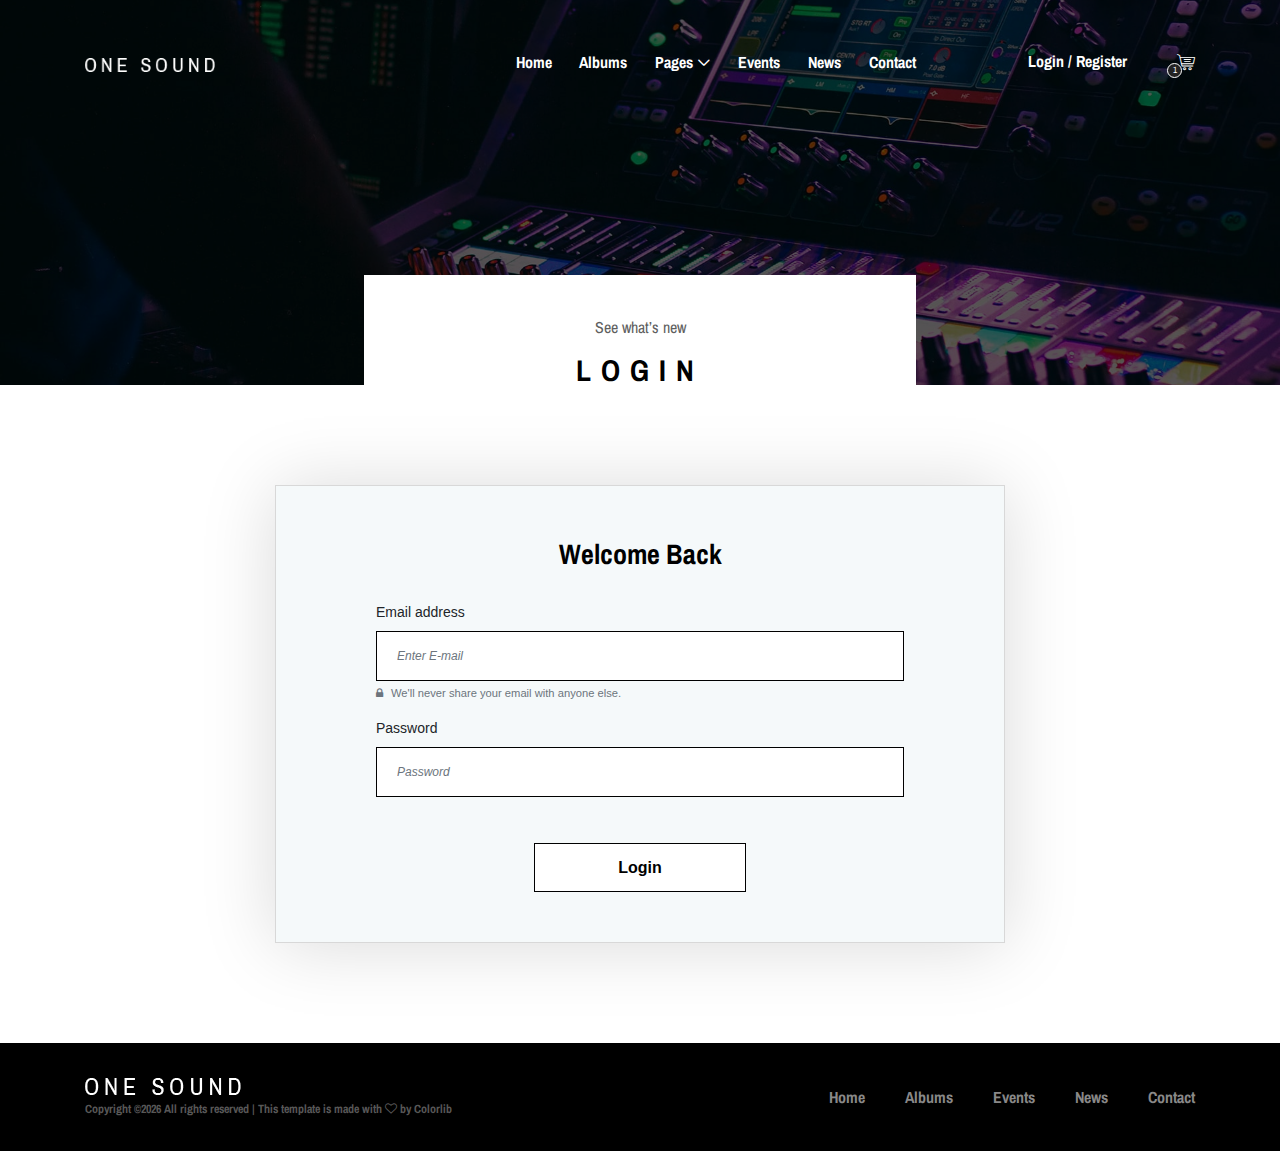
<file: login.html>
<!DOCTYPE html>
<html lang="en">

<head>
    <meta charset="UTF-8">
    <meta name="description" content="">
    <meta http-equiv="X-UA-Compatible" content="IE=edge">
    <meta name="viewport" content="width=device-width, initial-scale=1, shrink-to-fit=no">
    <!-- The above 4 meta tags *must* come first in the head; any other head content must come *after* these tags -->

    <!-- Title -->
    <title>One Music - Modern Music HTML5 Template</title>

    <!-- Favicon -->
    <link rel="icon" href="img/core-img/favicon.ico">

    <!-- Stylesheet -->
    <link rel="stylesheet" href="style.css">

</head>

<body>
    <!-- Preloader -->
    <div class="preloader d-flex align-items-center justify-content-center">
        <div class="lds-ellipsis">
            <div></div>
            <div></div>
            <div></div>
            <div></div>
        </div>
    </div>

    <!-- ##### Header Area Start ##### -->
    <header class="header-area">
        <!-- Navbar Area -->
        <div class="oneMusic-main-menu">
            <div class="classy-nav-container breakpoint-off">
                <div class="container">
                    <!-- Menu -->
                    <nav class="classy-navbar justify-content-between" id="oneMusicNav">

                        <!-- Nav brand -->
                        <a href="index.html" class="nav-brand"><img src="img/core-img/logo.png" alt=""></a>

                        <!-- Navbar Toggler -->
                        <div class="classy-navbar-toggler">
                            <span class="navbarToggler"><span></span><span></span><span></span></span>
                        </div>

                        <!-- Menu -->
                        <div class="classy-menu">

                            <!-- Close Button -->
                            <div class="classycloseIcon">
                                <div class="cross-wrap"><span class="top"></span><span class="bottom"></span></div>
                            </div>

                            <!-- Nav Start -->
                            <div class="classynav">
                                <ul>
                                    <li><a href="index.html">Home</a></li>
                                    <li><a href="albums-store.html">Albums</a></li>
                                    <li><a href="#">Pages</a>
                                        <ul class="dropdown">
                                            <li><a href="index.html">Home</a></li>
                                            <li><a href="albums-store.html">Albums</a></li>
                                            <li><a href="event.html">Events</a></li>
                                            <li><a href="blog.html">News</a></li>
                                            <li><a href="contact.html">Contact</a></li>
                                            <li><a href="elements.html">Elements</a></li>
                                            <li><a href="login.html">Login</a></li>
                                            <li><a href="#">Dropdown</a>
                                                <ul class="dropdown">
                                                    <li><a href="#">Even Dropdown</a></li>
                                                    <li><a href="#">Even Dropdown</a></li>
                                                    <li><a href="#">Even Dropdown</a></li>
                                                    <li><a href="#">Even Dropdown</a>
                                                        <ul class="dropdown">
                                                            <li><a href="#">Deeply Dropdown</a></li>
                                                            <li><a href="#">Deeply Dropdown</a></li>
                                                            <li><a href="#">Deeply Dropdown</a></li>
                                                            <li><a href="#">Deeply Dropdown</a></li>
                                                            <li><a href="#">Deeply Dropdown</a></li>
                                                        </ul>
                                                    </li>
                                                    <li><a href="#">Even Dropdown</a></li>
                                                </ul>
                                            </li>
                                        </ul>
                                    </li>
                                    <li><a href="event.html">Events</a></li>
                                    <li><a href="blog.html">News</a></li>
                                    <li><a href="contact.html">Contact</a></li>
                                </ul>

                                <!-- Login/Register & Cart Button -->
                                <div class="login-register-cart-button d-flex align-items-center">
                                    <!-- Login/Register -->
                                    <div class="login-register-btn mr-50">
                                        <a href="login.html" id="loginBtn">Login / Register</a>
                                    </div>

                                    <!-- Cart Button -->
                                    <div class="cart-btn">
                                        <p><span class="icon-shopping-cart"></span> <span class="quantity">1</span></p>
                                    </div>
                                </div>
                            </div>
                            <!-- Nav End -->

                        </div>
                    </nav>
                </div>
            </div>
        </div>
    </header>
    <!-- ##### Header Area End ##### -->

    <!-- ##### Breadcumb Area Start ##### -->
    <section class="breadcumb-area bg-img bg-overlay" style="background-image: url(img/bg-img/breadcumb3.jpg);">
        <div class="bradcumbContent">
            <p>See what’s new</p>
            <h2>Login</h2>
        </div>
    </section>
    <!-- ##### Breadcumb Area End ##### -->

    <!-- ##### Login Area Start ##### -->
    <section class="login-area section-padding-100">
        <div class="container">
            <div class="row justify-content-center">
                <div class="col-12 col-lg-8">
                    <div class="login-content">
                        <h3>Welcome Back</h3>
                        <!-- Login Form -->
                        <div class="login-form">
                            <form action="#" method="post">
                                <div class="form-group">
                                    <label for="exampleInputEmail1">Email address</label>
                                    <input type="email" class="form-control" id="exampleInputEmail1" aria-describedby="emailHelp" placeholder="Enter E-mail">
                                    <small id="emailHelp" class="form-text text-muted"><i class="fa fa-lock mr-2"></i>We'll never share your email with anyone else.</small>
                                </div>
                                <div class="form-group">
                                    <label for="exampleInputPassword1">Password</label>
                                    <input type="password" class="form-control" id="exampleInputPassword1" placeholder="Password">
                                </div>
                                <button type="submit" class="btn oneMusic-btn mt-30">Login</button>
                            </form>
                        </div>
                    </div>
                </div>
            </div>
        </div>
    </section>
    <!-- ##### Login Area End ##### -->

    <!-- ##### Footer Area Start ##### -->
    <footer class="footer-area">
        <div class="container">
            <div class="row d-flex flex-wrap align-items-center">
                <div class="col-12 col-md-6">
                    <a href="#"><img src="img/core-img/logo.png" alt=""></a>
                    <p class="copywrite-text"><a href="#"><!-- Link back to Colorlib can't be removed. Template is licensed under CC BY 3.0. -->
Copyright &copy;<script>document.write(new Date().getFullYear());</script> All rights reserved | This template is made with <i class="fa fa-heart-o" aria-hidden="true"></i> by <a href="https://colorlib.com" target="_blank">Colorlib</a>
<!-- Link back to Colorlib can't be removed. Template is licensed under CC BY 3.0. --></p>
                </div>

                <div class="col-12 col-md-6">
                    <div class="footer-nav">
                        <ul>
                            <li><a href="#">Home</a></li>
                            <li><a href="#">Albums</a></li>
                            <li><a href="#">Events</a></li>
                            <li><a href="#">News</a></li>
                            <li><a href="#">Contact</a></li>
                        </ul>
                    </div>
                </div>
            </div>
        </div>
    </footer>
    <!-- ##### Footer Area Start ##### -->

    <!-- ##### All Javascript Script ##### -->
    <!-- jQuery-2.2.4 js -->
    <script src="js/jquery/jquery-2.2.4.min.js"></script>
    <!-- Popper js -->
    <script src="js/bootstrap/popper.min.js"></script>
    <!-- Bootstrap js -->
    <script src="js/bootstrap/bootstrap.min.js"></script>
    <!-- All Plugins js -->
    <script src="js/plugins/plugins.js"></script>
    <!-- Active js -->
    <script src="js/active.js"></script>
</body>

</html>
</file>
<file: style.css>
/* [Master Stylesheet - v1.0] */
/* :: 1.0 Import Fonts */
@import url("https://fonts.googleapis.com/css?family=Archivo+Narrow:400,400i,500,500i,600,600i,700,700i");
/* :: 2.0 Import All CSS */
@import url(css/bootstrap.min.css);
@import url(css/classy-nav.css);
@import url(css/owl.carousel.min.css);
@import url(css/animate.css);
@import url(css/magnific-popup.css);
@import url(css/font-awesome.min.css);
@import url(css/audioplayer.css);
@import url(css/one-music-icon.css);
/* :: 3.0 Base CSS */
* {
  margin: 0;
  padding: 0;
}

body {
  font-family: "Montserrat", sans-serif;
  font-size: 14px;
}

h1,
h2,
h3,
h4,
h5,
h6 {
  font-family: "Archivo Narrow", sans-serif;
  color: #000000;
  line-height: 1.3;
  font-weight: 700;
}

p {
  font-family: "Archivo Narrow", sans-serif;
  color: #5f5f5f;
  font-size: 15px;
  line-height: 2;
  font-weight: 400;
}

a,
a:hover,
a:focus {
  -webkit-transition-duration: 500ms;
  transition-duration: 500ms;
  text-decoration: none;
  outline: 0 solid transparent;
  color: #000000;
  font-weight: 700;
  font-size: 16px;
  font-family: "Archivo Narrow", sans-serif;
}

ul,
ol {
  margin: 0;
}
ul li,
ol li {
  list-style: none;
}

img {
  height: auto;
  max-width: 100%;
}

/* :: 3.1.0 Spacing */
.mt-15 {
  margin-top: 15px !important;
}

.mt-30 {
  margin-top: 30px !important;
}

.mt-50 {
  margin-top: 50px !important;
}

.mt-70 {
  margin-top: 70px !important;
}

.mt-100 {
  margin-top: 100px !important;
}

.mb-15 {
  margin-bottom: 15px !important;
}

.mb-30 {
  margin-bottom: 30px !important;
}

.mb-50 {
  margin-bottom: 50px !important;
}

.mb-70 {
  margin-bottom: 70px !important;
}

.mb-100 {
  margin-bottom: 100px !important;
}

.ml-15 {
  margin-left: 15px !important;
}

.ml-30 {
  margin-left: 30px !important;
}

.ml-50 {
  margin-left: 50px !important;
}

.mr-15 {
  margin-right: 15px !important;
}

.mr-30 {
  margin-right: 30px !important;
}

.mr-50 {
  margin-right: 50px !important;
}

/* :: 3.2.0 Height */
.height-400 {
  height: 400px !important;
}

.height-500 {
  height: 500px !important;
}

.height-600 {
  height: 600px !important;
}

.height-700 {
  height: 700px !important;
}

.height-800 {
  height: 800px !important;
}

/* :: 3.3.0 Section Padding */
.section-padding-100 {
  padding-top: 100px;
  padding-bottom: 100px;
}

.section-padding-100-0 {
  padding-top: 100px;
  padding-bottom: 0;
}

.section-padding-0-100 {
  padding-top: 0;
  padding-bottom: 100px;
}

.section-padding-100-70 {
  padding-top: 100px;
  padding-bottom: 70px;
}

/* :: 3.4.0 Section Heading */
.section-heading {
  position: relative;
  z-index: 1;
  margin-bottom: 100px;
  text-align: center;
}
.section-heading p {
  color: #5f5f5f;
  font-size: 14px;
  margin-bottom: 5px;
}
.section-heading h2 {
  font-size: 18px;
  text-transform: uppercase;
  letter-spacing: 10px;
  margin-bottom: 0;
}
@media only screen and (max-width: 767px) {
  .section-heading h2 {
    letter-spacing: 5px;
  }
}
.section-heading.white h2 {
  color: #fff;
}
.section-heading.style-2 p {
  font-size: 16px;
}
.section-heading.style-2 h2 {
  font-size: 30px;
}
@media only screen and (max-width: 767px) {
  .section-heading.style-2 h2 {
    font-size: 24px;
  }
}

/* :: 3.5.0 Preloader */
.preloader {
  background-color: #ffffff;
  width: 100%;
  height: 100%;
  position: fixed;
  top: 0;
  left: 0;
  right: 0;
  z-index: 99999;
}
.preloader .lds-ellipsis {
  display: inline-block;
  position: relative;
  width: 64px;
  height: 64px;
}
.preloader .lds-ellipsis div {
  position: absolute;
  top: 27px;
  width: 11px;
  height: 11px;
  border-radius: 50%;
  background: #000000;
  animation-timing-function: cubic-bezier(0, 1, 1, 0);
}
.preloader .lds-ellipsis div:nth-child(1) {
  left: 6px;
  -webkit-animation: lds-ellipsis1 0.6s infinite;
  animation: lds-ellipsis1 0.6s infinite;
}
.preloader .lds-ellipsis div:nth-child(2) {
  left: 6px;
  -webkit-animation: lds-ellipsis2 0.6s infinite;
  animation: lds-ellipsis2 0.6s infinite;
}
.preloader .lds-ellipsis div:nth-child(3) {
  left: 26px;
  -webkit-animation: lds-ellipsis2 0.6s infinite;
  animation: lds-ellipsis2 0.6s infinite;
}
.preloader .lds-ellipsis div:nth-child(4) {
  left: 45px;
  -webkit-animation: lds-ellipsis3 0.6s infinite;
  animation: lds-ellipsis3 0.6s infinite;
}

@-webkit-keyframes lds-ellipsis1 {
  0% {
    -webkit-transform: scale(0);
    transform: scale(0);
  }
  100% {
    -webkit-transform: scale(1);
    transform: scale(1);
  }
}
@keyframes lds-ellipsis1 {
  0% {
    -webkit-transform: scale(0);
    transform: scale(0);
  }
  100% {
    -webkit-transform: scale(1);
    transform: scale(1);
  }
}
@-webkit-keyframes lds-ellipsis3 {
  0% {
    -webkit-transform: scale(1);
    transform: scale(1);
  }
  100% {
    -webkit-transform: scale(0);
    transform: scale(0);
  }
}
@keyframes lds-ellipsis3 {
  0% {
    -webkit-transform: scale(1);
    transform: scale(1);
  }
  100% {
    -webkit-transform: scale(0);
    transform: scale(0);
  }
}
@-webkit-keyframes lds-ellipsis2 {
  0% {
    -webkit-transform: translate(0, 0);
    transform: translate(0, 0);
  }
  100% {
    -webkit-transform: translate(19px, 0);
    transform: translate(19px, 0);
  }
}
@keyframes lds-ellipsis2 {
  0% {
    -webkit-transform: translate(0, 0);
    transform: translate(0, 0);
  }
  100% {
    -webkit-transform: translate(19px, 0);
    transform: translate(19px, 0);
  }
}
/* :: 3.6.0 Miscellaneous */
.bg-img {
  background-position: center center;
  background-size: cover;
  background-repeat: no-repeat;
}

.bg-white {
  background-color: #ffffff !important;
}

.bg-dark {
  background-color: #000000 !important;
}

.bg-transparent {
  background-color: transparent !important;
}

.bg-gray {
  background-color: #f5f9fa;
}

.font-bold {
  font-weight: 700;
}

.font-light {
  font-weight: 300;
}

.bg-overlay {
  position: relative;
  z-index: 2;
  background-position: center center;
  background-size: cover;
}
.bg-overlay::after {
  background-color: rgba(0, 0, 0, 0.65);
  position: absolute;
  z-index: -1;
  top: 0;
  left: 0;
  width: 100%;
  height: 100%;
  content: "";
}

.bg-fixed {
  background-attachment: fixed !important;
}

/* :: 3.7.0 ScrollUp */
#scrollUp {
  background-color: #000000;
  border-radius: 0;
  bottom: 50px;
  box-shadow: 0 2px 6px 0 rgba(0, 0, 0, 0.3);
  color: #ffffff;
  font-size: 24px;
  height: 40px;
  line-height: 40px;
  right: 50px;
  text-align: center;
  width: 40px;
  -webkit-transition-duration: 500ms;
  transition-duration: 500ms;
  box-shadow: 0 1px 5px 2px rgba(0, 0, 0, 0.15);
}
@media only screen and (max-width: 767px) {
  #scrollUp {
    right: 30px;
    bottom: 30px;
  }
}
#scrollUp:hover {
  background-color: #fff;
  color: #232323;
}

/* :: 3.8.0 oneMusic Button */
.oneMusic-btn {
  background-color: #fff;
  -webkit-transition-duration: 500ms;
  transition-duration: 500ms;
  position: relative;
  z-index: 1;
  display: inline-block;
  min-width: 212px;
  height: 49px;
  color: #000;
  border: 1px solid #000;
  border-radius: 0;
  padding: 0 30px;
  font-size: 16px;
  line-height: 47px;
  font-weight: 700;
  text-transform: capitalize;
}
.oneMusic-btn i {
  margin-left: 5px;
}
.oneMusic-btn:hover,
.oneMusic-btn:focus {
  font-size: 16px;
  font-weight: 700;
  background-color: #000000;
  color: #fff;
}
.oneMusic-btn.btn-2 {
  background-color: #000000;
  color: #fff;
}
.oneMusic-btn.btn-2:hover,
.oneMusic-btn.btn-2:focus {
  background-color: #fff;
  color: #232323;
}

/* :: 4.0 Header Area CSS */
.header-area {
  position: absolute;
  z-index: 1000;
  width: 100%;
  top: 20px;
  left: 0;
  z-index: 1000;
}
.header-area .oneMusic-main-menu {
  position: relative;
  width: 100%;
  height: 85px;
  background-color: transparent;
}
@media only screen and (max-width: 767px) {
  .header-area .oneMusic-main-menu {
    height: 70px;
  }
}
.header-area .oneMusic-main-menu .classy-nav-container {
  background-color: transparent;
}
.header-area .oneMusic-main-menu .classy-navbar {
  background-color: transparent;
  height: 85px;
  padding: 0;
}
@media only screen and (max-width: 767px) {
  .header-area .oneMusic-main-menu .classy-navbar {
    height: 70px;
  }
}
.header-area .oneMusic-main-menu .classy-navbar .classynav ul li a {
  font-weight: 700;
  text-transform: capitalize;
  color: #ffffff;
  font-size: 16px;
}
.header-area .oneMusic-main-menu .classy-navbar .classynav ul li a:hover,
.header-area .oneMusic-main-menu .classy-navbar .classynav ul li a:focus {
  color: rgba(255, 255, 255, 0.7);
}
@media only screen and (min-width: 768px) and (max-width: 991px) {
  .header-area .oneMusic-main-menu .classy-navbar .classynav ul li a {
    background-color: #000000;
    border-bottom-color: rgba(255, 255, 255, 0.1);
  }
}
@media only screen and (max-width: 767px) {
  .header-area .oneMusic-main-menu .classy-navbar .classynav ul li a {
    background-color: #000000;
    border-bottom-color: rgba(255, 255, 255, 0.1);
  }
}
.header-area
  .oneMusic-main-menu
  .classy-navbar
  .classynav
  ul
  li.megamenu-item
  > a::after,
.header-area
  .oneMusic-main-menu
  .classy-navbar
  .classynav
  ul
  li.has-down
  > a::after {
  color: #ffffff;
}
.header-area
  .oneMusic-main-menu
  .classy-navbar
  .classynav
  ul
  li.megamenu-item
  ul
  li
  > a::after,
.header-area
  .oneMusic-main-menu
  .classy-navbar
  .classynav
  ul
  li.has-down
  ul
  li
  > a::after {
  color: #232323;
}
@media only screen and (max-width: 767px) {
  .header-area
    .oneMusic-main-menu
    .classy-navbar
    .classynav
    ul
    li.megamenu-item
    ul
    li
    > a::after,
  .header-area
    .oneMusic-main-menu
    .classy-navbar
    .classynav
    ul
    li.has-down
    ul
    li
    > a::after {
    color: #ffffff;
  }
}
.header-area .oneMusic-main-menu .classy-navbar .classynav ul li ul li a {
  color: #232323;
}
.header-area .oneMusic-main-menu .classy-navbar .classynav ul li ul li a:hover,
.header-area .oneMusic-main-menu .classy-navbar .classynav ul li ul li a:focus {
  color: #888888;
}
@media only screen and (min-width: 992px) and (max-width: 1199px) {
  .header-area .oneMusic-main-menu .classy-navbar .classynav ul li ul li a {
    padding: 0 15px;
  }
}
@media only screen and (min-width: 768px) and (max-width: 991px) {
  .header-area .oneMusic-main-menu .classy-navbar .classynav ul li ul li a {
    color: #ffffff;
    padding: 0 30px;
    border-bottom-color: rgba(255, 255, 255, 0.1);
  }
}
@media only screen and (max-width: 767px) {
  .header-area .oneMusic-main-menu .classy-navbar .classynav ul li ul li a {
    color: #ffffff;
    padding: 0 30px;
    border-bottom-color: rgba(255, 255, 255, 0.1) !important;
  }
}
.header-area
  .oneMusic-main-menu
  .classy-navbar
  .classynav
  ul
  li
  .dropdown
  li
  .dropdown
  li
  .dropdown
  li
  a {
  border-bottom: 1px solid rgba(242, 244, 248, 0.7);
}
@media only screen and (min-width: 768px) and (max-width: 991px) {
  .header-area
    .oneMusic-main-menu
    .classy-navbar
    .classynav
    ul
    li
    .dropdown
    li
    .dropdown
    li
    .dropdown
    li
    a {
    border-bottom-color: rgba(255, 255, 255, 0.1) !important;
  }
}
@media only screen and (max-width: 767px) {
  .header-area
    .oneMusic-main-menu
    .classy-navbar
    .classynav
    ul
    li
    .dropdown
    li
    .dropdown
    li
    .dropdown
    li
    a {
    border-bottom-color: rgba(255, 255, 255, 0.1) !important;
  }
}
.header-area .oneMusic-main-menu .login-register-cart-button {
  position: relative;
  z-index: 1;
  margin-left: 100px;
}
@media only screen and (min-width: 768px) and (max-width: 991px) {
  .header-area .oneMusic-main-menu .login-register-cart-button {
    margin-left: 12px;
    margin-top: 15px;
  }
}
@media only screen and (max-width: 767px) {
  .header-area .oneMusic-main-menu .login-register-cart-button {
    margin-left: 12px;
    margin-top: 15px;
  }
}
.header-area
  .oneMusic-main-menu
  .login-register-cart-button
  .login-register-btn {
  position: relative;
  z-index: 10;
}
.header-area
  .oneMusic-main-menu
  .login-register-cart-button
  .login-register-btn
  a {
  -webkit-transition-duration: 500ms;
  transition-duration: 500ms;
  margin-bottom: 0;
  color: #fff;
  font-weight: 700;
  font-size: 16px;
  cursor: pointer;
  line-height: 1;
}
.header-area
  .oneMusic-main-menu
  .login-register-cart-button
  .login-register-btn
  a:hover,
.header-area
  .oneMusic-main-menu
  .login-register-cart-button
  .login-register-btn
  a:focus {
  color: rgba(255, 255, 255, 0.7);
}
.header-area .oneMusic-main-menu .login-register-cart-button .cart-btn {
  position: relative;
  z-index: 10;
}
.header-area .oneMusic-main-menu .login-register-cart-button .cart-btn p {
  -webkit-transition-duration: 500ms;
  transition-duration: 500ms;
  margin-bottom: 0;
  color: #fff;
  font-size: 18px;
  cursor: pointer;
  line-height: 1;
}
.header-area .oneMusic-main-menu .login-register-cart-button .cart-btn p:hover,
.header-area .oneMusic-main-menu .login-register-cart-button .cart-btn p:focus {
  color: rgba(255, 255, 255, 0.7);
}
.header-area
  .oneMusic-main-menu
  .login-register-cart-button
  .cart-btn
  p
  .quantity {
  width: 15px;
  height: 15px;
  border: 1px solid #fff;
  background-color: #232323;
  color: #fff;
  display: block;
  position: absolute;
  bottom: -5px;
  left: -10px;
  z-index: 10;
  font-size: 9px;
  font-weight: 400;
  border-radius: 50%;
  line-height: 13px;
  text-align: center;
}
.header-area .is-sticky .oneMusic-main-menu {
  position: fixed;
  width: 100%;
  height: 85px;
  top: 0;
  left: 0;
  z-index: 9999;
  background-color: #000000;
  box-shadow: 0 5px 50px 15px rgba(0, 0, 0, 0.2);
}
@media only screen and (max-width: 767px) {
  .header-area .is-sticky .oneMusic-main-menu {
    height: 70px;
  }
}

.classy-navbar .nav-brand {
  max-width: 130px;
}

@media only screen and (min-width: 768px) and (max-width: 991px) {
  .breakpoint-on .classy-navbar .classy-menu {
    background-color: #000000;
  }
}
@media only screen and (max-width: 767px) {
  .breakpoint-on .classy-navbar .classy-menu {
    background-color: #000000;
  }
}

@media only screen and (min-width: 768px) and (max-width: 991px) {
  .classynav ul li .megamenu .single-mega.cn-col-4 {
    padding: 0;
  }
}
@media only screen and (max-width: 767px) {
  .classynav ul li .megamenu .single-mega.cn-col-4 {
    padding: 0;
  }
}

.classycloseIcon .cross-wrap span {
  background: #ffffff;
}

/* :: 5.0 Hero Slides Area */
.hero-area,
.hero-slides {
  position: relative;
  z-index: 1;
}

.single-hero-slide {
  width: 100%;
  height: 950px;
  position: relative;
  z-index: 1;
  padding: 0 30px;
  overflow: hidden;
}
@media only screen and (min-width: 992px) and (max-width: 1199px) {
  .single-hero-slide {
    height: 700px;
  }
}
@media only screen and (min-width: 768px) and (max-width: 991px) {
  .single-hero-slide {
    height: 650px;
  }
}
@media only screen and (max-width: 767px) {
  .single-hero-slide {
    height: 500px;
  }
}
.single-hero-slide::after {
  position: absolute;
  width: 100%;
  height: 100%;
  z-index: -5;
  top: 0;
  left: 0;
  background-color: rgba(0, 0, 0, 0.35);
  content: "";
}
.single-hero-slide .slide-img {
  position: absolute;
  width: 100%;
  height: 100%;
  z-index: -10;
  left: 0;
  right: 0;
  top: 0;
  bottom: 0;
}
.single-hero-slide .hero-slides-content {
  display: inline-block;
  width: 100%;
}
.single-hero-slide .hero-slides-content h6 {
  font-size: 18px;
  color: #fff;
  letter-spacing: 20px;
  text-transform: uppercase;
  margin-bottom: 20px;
  display: block;
}
@media only screen and (max-width: 767px) {
  .single-hero-slide .hero-slides-content h6 {
    letter-spacing: 5px;
  }
}
.single-hero-slide .hero-slides-content h2 {
  position: relative;
  z-index: 1;
  font-size: 60px;
  color: #ffffff;
  margin-bottom: 0;
  font-weight: 400;
  display: block;
  text-transform: capitalize;
  letter-spacing: 30px;
  overflow: hidden;
}
.single-hero-slide .hero-slides-content h2 span {
  position: absolute;
  top: 0;
  width: 100%;
  height: 100%;
  left: 0;
  color: rgba(255, 255, 255, 0.15);
  -webkit-animation: textsonar 6s linear infinite;
  animation: textsonar 6s linear infinite;
}
@media only screen and (min-width: 768px) and (max-width: 991px) {
  .single-hero-slide .hero-slides-content h2 {
    letter-spacing: 15px;
    font-size: 42px;
  }
}
@media only screen and (max-width: 767px) {
  .single-hero-slide .hero-slides-content h2 {
    letter-spacing: 5px;
    font-size: 30px;
  }
}
.single-hero-slide .hero-slides-content .btn {
  border: 1px solid #fff;
  background-color: transparent;
  color: #fff;
}
.single-hero-slide .hero-slides-content .btn:hover,
.single-hero-slide .hero-slides-content .btn:focus {
  background-color: #fff;
  color: #000000;
}

@-webkit-keyframes textsonar {
  0% {
    -webkit-transform: scaleX(1);
    transform: scaleX(1);
  }
  50% {
    -webkit-transform: scaleX(1.15);
    transform: scaleX(1.15);
  }
  100% {
    -webkit-transform: scaleX(1);
    transform: scaleX(1);
  }
}
@keyframes textsonar {
  0% {
    -webkit-transform: scaleX(1);
    transform: scaleX(1);
  }
  50% {
    -webkit-transform: scaleX(1.15);
    transform: scaleX(1.15);
  }
  100% {
    -webkit-transform: scaleX(1);
    transform: scaleX(1);
  }
}
.single-hero-slide .slide-img {
  -webkit-animation: slide 12s linear infinite;
  animation: slide 12s linear infinite;
}

@-webkit-keyframes slide {
  0% {
    -webkit-transform: scale(1);
    transform: scale(1);
  }
  50% {
    -webkit-transform: scale(1.2);
    transform: scale(1.2);
  }
  100% {
    -webkit-transform: scale(1);
    transform: scale(1);
  }
}
@keyframes slide {
  0% {
    -webkit-transform: scale(1);
    transform: scale(1);
  }
  50% {
    -webkit-transform: scale(1.2);
    transform: scale(1.2);
  }
  100% {
    -webkit-transform: scale(1);
    transform: scale(1);
  }
}
/* :: 6.0 Buy Now Area CSS */
.oneMusic-buy-now-area.has-fluid {
  padding-left: 4%;
  padding-right: 4%;
  position: relative;
  z-index: 1;
}

/* :: 7.0 Events Area CSS */
.single-event-area {
  position: relative;
  z-index: 1;
  -webkit-transition-duration: 500ms;
  transition-duration: 500ms;
}
.single-event-area img {
  width: 100%;
}
.single-event-area .event-text {
  text-align: center;
  position: relative;
  z-index: 1;
  padding: 30px 15px;
  background-color: #000;
  -webkit-transition-duration: 500ms;
  transition-duration: 500ms;
}
.single-event-area .event-text h4 {
  color: #fff;
  text-transform: uppercase;
  -webkit-transition-duration: 500ms;
  transition-duration: 500ms;
}
.single-event-area .event-text .event-meta-data {
  position: relative;
  margin-bottom: 30px;
}
.single-event-area .event-text .event-meta-data a {
  -webkit-transition-duration: 500ms;
  transition-duration: 500ms;
  position: relative;
  z-index: 1;
  color: #fff;
  font-size: 15px;
  font-weight: 400;
  display: inline-block;
  padding-right: 29px;
}
.single-event-area .event-text .event-meta-data a:first-child::after {
  position: absolute;
  content: "|";
  top: 0;
  right: 12px;
  z-index: 1;
}
.single-event-area .event-text .event-meta-data a:last-child {
  padding-right: 0;
}
.single-event-area .event-text .see-more-btn {
  font-size: 11px;
  color: #fff;
  text-transform: uppercase;
  letter-spacing: 10px;
  border-bottom: 1px solid #fff;
  padding-left: 0;
  padding-right: 0;
  border-radius: 0;
}
.single-event-area .event-text .see-more-btn:hover,
.single-event-area .event-text .see-more-btn:focus {
  font-weight: 400;
}
.single-event-area:hover,
.single-event-area:focus {
  box-shadow: 0 5px 80px 0 rgba(0, 0, 0, 0.2);
}
.single-event-area:hover .event-text,
.single-event-area:focus .event-text {
  background-color: #f5f9fa;
}
.single-event-area:hover .event-text h4,
.single-event-area:hover .event-text .event-meta-data a,
.single-event-area:focus .event-text h4,
.single-event-area:focus .event-text .event-meta-data a {
  color: #000000;
}
.single-event-area:hover .event-text .see-more-btn,
.single-event-area:focus .event-text .see-more-btn {
  border-bottom-color: #000000;
  color: #000000;
}

/* :: 8.0 Newsletter Area CSS */
.newsletter-area {
  position: relative;
  z-index: 1;
  border: 1px solid #000000;
  padding: 45px;
}
.newsletter-area .newsletter-form {
  position: relative;
  z-index: 1;
}
.newsletter-area .newsletter-form input {
  width: 100%;
  height: 40px;
  font-size: 14px;
  color: #b3b3b3;
  font-style: italic;
  border: none;
  border-bottom: 1px solid #d6d6d6;
  margin-bottom: 30px;
  display: block;
}

.testimonials-area {
  position: relative;
  z-index: 1;
  padding: 45px;
}
.testimonials-area .testimonials-slide {
  position: relative;
  z-index: 1;
}
.testimonials-area .testimonials-slide .single-slide p {
  font-size: 15px;
  color: #fff;
  font-style: italic;
}
.testimonials-area .testimonials-slide .single-slide .testimonial-info {
  margin-top: 30px;
  display: block;
}
.testimonials-area
  .testimonials-slide
  .single-slide
  .testimonial-info
  .testimonial-thumb {
  width: 44px;
  height: 44px;
  border-radius: 50%;
  margin-right: 15px;
}
.testimonials-area
  .testimonials-slide
  .single-slide
  .testimonial-info
  .testimonial-thumb
  img {
  border-radius: 50%;
}
.testimonials-area .testimonials-slide .single-slide .testimonial-info p {
  font-style: normal;
  font-size: 15px;
  color: #fff;
  margin-bottom: 0;
}

/* :: 9.0 Album Catagory Area CSS */
.featured-artist-area {
  position: relative;
  z-index: 1;
}

.featured-artist-content {
  position: relative;
  z-index: 1;
}
@media only screen and (max-width: 767px) {
  .featured-artist-content {
    margin-top: 50px;
  }
}
.featured-artist-content p {
  color: #fff;
}

.browse-by-catagories {
  position: relative;
  z-index: 1;
}
.browse-by-catagories a {
  display: inline-block;
  background-color: #f4f4f4;
  border: 2px solid transparent;
  padding: 6px 9px;
  font-size: 15px;
  margin-right: 5px;
}
@media only screen and (min-width: 992px) and (max-width: 1199px) {
  .browse-by-catagories a {
    padding: 4px 7px;
    font-size: 14px;
    margin-right: 4px;
  }
}
@media only screen and (min-width: 768px) and (max-width: 991px) {
  .browse-by-catagories a {
    padding: 4px 7px;
    font-size: 14px;
    margin-right: 5px;
    margin-bottom: 5px;
  }
}
@media only screen and (max-width: 767px) {
  .browse-by-catagories a {
    padding: 2px 5px;
    font-size: 13px;
    margin-right: 5px;
    margin-bottom: 5px;
  }
}
.browse-by-catagories a:hover,
.browse-by-catagories a:focus,
.browse-by-catagories a.active {
  border: 2px solid #000000;
}
.browse-by-catagories a:first-child {
  border-color: transparent;
  background-color: transparent;
}

.single-album {
  position: relative;
  z-index: 1;
  -webkit-transition-duration: 500ms;
  transition-duration: 500ms;
  margin-bottom: 30px;
}
.single-album img {
  width: 100%;
}
.single-album .album-info {
  position: relative;
  z-index: 1;
  text-align: center;
  padding-top: 15px;
  padding-bottom: 15px;
}
.single-album .album-info h5 {
  font-size: 18px;
  margin-bottom: 0;
  text-transform: uppercase;
}
.single-album .album-info p {
  margin-bottom: 0;
}
.single-album:hover,
.single-album:focus {
  box-shadow: 0 5px 70px 0 rgba(0, 0, 0, 0.15);
}

.single-album-area {
  position: relative;
  z-index: 1;
  -webkit-transition-duration: 500ms;
  transition-duration: 500ms;
  margin-bottom: 30px;
}
.single-album-area .album-thumb {
  position: relative;
  z-index: 1;
}
.single-album-area .album-thumb .album-price p {
  position: absolute;
  top: 15px;
  left: 15px;
  background-color: #fff;
  margin-bottom: 0;
  line-height: 1;
  padding: 5px 15px;
  border-radius: 15px;
  z-index: 20;
}
.single-album-area .album-thumb .play-icon a {
  color: #fff;
  font-size: 50px;
  position: absolute;
  top: 50%;
  left: 50%;
  line-height: 1;
  -webkit-transform: translate(-50%, -50%);
  transform: translate(-50%, -50%);
}
.single-album-area img {
  width: 100%;
}
.single-album-area .album-info {
  display: block;
  position: relative;
  z-index: 1;
  padding-top: 15px;
  padding-bottom: 15px;
}
.single-album-area .album-info h5 {
  font-size: 18px;
  margin-bottom: 0;
  text-transform: uppercase;
}
.single-album-area .album-info p {
  margin-bottom: 0;
}

.albums-slideshow {
  position: relative;
  z-index: 1;
}
.albums-slideshow .single-album {
  -webkit-transition-duration: 500ms;
  transition-duration: 500ms;
  margin-bottom: 0;
  border: 1px solid transparent;
}
.albums-slideshow .single-album:hover,
.albums-slideshow .single-album:focus {
  border: 1px solid #000000;
  box-shadow: none;
  background-color: #f5f9fa;
}
.albums-slideshow .owl-prev,
.albums-slideshow .owl-next {
  -webkit-transition-duration: 500ms;
  transition-duration: 500ms;
  background-color: #fff;
  position: absolute;
  width: 50px;
  height: 50px;
  border: 1px solid #000000;
  top: 50%;
  left: -25px;
  margin-top: -50px;
  z-index: 50;
  text-align: center;
  line-height: 48px;
  opacity: 0;
  visibility: hidden;
}
@media only screen and (max-width: 767px) {
  .albums-slideshow .owl-prev,
  .albums-slideshow .owl-next {
    left: 0;
  }
}
.albums-slideshow .owl-prev:hover,
.albums-slideshow .owl-prev:focus,
.albums-slideshow .owl-next:hover,
.albums-slideshow .owl-next:focus {
  background-color: #000000;
  color: #fff;
}
.albums-slideshow .owl-next {
  left: auto;
  right: -25px;
}
@media only screen and (max-width: 767px) {
  .albums-slideshow .owl-next {
    right: 0;
  }
}
.albums-slideshow:hover .owl-prev,
.albums-slideshow:hover .owl-next {
  opacity: 1;
  visibility: visible;
}

/* :: 10.0 Songs Area CSS */
.single-song-area {
  position: relative;
  z-index: 1;
}
.single-song-area .song-thumbnail {
  position: relative;
  z-index: 1;
  -webkit-box-flex: 0;
  -ms-flex: 0 0 135px;
  flex: 0 0 135px;
  max-width: 135px;
  width: 135px;
  margin-right: 50px;
}
.single-song-area .song-thumbnail img {
  width: 100%;
}
@media only screen and (max-width: 767px) {
  .single-song-area .song-thumbnail {
    margin-right: 0;
    -webkit-box-flex: 0;
    -ms-flex: 0 0 100%;
    flex: 0 0 100%;
    max-width: 100%;
    width: 100%;
  }
}
.single-song-area .song-play-area {
  position: relative;
  z-index: 1;
  -webkit-box-flex: 0;
  -ms-flex: 0 0 calc(100% - 185px);
  flex: 0 0 calc(100% - 185px);
  max-width: calc(100% - 185px);
  width: calc(100% - 185px);
  background-color: #262626;
  padding: 15px 30px 20px;
}
@media only screen and (max-width: 767px) {
  .single-song-area .song-play-area {
    -webkit-box-flex: 0;
    -ms-flex: 0 0 100%;
    flex: 0 0 100%;
    max-width: 100%;
    width: 100%;
  }
}
.single-song-area .song-play-area .song-name p {
  color: #b8b8b8;
  margin-bottom: 5px;
}
.single-song-area .song-play-area .audioplayer {
  margin: 0;
  padding: 0;
  width: 100%;
  height: auto;
  align-items: center;
  border: none;
  border-radius: 0;
  background: transparent;
}
.single-song-area .song-play-area .audioplayer-playing .audioplayer-playpause,
.single-song-area
  .song-play-area
  .audioplayer:not(.audioplayer-playing)
  .audioplayer-playpause:hover,
.single-song-area
  .song-play-area
  .audioplayer:not(.audioplayer-playing)
  .audioplayer-playpause {
  background: #fff;
}
.single-song-area .song-play-area .audioplayer-time {
  font-size: 14px;
  color: #fff;
}

.song-play-area {
  position: relative;
  z-index: 1;
  width: 100%;
  background-color: #262626;
  padding: 15px 30px 20px;
  border: 1px solid #363636;
}
.song-play-area .song-name p {
  color: #b8b8b8;
  margin-bottom: 5px;
}
.song-play-area .audioplayer {
  margin: 0;
  padding: 0;
  width: 100%;
  height: auto;
  align-items: center;
  border: none;
  border-radius: 0;
  background: transparent;
}
.song-play-area .audioplayer-playing .audioplayer-playpause,
.song-play-area
  .audioplayer:not(.audioplayer-playing)
  .audioplayer-playpause:hover,
.song-play-area .audioplayer:not(.audioplayer-playing) .audioplayer-playpause {
  background: #fff;
}
.song-play-area .audioplayer-time {
  font-size: 14px;
  color: #fff;
}

/* :: 11.0 Miscellaneous Area CSS */
.weeks-top-area {
  position: relative;
  z-index: 1;
  padding: 45px 30px;
  -webkit-transition-duration: 500ms;
  transition-duration: 500ms;
  border: 1px solid transparent;
}
.weeks-top-area .single-top-item {
  position: relative;
  z-index: 1;
  margin-bottom: 21px;
}
.weeks-top-area .single-top-item:last-child {
  margin-bottom: 0;
}
.weeks-top-area .single-top-item .thumbnail {
  -webkit-box-flex: 0;
  -ms-flex: 0 0 73px;
  flex: 0 0 73px;
  max-width: 73px;
  width: 73px;
  margin-right: 20px;
}
.weeks-top-area .single-top-item .content- h6 {
  text-transform: uppercase;
  margin-bottom: 0;
}
.weeks-top-area .single-top-item .content- p {
  font-size: 14px;
  margin-bottom: 0;
}
.weeks-top-area:hover,
.weeks-top-area:focus {
  background-color: #f5f9fa;
  border-color: #d8d8d8;
}

.popular-artists-area {
  position: relative;
  z-index: 1;
  padding: 45px 30px;
  -webkit-transition-duration: 500ms;
  transition-duration: 500ms;
  border: 1px solid #d8d8d8;
  background-color: #f5f9fa;
}
.popular-artists-area .single-artists {
  position: relative;
  z-index: 1;
  margin-bottom: 17px;
}
.popular-artists-area .single-artists:last-child {
  margin-bottom: 0;
}
.popular-artists-area .single-artists .thumbnail {
  -webkit-box-flex: 0;
  -ms-flex: 0 0 63px;
  flex: 0 0 63px;
  max-width: 63px;
  width: 63px;
  margin-right: 20px;
  border-radius: 50%;
}
.popular-artists-area .single-artists .thumbnail img {
  border-radius: 50%;
}
.popular-artists-area .single-artists .content- p {
  font-size: 16px;
  margin-bottom: 0;
}

.new-hits-area {
  position: relative;
  z-index: 1;
  padding: 45px 30px;
  -webkit-transition-duration: 500ms;
  transition-duration: 500ms;
  border: 1px solid #d8d8d8;
  background-color: #f5f9fa;
}
.new-hits-area .single-new-item {
  position: relative;
  z-index: 1;
  border-bottom: 1px solid #d8d8d8;
  margin-bottom: 10px;
  padding-bottom: 10px;
}
.new-hits-area .single-new-item:last-child {
  margin-bottom: 0;
  border-bottom: none;
  padding-bottom: 0;
}
.new-hits-area .single-new-item .thumbnail {
  -webkit-box-flex: 0;
  -ms-flex: 0 0 73px;
  flex: 0 0 73px;
  max-width: 73px;
  width: 73px;
  margin-right: 20px;
}
.new-hits-area .single-new-item .content- h6 {
  text-transform: uppercase;
  margin-bottom: 0;
}
.new-hits-area .single-new-item .content- p {
  font-size: 14px;
  margin-bottom: 0;
}
.new-hits-area .single-new-item .audioplayer {
  margin: 0;
  padding: 0;
  width: auto;
  height: auto;
  border: none;
  border-radius: 0;
  background: transparent;
}
.new-hits-area .single-new-item .audioplayer-playing .audioplayer-playpause,
.new-hits-area
  .single-new-item
  .audioplayer:not(.audioplayer-playing)
  .audioplayer-playpause:hover,
.new-hits-area
  .single-new-item
  .audioplayer:not(.audioplayer-playing)
  .audioplayer-playpause {
  background: #d6d6d6;
}
.new-hits-area
  .single-new-item
  .audioplayer:not(.audioplayer-playing)
  .audioplayer-playpause
  a {
  border-left: 12px solid #fff;
}
.new-hits-area .single-new-item .audioplayer-time,
.new-hits-area .single-new-item .audioplayer-volume,
.new-hits-area .single-new-item .audioplayer-bar {
  display: none;
}

/* :: 12.0 Login Area CSS */
.login-content {
  -webkit-transition-duration: 500ms;
  transition-duration: 500ms;
  position: relative;
  z-index: 1;
  background-color: #f5f9fa;
  border: 1px solid #d8d8d8;
  padding: 50px 100px;
  box-shadow: 0 2px 70px 0 rgba(0, 0, 0, 0.15);
  text-align: center;
}
@media only screen and (max-width: 767px) {
  .login-content {
    padding: 50px 30px;
  }
}
.login-content h3 {
  margin-bottom: 30px;
}
.login-content .form-group {
  text-align: left;
}
.login-content .form-control {
  width: 100%;
  height: 50px;
  border: 1px solid #000000;
  font-size: 12px;
  font-style: italic;
  padding: 0 20px;
  border-radius: 0;
}
.login-content .form-control:focus {
  box-shadow: none;
}

/* :: 13.0 Services Area CSS */
.single-service-area .icon {
  -webkit-box-flex: 0;
  -ms-flex: 0 0 78px;
  flex: 0 0 78px;
  max-width: 78px;
  width: 78px;
  position: relative;
  z-index: 1;
  width: 78px;
  height: 78px;
  border: 1px solid #000000;
  text-align: center;
}
.single-service-area .icon span {
  line-height: 76px;
  font-size: 40px;
}
.single-service-area .text {
  position: relative;
  z-index: 1;
  -webkit-box-flex: 0;
  -ms-flex: 0 0 calc(100% - 78px);
  flex: 0 0 calc(100% - 78px);
  max-width: calc(100% - 78px);
  width: calc(100% - 78px);
  padding-left: 30px;
}

/* :: 14.0 Footer Area CSS */
.footer-area {
  position: relative;
  z-index: 1;
  background-color: #000000;
  padding: 30px 0;
}
@media only screen and (max-width: 767px) {
  .footer-area {
    text-align: center;
  }
}
.footer-area .copywrite-text {
  font-size: 12px;
  margin-bottom: 0;
  color: rgba(166, 165, 165, 0.54);
}
.footer-area .copywrite-text a {
  color: rgba(166, 165, 165, 0.54);
  font-size: 12px;
}
.footer-area .copywrite-text a:hover,
.footer-area .copywrite-text a:focus {
  color: #fff;
}
.footer-area .footer-nav ul {
  display: -webkit-box;
  display: -ms-flexbox;
  display: flex;
  -webkit-box-align: center;
  -ms-flex-align: center;
  -ms-grid-row-align: center;
  align-items: center;
  -webkit-box-pack: end;
  -ms-flex-pack: end;
  justify-content: flex-end;
}
@media only screen and (max-width: 767px) {
  .footer-area .footer-nav ul {
    -webkit-box-pack: center;
    -ms-flex-pack: center;
    justify-content: center;
    margin-top: 30px;
  }
}
.footer-area .footer-nav li a {
  color: #898888;
  font-size: 16px;
  padding: 0 20px;
}
@media only screen and (min-width: 768px) and (max-width: 991px) {
  .footer-area .footer-nav li a {
    padding: 0 10px;
    font-size: 14px;
  }
}
@media only screen and (max-width: 767px) {
  .footer-area .footer-nav li a {
    padding: 0 10px;
    font-size: 14px;
  }
}
.footer-area .footer-nav li a:hover,
.footer-area .footer-nav li a:focus {
  color: #fff;
}
.footer-area .footer-nav li:last-child a {
  padding-right: 0;
}

/* :: 15.0 Breadcumb Area CSS */
.breadcumb-area {
  position: relative;
  z-index: 10;
  width: 100%;
  height: 385px;
}
@media only screen and (max-width: 767px) {
  .breadcumb-area {
    height: 270px;
  }
}
.breadcumb-area .bradcumbContent {
  position: absolute;
  background-color: #fff;
  width: 552px;
  bottom: 0;
  left: 50%;
  z-index: 100;
  text-align: center;
  padding-top: 40px;
  -webkit-transform: translateX(-50%);
  transform: translateX(-50%);
}
@media only screen and (max-width: 767px) {
  .breadcumb-area .bradcumbContent {
    width: calc(100% - 60px);
    padding-top: 30px;
  }
}
.breadcumb-area .bradcumbContent p {
  line-height: 1.5;
  font-size: 16px;
  color: #5f5f5f;
}
.breadcumb-area .bradcumbContent h2 {
  font-size: 30px;
  letter-spacing: 10px;
  text-transform: uppercase;
  line-height: 1;
  margin-bottom: 0;
}
@media only screen and (max-width: 767px) {
  .breadcumb-area .bradcumbContent h2 {
    font-size: 18px;
    letter-spacing: 5px;
  }
}

/* :: 16.0 Blog Area CSS */
.single-blog-post {
  position: relative;
  z-index: 1;
}
.single-blog-post .blog-post-thumb {
  position: relative;
  z-index: 1;
}
.single-blog-post .blog-post-thumb .post-date {
  width: 76px;
  height: 106px;
  border: 1px solid #000000;
  text-align: center;
  background-color: #fff;
  position: absolute;
  z-index: 10;
  top: -30px;
  left: 30px;
  padding: 17px 0;
}
.single-blog-post .blog-post-thumb .post-date span {
  display: block;
  font-size: 14px;
  font-weight: 700;
  line-height: 1.3;
}
.single-blog-post .blog-post-thumb .post-date span:first-child {
  font-size: 36px;
}
.single-blog-post .blog-content {
  background-color: #f5f9fa;
  padding: 45px 40px;
  border: 1px solid #d8d8d8;
}
@media only screen and (max-width: 767px) {
  .single-blog-post .blog-content {
    padding: 30px 20px;
  }
}
.single-blog-post .blog-content .post-title {
  font-size: 24px;
  display: block;
}
@media only screen and (max-width: 767px) {
  .single-blog-post .blog-content .post-title {
    font-size: 20px;
  }
}
.single-blog-post .blog-content .post-title:hover,
.single-blog-post .blog-content .post-title:focus {
  color: #232323;
}
.single-blog-post .blog-content .post-meta {
  position: relative;
  z-index: 1;
  margin-bottom: 10px;
}
.single-blog-post .blog-content .post-meta p {
  color: #8d8d8d;
  font-size: 13px;
  padding-right: 25px;
  position: relative;
  z-index: 1;
}
.single-blog-post .blog-content .post-meta p::after {
  content: "|";
  position: absolute;
  right: 12px;
  top: 0;
  z-index: 5;
}
.single-blog-post .blog-content .post-meta p:last-child::after {
  display: none;
}
.single-blog-post .blog-content .post-meta p a {
  color: #8d8d8d;
  font-size: 13px;
  margin-bottom: 0;
  font-weight: 400;
}
.single-blog-post .blog-content .post-meta p a:hover,
.single-blog-post .blog-content .post-meta p a:focus {
  color: #000000;
}
.single-blog-post .blog-content p {
  margin-bottom: 0;
}

.oneMusic-pagination-area .pagination .page-item .page-link {
  background-color: transparent;
  display: block;
  padding: 0;
  border: 1px solid transparent;
  color: #5f5f5f;
  font-size: 15px;
  font-weight: 400;
  width: 34px;
  height: 34px;
  line-height: 32px;
  text-align: center;
  margin-right: 10px;
}
.oneMusic-pagination-area .pagination .page-item .page-link:hover,
.oneMusic-pagination-area .pagination .page-item .page-link:focus {
  color: #000000;
  border: 1px solid #000000;
}
.oneMusic-pagination-area .pagination .page-item:first-child .page-link {
  margin-left: 0;
  border-top-left-radius: 0;
  border-bottom-left-radius: 0;
}
.oneMusic-pagination-area .pagination .page-item:last-child .page-link {
  border-top-right-radius: 0;
  border-bottom-right-radius: 0;
}
.oneMusic-pagination-area .pagination .page-item.active .page-link {
  color: #000000;
  border: 1px solid #000000;
}

.blog-sidebar-area {
  position: relative;
  z-index: 1;
}
@media only screen and (max-width: 767px) {
  .blog-sidebar-area {
    margin-top: 100px;
  }
}

.single-widget-area {
  position: relative;
  z-index: 1;
  background-color: #f5f9fa;
  border: 1px solid #d8d8d8;
}
.single-widget-area img {
  width: 100%;
}
.single-widget-area .widget-title {
  padding: 25px 45px;
  border-bottom: 1px solid #d8d8d8;
}
@media only screen and (min-width: 992px) and (max-width: 1199px) {
  .single-widget-area .widget-title {
    padding: 20px 30px;
  }
}
.single-widget-area .widget-title h5 {
  margin-bottom: 0;
  line-height: 1;
}
.single-widget-area .widget-content {
  padding: 25px 45px;
}
@media only screen and (min-width: 992px) and (max-width: 1199px) {
  .single-widget-area .widget-content {
    padding: 20px 30px;
  }
}
.single-widget-area .widget-content ul li {
  margin-bottom: 10px;
}
.single-widget-area .widget-content ul li a {
  color: #5f5f5f;
  font-size: 15px;
  font-weight: 400;
}
.single-widget-area .widget-content ul li a:hover,
.single-widget-area .widget-content ul li a:focus {
  color: #000000;
}
.single-widget-area .widget-content ul li:last-child {
  margin-bottom: 0;
}
.single-widget-area .widget-content .tags {
  display: -webkit-box;
  display: -ms-flexbox;
  display: flex;
  -ms-flex-wrap: wrap;
  flex-wrap: wrap;
}
.single-widget-area .widget-content .tags li {
  margin-bottom: 0;
}
.single-widget-area .widget-content .tags li a {
  display: block;
  line-height: 28px;
  font-size: 15px;
  color: #5f5f5f;
  height: 30px;
  background-color: #fff;
  padding: 0 15px;
  border: 1px solid #000000;
  margin: 3px;
}
@media only screen and (min-width: 992px) and (max-width: 1199px) {
  .single-widget-area .widget-content .tags li a {
    padding: 0 10px;
  }
}

/* :: 17.0 Skills Area CSS */
.single-skils-area {
  position: relative;
  z-index: 1;
  text-align: center;
}
.single-skils-area .circle {
  position: relative;
  z-index: 10;
  margin-bottom: 15px;
}
.single-skils-area .skills-text {
  position: absolute;
  top: 50%;
  left: 50%;
  text-align: center;
  -webkit-transform: translate(-50%, -50%);
  transform: translate(-50%, -50%);
}
.single-skils-area .skills-text span {
  font-size: 24px;
  color: #232323;
  font-weight: 500;
}
.single-skils-area .skills-text p {
  font-size: 15px;
  color: #5f5f5f;
  line-height: 1;
}

/* :: 18.0 Contact Area CSS */
.contact-content {
  position: relative;
  z-index: 2;
}
.contact-content .contact-social-info a {
  display: inline-block;
  margin-right: 20px;
  font-size: 14px;
  color: #000000;
}
.contact-content .contact-social-info a:hover,
.contact-content .contact-social-info a:focus {
  color: #232323;
}
.contact-content .single-contact-info {
  position: relative;
  margin-bottom: 20px;
}
.contact-content .single-contact-info:last-child {
  margin-bottom: 0;
}
.contact-content .single-contact-info p {
  font-size: 15px;
  margin-bottom: 0;
}
.contact-content .single-contact-info .icon {
  -webkit-box-flex: 0;
  -ms-flex: 0 0 35px;
  flex: 0 0 35px;
  max-width: 35px;
  width: 35px;
  height: 35px;
  border: 1px solid #000;
  text-align: center;
}
.contact-content .single-contact-info .icon span {
  font-size: 20px;
  line-height: 33px;
}

.contact-form-area .form-control {
  position: relative;
  z-index: 2;
  height: 45px;
  width: 100%;
  background-color: transparent;
  font-size: 14px;
  margin-bottom: 15px;
  border: none;
  border-radius: 0;
  padding: 15px 0;
  font-style: italic;
  color: #b3b3b3;
  border-bottom: 1px solid #000000;
  -webkit-transition-duration: 500ms;
  transition-duration: 500ms;
}
.contact-form-area .form-control:focus {
  box-shadow: none;
  border-bottom: 1px solid #000000;
}
.contact-form-area textarea.form-control {
  height: 160px;
}

.has-bg-img {
  position: relative;
  z-index: 1;
}
.has-bg-img .contact-form-area .form-control {
  color: #fff;
  border-bottom: 1px solid #fff;
}
.has-bg-img .contact-form-area .form-control:focus {
  border-bottom: 1px solid #fff;
}
.has-bg-img .oneMusic-btn {
  background-color: transparent;
  border-color: #fff;
  color: #fff;
}
.has-bg-img .oneMusic-btn:hover,
.has-bg-img .oneMusic-btn:focus {
  background-color: #fff;
  color: #000000;
}

.map-area {
  position: relative;
  z-index: 2;
}
.map-area iframe {
  width: 100%;
  height: 385px;
  border: none;
  margin-bottom: 0;
}
@media only screen and (max-width: 767px) {
  .map-area iframe {
    height: 300px;
  }
}

/* :: 19.0 Elements Area CSS */
.elements-title {
  position: relative;
  z-index: 1;
}
.elements-title h2 {
  font-size: 24px;
}

/* :: 20.1.0 Single Cool Facts CSS */
.single-cool-fact {
  position: relative;
  z-index: 1;
}
.single-cool-fact .scf-text h2 {
  font-size: 48px;
  margin-bottom: 0;
  color: #232323;
}
@media only screen and (min-width: 992px) and (max-width: 1199px) {
  .single-cool-fact .scf-text h2 {
    font-size: 48px;
  }
}
@media only screen and (min-width: 768px) and (max-width: 991px) {
  .single-cool-fact .scf-text h2 {
    font-size: 36px;
  }
}
@media only screen and (max-width: 767px) {
  .single-cool-fact .scf-text h2 {
    font-size: 30px;
  }
}
.single-cool-fact .scf-text p {
  font-size: 15px;
  margin-bottom: 0;
  color: #5f5f5f;
  line-height: 1;
}

/* :: 20.2.0 Accordians Area CSS */
.single-accordion.panel {
  background-color: #ffffff;
  border: 0 solid transparent;
  border-radius: 4px;
  box-shadow: 0 0 0 transparent;
  margin-bottom: 15px;
}
.single-accordion:last-of-type {
  margin-bottom: 0;
}
.single-accordion h6 {
  margin-bottom: 0;
}
.single-accordion h6 a {
  background-color: #000000;
  border-radius: 0;
  color: #ffffff;
  display: block;
  margin: 0;
  padding: 20px 70px 20px 30px;
  position: relative;
  font-size: 14px;
  text-transform: capitalize;
  border: 1px solid #000000;
}
.single-accordion h6 a span {
  background: transparent;
  -webkit-transition-duration: 500ms;
  transition-duration: 500ms;
  font-size: 10px;
  position: absolute;
  right: 0;
  text-align: center;
  top: 0;
  width: 58px;
  height: 100%;
  color: #ffffff;
  line-height: 58px;
}
.single-accordion h6 a span.accor-open {
  opacity: 0;
}
.single-accordion h6 a.collapsed {
  -webkit-transition-duration: 500ms;
  transition-duration: 500ms;
  background-color: transparent;
  color: #232323;
}
.single-accordion h6 a.collapsed span {
  color: #000000;
}
.single-accordion h6 a.collapsed span.accor-close {
  opacity: 0;
}
.single-accordion h6 a.collapsed span.accor-open {
  opacity: 1;
}
.single-accordion .accordion-content {
  border-top: 0 solid transparent;
  box-shadow: none;
}
.single-accordion .accordion-content p {
  padding: 20px 15px 5px;
  margin-bottom: 0;
}

/* :: 20.3.0 Tabs Area CSS */
.oneMusic-tabs-content {
  position: relative;
  z-index: 1;
}
.oneMusic-tabs-content .nav-tabs {
  border-bottom: none;
  margin-bottom: 15px;
}
.oneMusic-tabs-content .nav-tabs .nav-link {
  background-color: transparent;
  border: 1px solid #000000;
  padding: 0 30px;
  height: 58px;
  line-height: 58px;
  color: #232323;
  margin: 0 2px;
  border-radius: 0;
}
@media only screen and (min-width: 992px) and (max-width: 1199px) {
  .oneMusic-tabs-content .nav-tabs .nav-link {
    padding: 0 15px;
  }
}
@media only screen and (max-width: 767px) {
  .oneMusic-tabs-content .nav-tabs .nav-link {
    padding: 0 15px;
    font-size: 12px;
    margin-bottom: 5px;
  }
}
@media only screen and (min-width: 480px) and (max-width: 767px) {
  .oneMusic-tabs-content .nav-tabs .nav-link {
    padding: 0 15px;
  }
}
.oneMusic-tabs-content .nav-tabs .nav-link.active {
  background-color: #000000;
  color: #ffffff;
}
.oneMusic-tabs-content .oneMusic-tab-text {
  position: relative;
  z-index: 1;
  padding-top: 10px;
}
.oneMusic-tabs-content .oneMusic-tab-text p {
  margin-bottom: 0;
}
.oneMusic-tabs-content .tab-content h6 {
  font-size: 18px;
}

.single-web-icon {
  position: relative;
  z-index: 1;
  background-color: #f5f9fa;
  text-align: center;
  padding: 30px 10px;
  border: 1px solid #b8b8b8;
  -webkit-transition-duration: 500ms;
  transition-duration: 500ms;
}
.single-web-icon i {
  display: block;
  font-size: 50px;
  margin-bottom: 15px;
}
.single-web-icon span {
  font-size: 16px;
}
.single-web-icon:hover {
  box-shadow: 0 2px 50px 0 rgba(0, 0, 0, 0.15);
}

/* ====== The End ====== */

/*# sourceMappingURL=style.css.map */
</file>
